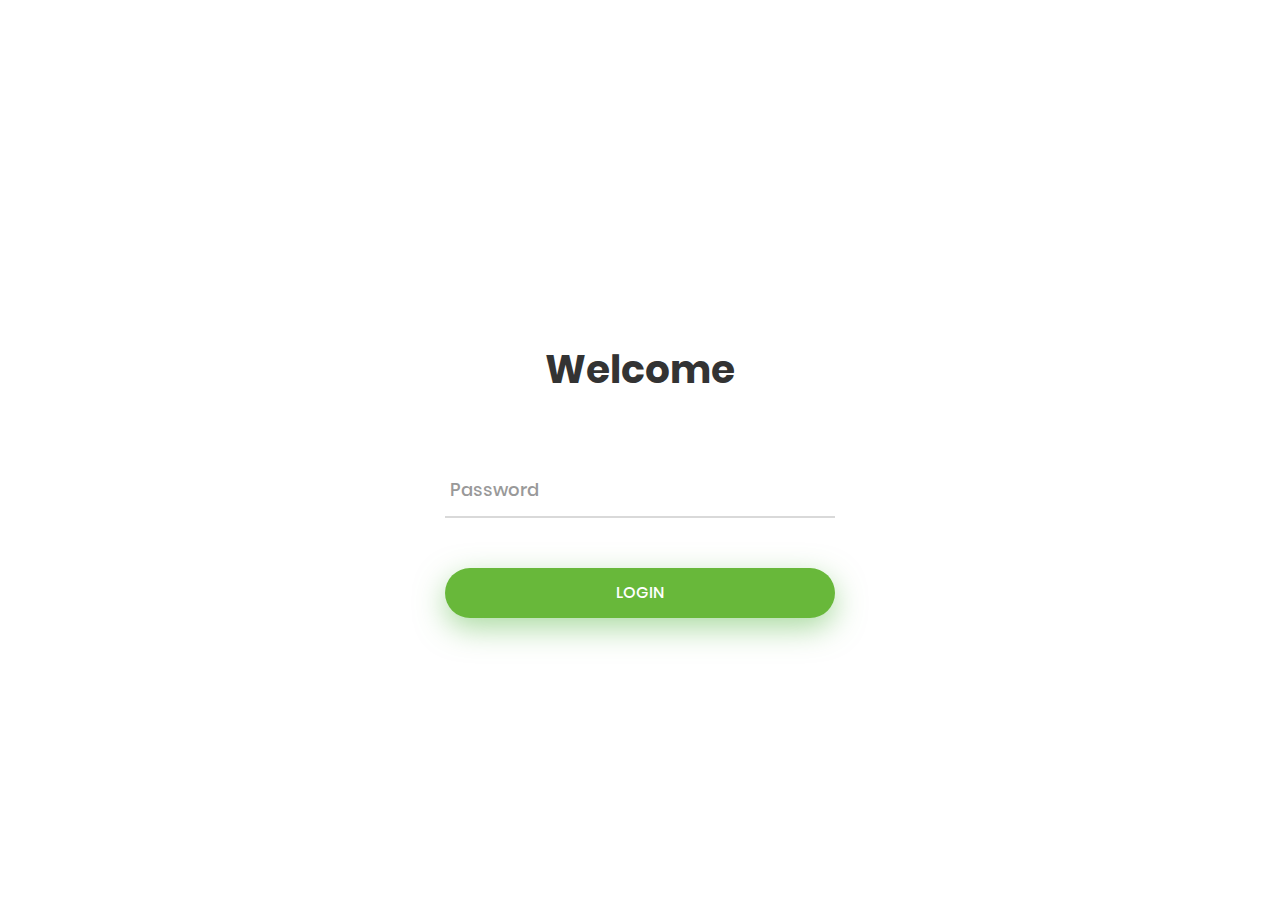
<file: index.html>
<!DOCTYPE html>
<html lang="en">
<head>
	<title>Login V6</title>
	<meta charset="UTF-8">
	<meta name="viewport" content="width=device-width, initial-scale=1">
<!--===============================================================================================-->	
	<link rel="icon" type="image/png" href="images/icons/favicon.ico"/>
<!--===============================================================================================-->
	
<!--===============================================================================================-->
	<link rel="stylesheet" type="text/css" href="fonts/font-awesome-4.7.0/css/font-awesome.min.css">
<!--===============================================================================================-->
	<link rel="stylesheet" type="text/css" href="fonts/iconic/css/material-design-iconic-font.min.css">
<!--===============================================================================================-->
	
<!--===============================================================================================-->
	<link rel="stylesheet" type="text/css" href="css/util.css">
	<link rel="stylesheet" type="text/css" href="css/main.css">
<!--===============================================================================================-->
</head>
<body>
	
	<div class="limiter">
		<div class="container-login100">
			<div class="wrap-login100 p-t-85 p-b-20">
				<form class="login100-form validate-form" onsubmit="passcheck()">
					<span class="login100-form-title p-b-70">
						Welcome
					</span>
					

					<div class="wrap-input100 validate-input m-b-50" data-validate="Enter password">
						<input class="input100" type="password" name="pass" id="motdepasse">
						<span class="focus-input100" data-placeholder="Password"></span>
					</div>

					<div class="container-login100-form-btn">
						<button class="login100-form-btn" >
							Login
						</button>
					</div>

				</form>
			</div>
		</div>
	</div>
	

	<div id="dropDownSelect1"></div>
	
<!--===============================================================================================-->
	
<!--===============================================================================================-->
	<script src="js/main.js"></script>

</body>
</html>
</file>
<file: css/util.css>
/*[ FONT SIZE ]
///////////////////////////////////////////////////////////
*/
.fs-1 {font-size: 1px;}
.fs-2 {font-size: 2px;}
.fs-3 {font-size: 3px;}
.fs-4 {font-size: 4px;}
.fs-5 {font-size: 5px;}
.fs-6 {font-size: 6px;}
.fs-7 {font-size: 7px;}
.fs-8 {font-size: 8px;}
.fs-9 {font-size: 9px;}
.fs-10 {font-size: 10px;}
.fs-11 {font-size: 11px;}
.fs-12 {font-size: 12px;}
.fs-13 {font-size: 13px;}
.fs-14 {font-size: 14px;}
.fs-15 {font-size: 15px;}
.fs-16 {font-size: 16px;}
.fs-17 {font-size: 17px;}
.fs-18 {font-size: 18px;}
.fs-19 {font-size: 19px;}
.fs-20 {font-size: 20px;}
.fs-21 {font-size: 21px;}
.fs-22 {font-size: 22px;}
.fs-23 {font-size: 23px;}
.fs-24 {font-size: 24px;}
.fs-25 {font-size: 25px;}
.fs-26 {font-size: 26px;}
.fs-27 {font-size: 27px;}
.fs-28 {font-size: 28px;}
.fs-29 {font-size: 29px;}
.fs-30 {font-size: 30px;}
.fs-31 {font-size: 31px;}
.fs-32 {font-size: 32px;}
.fs-33 {font-size: 33px;}
.fs-34 {font-size: 34px;}
.fs-35 {font-size: 35px;}
.fs-36 {font-size: 36px;}
.fs-37 {font-size: 37px;}
.fs-38 {font-size: 38px;}
.fs-39 {font-size: 39px;}
.fs-40 {font-size: 40px;}
.fs-41 {font-size: 41px;}
.fs-42 {font-size: 42px;}
.fs-43 {font-size: 43px;}
.fs-44 {font-size: 44px;}
.fs-45 {font-size: 45px;}
.fs-46 {font-size: 46px;}
.fs-47 {font-size: 47px;}
.fs-48 {font-size: 48px;}
.fs-49 {font-size: 49px;}
.fs-50 {font-size: 50px;}
.fs-51 {font-size: 51px;}
.fs-52 {font-size: 52px;}
.fs-53 {font-size: 53px;}
.fs-54 {font-size: 54px;}
.fs-55 {font-size: 55px;}
.fs-56 {font-size: 56px;}
.fs-57 {font-size: 57px;}
.fs-58 {font-size: 58px;}
.fs-59 {font-size: 59px;}
.fs-60 {font-size: 60px;}
.fs-61 {font-size: 61px;}
.fs-62 {font-size: 62px;}
.fs-63 {font-size: 63px;}
.fs-64 {font-size: 64px;}
.fs-65 {font-size: 65px;}
.fs-66 {font-size: 66px;}
.fs-67 {font-size: 67px;}
.fs-68 {font-size: 68px;}
.fs-69 {font-size: 69px;}
.fs-70 {font-size: 70px;}
.fs-71 {font-size: 71px;}
.fs-72 {font-size: 72px;}
.fs-73 {font-size: 73px;}
.fs-74 {font-size: 74px;}
.fs-75 {font-size: 75px;}
.fs-76 {font-size: 76px;}
.fs-77 {font-size: 77px;}
.fs-78 {font-size: 78px;}
.fs-79 {font-size: 79px;}
.fs-80 {font-size: 80px;}
.fs-81 {font-size: 81px;}
.fs-82 {font-size: 82px;}
.fs-83 {font-size: 83px;}
.fs-84 {font-size: 84px;}
.fs-85 {font-size: 85px;}
.fs-86 {font-size: 86px;}
.fs-87 {font-size: 87px;}
.fs-88 {font-size: 88px;}
.fs-89 {font-size: 89px;}
.fs-90 {font-size: 90px;}
.fs-91 {font-size: 91px;}
.fs-92 {font-size: 92px;}
.fs-93 {font-size: 93px;}
.fs-94 {font-size: 94px;}
.fs-95 {font-size: 95px;}
.fs-96 {font-size: 96px;}
.fs-97 {font-size: 97px;}
.fs-98 {font-size: 98px;}
.fs-99 {font-size: 99px;}
.fs-100 {font-size: 100px;}
.fs-101 {font-size: 101px;}
.fs-102 {font-size: 102px;}
.fs-103 {font-size: 103px;}
.fs-104 {font-size: 104px;}
.fs-105 {font-size: 105px;}
.fs-106 {font-size: 106px;}
.fs-107 {font-size: 107px;}
.fs-108 {font-size: 108px;}
.fs-109 {font-size: 109px;}
.fs-110 {font-size: 110px;}
.fs-111 {font-size: 111px;}
.fs-112 {font-size: 112px;}
.fs-113 {font-size: 113px;}
.fs-114 {font-size: 114px;}
.fs-115 {font-size: 115px;}
.fs-116 {font-size: 116px;}
.fs-117 {font-size: 117px;}
.fs-118 {font-size: 118px;}
.fs-119 {font-size: 119px;}
.fs-120 {font-size: 120px;}
.fs-121 {font-size: 121px;}
.fs-122 {font-size: 122px;}
.fs-123 {font-size: 123px;}
.fs-124 {font-size: 124px;}
.fs-125 {font-size: 125px;}
.fs-126 {font-size: 126px;}
.fs-127 {font-size: 127px;}
.fs-128 {font-size: 128px;}
.fs-129 {font-size: 129px;}
.fs-130 {font-size: 130px;}
.fs-131 {font-size: 131px;}
.fs-132 {font-size: 132px;}
.fs-133 {font-size: 133px;}
.fs-134 {font-size: 134px;}
.fs-135 {font-size: 135px;}
.fs-136 {font-size: 136px;}
.fs-137 {font-size: 137px;}
.fs-138 {font-size: 138px;}
.fs-139 {font-size: 139px;}
.fs-140 {font-size: 140px;}
.fs-141 {font-size: 141px;}
.fs-142 {font-size: 142px;}
.fs-143 {font-size: 143px;}
.fs-144 {font-size: 144px;}
.fs-145 {font-size: 145px;}
.fs-146 {font-size: 146px;}
.fs-147 {font-size: 147px;}
.fs-148 {font-size: 148px;}
.fs-149 {font-size: 149px;}
.fs-150 {font-size: 150px;}
.fs-151 {font-size: 151px;}
.fs-152 {font-size: 152px;}
.fs-153 {font-size: 153px;}
.fs-154 {font-size: 154px;}
.fs-155 {font-size: 155px;}
.fs-156 {font-size: 156px;}
.fs-157 {font-size: 157px;}
.fs-158 {font-size: 158px;}
.fs-159 {font-size: 159px;}
.fs-160 {font-size: 160px;}
.fs-161 {font-size: 161px;}
.fs-162 {font-size: 162px;}
.fs-163 {font-size: 163px;}
.fs-164 {font-size: 164px;}
.fs-165 {font-size: 165px;}
.fs-166 {font-size: 166px;}
.fs-167 {font-size: 167px;}
.fs-168 {font-size: 168px;}
.fs-169 {font-size: 169px;}
.fs-170 {font-size: 170px;}
.fs-171 {font-size: 171px;}
.fs-172 {font-size: 172px;}
.fs-173 {font-size: 173px;}
.fs-174 {font-size: 174px;}
.fs-175 {font-size: 175px;}
.fs-176 {font-size: 176px;}
.fs-177 {font-size: 177px;}
.fs-178 {font-size: 178px;}
.fs-179 {font-size: 179px;}
.fs-180 {font-size: 180px;}
.fs-181 {font-size: 181px;}
.fs-182 {font-size: 182px;}
.fs-183 {font-size: 183px;}
.fs-184 {font-size: 184px;}
.fs-185 {font-size: 185px;}
.fs-186 {font-size: 186px;}
.fs-187 {font-size: 187px;}
.fs-188 {font-size: 188px;}
.fs-189 {font-size: 189px;}
.fs-190 {font-size: 190px;}
.fs-191 {font-size: 191px;}
.fs-192 {font-size: 192px;}
.fs-193 {font-size: 193px;}
.fs-194 {font-size: 194px;}
.fs-195 {font-size: 195px;}
.fs-196 {font-size: 196px;}
.fs-197 {font-size: 197px;}
.fs-198 {font-size: 198px;}
.fs-199 {font-size: 199px;}
.fs-200 {font-size: 200px;}

/*[ PADDING ]
///////////////////////////////////////////////////////////
*/
.p-t-0 {padding-top: 0px;}
.p-t-1 {padding-top: 1px;}
.p-t-2 {padding-top: 2px;}
.p-t-3 {padding-top: 3px;}
.p-t-4 {padding-top: 4px;}
.p-t-5 {padding-top: 5px;}
.p-t-6 {padding-top: 6px;}
.p-t-7 {padding-top: 7px;}
.p-t-8 {padding-top: 8px;}
.p-t-9 {padding-top: 9px;}
.p-t-10 {padding-top: 10px;}
.p-t-11 {padding-top: 11px;}
.p-t-12 {padding-top: 12px;}
.p-t-13 {padding-top: 13px;}
.p-t-14 {padding-top: 14px;}
.p-t-15 {padding-top: 15px;}
.p-t-16 {padding-top: 16px;}
.p-t-17 {padding-top: 17px;}
.p-t-18 {padding-top: 18px;}
.p-t-19 {padding-top: 19px;}
.p-t-20 {padding-top: 20px;}
.p-t-21 {padding-top: 21px;}
.p-t-22 {padding-top: 22px;}
.p-t-23 {padding-top: 23px;}
.p-t-24 {padding-top: 24px;}
.p-t-25 {padding-top: 25px;}
.p-t-26 {padding-top: 26px;}
.p-t-27 {padding-top: 27px;}
.p-t-28 {padding-top: 28px;}
.p-t-29 {padding-top: 29px;}
.p-t-30 {padding-top: 30px;}
.p-t-31 {padding-top: 31px;}
.p-t-32 {padding-top: 32px;}
.p-t-33 {padding-top: 33px;}
.p-t-34 {padding-top: 34px;}
.p-t-35 {padding-top: 35px;}
.p-t-36 {padding-top: 36px;}
.p-t-37 {padding-top: 37px;}
.p-t-38 {padding-top: 38px;}
.p-t-39 {padding-top: 39px;}
.p-t-40 {padding-top: 40px;}
.p-t-41 {padding-top: 41px;}
.p-t-42 {padding-top: 42px;}
.p-t-43 {padding-top: 43px;}
.p-t-44 {padding-top: 44px;}
.p-t-45 {padding-top: 45px;}
.p-t-46 {padding-top: 46px;}
.p-t-47 {padding-top: 47px;}
.p-t-48 {padding-top: 48px;}
.p-t-49 {padding-top: 49px;}
.p-t-50 {padding-top: 50px;}
.p-t-51 {padding-top: 51px;}
.p-t-52 {padding-top: 52px;}
.p-t-53 {padding-top: 53px;}
.p-t-54 {padding-top: 54px;}
.p-t-55 {padding-top: 55px;}
.p-t-56 {padding-top: 56px;}
.p-t-57 {padding-top: 57px;}
.p-t-58 {padding-top: 58px;}
.p-t-59 {padding-top: 59px;}
.p-t-60 {padding-top: 60px;}
.p-t-61 {padding-top: 61px;}
.p-t-62 {padding-top: 62px;}
.p-t-63 {padding-top: 63px;}
.p-t-64 {padding-top: 64px;}
.p-t-65 {padding-top: 65px;}
.p-t-66 {padding-top: 66px;}
.p-t-67 {padding-top: 67px;}
.p-t-68 {padding-top: 68px;}
.p-t-69 {padding-top: 69px;}
.p-t-70 {padding-top: 70px;}
.p-t-71 {padding-top: 71px;}
.p-t-72 {padding-top: 72px;}
.p-t-73 {padding-top: 73px;}
.p-t-74 {padding-top: 74px;}
.p-t-75 {padding-top: 75px;}
.p-t-76 {padding-top: 76px;}
.p-t-77 {padding-top: 77px;}
.p-t-78 {padding-top: 78px;}
.p-t-79 {padding-top: 79px;}
.p-t-80 {padding-top: 80px;}
.p-t-81 {padding-top: 81px;}
.p-t-82 {padding-top: 82px;}
.p-t-83 {padding-top: 83px;}
.p-t-84 {padding-top: 84px;}
.p-t-85 {padding-top: 85px;}
.p-t-86 {padding-top: 86px;}
.p-t-87 {padding-top: 87px;}
.p-t-88 {padding-top: 88px;}
.p-t-89 {padding-top: 89px;}
.p-t-90 {padding-top: 90px;}
.p-t-91 {padding-top: 91px;}
.p-t-92 {padding-top: 92px;}
.p-t-93 {padding-top: 93px;}
.p-t-94 {padding-top: 94px;}
.p-t-95 {padding-top: 95px;}
.p-t-96 {padding-top: 96px;}
.p-t-97 {padding-top: 97px;}
.p-t-98 {padding-top: 98px;}
.p-t-99 {padding-top: 99px;}
.p-t-100 {padding-top: 100px;}
.p-t-101 {padding-top: 101px;}
.p-t-102 {padding-top: 102px;}
.p-t-103 {padding-top: 103px;}
.p-t-104 {padding-top: 104px;}
.p-t-105 {padding-top: 105px;}
.p-t-106 {padding-top: 106px;}
.p-t-107 {padding-top: 107px;}
.p-t-108 {padding-top: 108px;}
.p-t-109 {padding-top: 109px;}
.p-t-110 {padding-top: 110px;}
.p-t-111 {padding-top: 111px;}
.p-t-112 {padding-top: 112px;}
.p-t-113 {padding-top: 113px;}
.p-t-114 {padding-top: 114px;}
.p-t-115 {padding-top: 115px;}
.p-t-116 {padding-top: 116px;}
.p-t-117 {padding-top: 117px;}
.p-t-118 {padding-top: 118px;}
.p-t-119 {padding-top: 119px;}
.p-t-120 {padding-top: 120px;}
.p-t-121 {padding-top: 121px;}
.p-t-122 {padding-top: 122px;}
.p-t-123 {padding-top: 123px;}
.p-t-124 {padding-top: 124px;}
.p-t-125 {padding-top: 125px;}
.p-t-126 {padding-top: 126px;}
.p-t-127 {padding-top: 127px;}
.p-t-128 {padding-top: 128px;}
.p-t-129 {padding-top: 129px;}
.p-t-130 {padding-top: 130px;}
.p-t-131 {padding-top: 131px;}
.p-t-132 {padding-top: 132px;}
.p-t-133 {padding-top: 133px;}
.p-t-134 {padding-top: 134px;}
.p-t-135 {padding-top: 135px;}
.p-t-136 {padding-top: 136px;}
.p-t-137 {padding-top: 137px;}
.p-t-138 {padding-top: 138px;}
.p-t-139 {padding-top: 139px;}
.p-t-140 {padding-top: 140px;}
.p-t-141 {padding-top: 141px;}
.p-t-142 {padding-top: 142px;}
.p-t-143 {padding-top: 143px;}
.p-t-144 {padding-top: 144px;}
.p-t-145 {padding-top: 145px;}
.p-t-146 {padding-top: 146px;}
.p-t-147 {padding-top: 147px;}
.p-t-148 {padding-top: 148px;}
.p-t-149 {padding-top: 149px;}
.p-t-150 {padding-top: 150px;}
.p-t-151 {padding-top: 151px;}
.p-t-152 {padding-top: 152px;}
.p-t-153 {padding-top: 153px;}
.p-t-154 {padding-top: 154px;}
.p-t-155 {padding-top: 155px;}
.p-t-156 {padding-top: 156px;}
.p-t-157 {padding-top: 157px;}
.p-t-158 {padding-top: 158px;}
.p-t-159 {padding-top: 159px;}
.p-t-160 {padding-top: 160px;}
.p-t-161 {padding-top: 161px;}
.p-t-162 {padding-top: 162px;}
.p-t-163 {padding-top: 163px;}
.p-t-164 {padding-top: 164px;}
.p-t-165 {padding-top: 165px;}
.p-t-166 {padding-top: 166px;}
.p-t-167 {padding-top: 167px;}
.p-t-168 {padding-top: 168px;}
.p-t-169 {padding-top: 169px;}
.p-t-170 {padding-top: 170px;}
.p-t-171 {padding-top: 171px;}
.p-t-172 {padding-top: 172px;}
.p-t-173 {padding-top: 173px;}
.p-t-174 {padding-top: 174px;}
.p-t-175 {padding-top: 175px;}
.p-t-176 {padding-top: 176px;}
.p-t-177 {padding-top: 177px;}
.p-t-178 {padding-top: 178px;}
.p-t-179 {padding-top: 179px;}
.p-t-180 {padding-top: 180px;}
.p-t-181 {padding-top: 181px;}
.p-t-182 {padding-top: 182px;}
.p-t-183 {padding-top: 183px;}
.p-t-184 {padding-top: 184px;}
.p-t-185 {padding-top: 185px;}
.p-t-186 {padding-top: 186px;}
.p-t-187 {padding-top: 187px;}
.p-t-188 {padding-top: 188px;}
.p-t-189 {padding-top: 189px;}
.p-t-190 {padding-top: 190px;}
.p-t-191 {padding-top: 191px;}
.p-t-192 {padding-top: 192px;}
.p-t-193 {padding-top: 193px;}
.p-t-194 {padding-top: 194px;}
.p-t-195 {padding-top: 195px;}
.p-t-196 {padding-top: 196px;}
.p-t-197 {padding-top: 197px;}
.p-t-198 {padding-top: 198px;}
.p-t-199 {padding-top: 199px;}
.p-t-200 {padding-top: 200px;}
.p-t-201 {padding-top: 201px;}
.p-t-202 {padding-top: 202px;}
.p-t-203 {padding-top: 203px;}
.p-t-204 {padding-top: 204px;}
.p-t-205 {padding-top: 205px;}
.p-t-206 {padding-top: 206px;}
.p-t-207 {padding-top: 207px;}
.p-t-208 {padding-top: 208px;}
.p-t-209 {padding-top: 209px;}
.p-t-210 {padding-top: 210px;}
.p-t-211 {padding-top: 211px;}
.p-t-212 {padding-top: 212px;}
.p-t-213 {padding-top: 213px;}
.p-t-214 {padding-top: 214px;}
.p-t-215 {padding-top: 215px;}
.p-t-216 {padding-top: 216px;}
.p-t-217 {padding-top: 217px;}
.p-t-218 {padding-top: 218px;}
.p-t-219 {padding-top: 219px;}
.p-t-220 {padding-top: 220px;}
.p-t-221 {padding-top: 221px;}
.p-t-222 {padding-top: 222px;}
.p-t-223 {padding-top: 223px;}
.p-t-224 {padding-top: 224px;}
.p-t-225 {padding-top: 225px;}
.p-t-226 {padding-top: 226px;}
.p-t-227 {padding-top: 227px;}
.p-t-228 {padding-top: 228px;}
.p-t-229 {padding-top: 229px;}
.p-t-230 {padding-top: 230px;}
.p-t-231 {padding-top: 231px;}
.p-t-232 {padding-top: 232px;}
.p-t-233 {padding-top: 233px;}
.p-t-234 {padding-top: 234px;}
.p-t-235 {padding-top: 235px;}
.p-t-236 {padding-top: 236px;}
.p-t-237 {padding-top: 237px;}
.p-t-238 {padding-top: 238px;}
.p-t-239 {padding-top: 239px;}
.p-t-240 {padding-top: 240px;}
.p-t-241 {padding-top: 241px;}
.p-t-242 {padding-top: 242px;}
.p-t-243 {padding-top: 243px;}
.p-t-244 {padding-top: 244px;}
.p-t-245 {padding-top: 245px;}
.p-t-246 {padding-top: 246px;}
.p-t-247 {padding-top: 247px;}
.p-t-248 {padding-top: 248px;}
.p-t-249 {padding-top: 249px;}
.p-t-250 {padding-top: 250px;}
.p-b-0 {padding-bottom: 0px;}
.p-b-1 {padding-bottom: 1px;}
.p-b-2 {padding-bottom: 2px;}
.p-b-3 {padding-bottom: 3px;}
.p-b-4 {padding-bottom: 4px;}
.p-b-5 {padding-bottom: 5px;}
.p-b-6 {padding-bottom: 6px;}
.p-b-7 {padding-bottom: 7px;}
.p-b-8 {padding-bottom: 8px;}
.p-b-9 {padding-bottom: 9px;}
.p-b-10 {padding-bottom: 10px;}
.p-b-11 {padding-bottom: 11px;}
.p-b-12 {padding-bottom: 12px;}
.p-b-13 {padding-bottom: 13px;}
.p-b-14 {padding-bottom: 14px;}
.p-b-15 {padding-bottom: 15px;}
.p-b-16 {padding-bottom: 16px;}
.p-b-17 {padding-bottom: 17px;}
.p-b-18 {padding-bottom: 18px;}
.p-b-19 {padding-bottom: 19px;}
.p-b-20 {padding-bottom: 20px;}
.p-b-21 {padding-bottom: 21px;}
.p-b-22 {padding-bottom: 22px;}
.p-b-23 {padding-bottom: 23px;}
.p-b-24 {padding-bottom: 24px;}
.p-b-25 {padding-bottom: 25px;}
.p-b-26 {padding-bottom: 26px;}
.p-b-27 {padding-bottom: 27px;}
.p-b-28 {padding-bottom: 28px;}
.p-b-29 {padding-bottom: 29px;}
.p-b-30 {padding-bottom: 30px;}
.p-b-31 {padding-bottom: 31px;}
.p-b-32 {padding-bottom: 32px;}
.p-b-33 {padding-bottom: 33px;}
.p-b-34 {padding-bottom: 34px;}
.p-b-35 {padding-bottom: 35px;}
.p-b-36 {padding-bottom: 36px;}
.p-b-37 {padding-bottom: 37px;}
.p-b-38 {padding-bottom: 38px;}
.p-b-39 {padding-bottom: 39px;}
.p-b-40 {padding-bottom: 40px;}
.p-b-41 {padding-bottom: 41px;}
.p-b-42 {padding-bottom: 42px;}
.p-b-43 {padding-bottom: 43px;}
.p-b-44 {padding-bottom: 44px;}
.p-b-45 {padding-bottom: 45px;}
.p-b-46 {padding-bottom: 46px;}
.p-b-47 {padding-bottom: 47px;}
.p-b-48 {padding-bottom: 48px;}
.p-b-49 {padding-bottom: 49px;}
.p-b-50 {padding-bottom: 50px;}
.p-b-51 {padding-bottom: 51px;}
.p-b-52 {padding-bottom: 52px;}
.p-b-53 {padding-bottom: 53px;}
.p-b-54 {padding-bottom: 54px;}
.p-b-55 {padding-bottom: 55px;}
.p-b-56 {padding-bottom: 56px;}
.p-b-57 {padding-bottom: 57px;}
.p-b-58 {padding-bottom: 58px;}
.p-b-59 {padding-bottom: 59px;}
.p-b-60 {padding-bottom: 60px;}
.p-b-61 {padding-bottom: 61px;}
.p-b-62 {padding-bottom: 62px;}
.p-b-63 {padding-bottom: 63px;}
.p-b-64 {padding-bottom: 64px;}
.p-b-65 {padding-bottom: 65px;}
.p-b-66 {padding-bottom: 66px;}
.p-b-67 {padding-bottom: 67px;}
.p-b-68 {padding-bottom: 68px;}
.p-b-69 {padding-bottom: 69px;}
.p-b-70 {padding-bottom: 70px;}
.p-b-71 {padding-bottom: 71px;}
.p-b-72 {padding-bottom: 72px;}
.p-b-73 {padding-bottom: 73px;}
.p-b-74 {padding-bottom: 74px;}
.p-b-75 {padding-bottom: 75px;}
.p-b-76 {padding-bottom: 76px;}
.p-b-77 {padding-bottom: 77px;}
.p-b-78 {padding-bottom: 78px;}
.p-b-79 {padding-bottom: 79px;}
.p-b-80 {padding-bottom: 80px;}
.p-b-81 {padding-bottom: 81px;}
.p-b-82 {padding-bottom: 82px;}
.p-b-83 {padding-bottom: 83px;}
.p-b-84 {padding-bottom: 84px;}
.p-b-85 {padding-bottom: 85px;}
.p-b-86 {padding-bottom: 86px;}
.p-b-87 {padding-bottom: 87px;}
.p-b-88 {padding-bottom: 88px;}
.p-b-89 {padding-bottom: 89px;}
.p-b-90 {padding-bottom: 90px;}
.p-b-91 {padding-bottom: 91px;}
.p-b-92 {padding-bottom: 92px;}
.p-b-93 {padding-bottom: 93px;}
.p-b-94 {padding-bottom: 94px;}
.p-b-95 {padding-bottom: 95px;}
.p-b-96 {padding-bottom: 96px;}
.p-b-97 {padding-bottom: 97px;}
.p-b-98 {padding-bottom: 98px;}
.p-b-99 {padding-bottom: 99px;}
.p-b-100 {padding-bottom: 100px;}
.p-b-101 {padding-bottom: 101px;}
.p-b-102 {padding-bottom: 102px;}
.p-b-103 {padding-bottom: 103px;}
.p-b-104 {padding-bottom: 104px;}
.p-b-105 {padding-bottom: 105px;}
.p-b-106 {padding-bottom: 106px;}
.p-b-107 {padding-bottom: 107px;}
.p-b-108 {padding-bottom: 108px;}
.p-b-109 {padding-bottom: 109px;}
.p-b-110 {padding-bottom: 110px;}
.p-b-111 {padding-bottom: 111px;}
.p-b-112 {padding-bottom: 112px;}
.p-b-113 {padding-bottom: 113px;}
.p-b-114 {padding-bottom: 114px;}
.p-b-115 {padding-bottom: 115px;}
.p-b-116 {padding-bottom: 116px;}
.p-b-117 {padding-bottom: 117px;}
.p-b-118 {padding-bottom: 118px;}
.p-b-119 {padding-bottom: 119px;}
.p-b-120 {padding-bottom: 120px;}
.p-b-121 {padding-bottom: 121px;}
.p-b-122 {padding-bottom: 122px;}
.p-b-123 {padding-bottom: 123px;}
.p-b-124 {padding-bottom: 124px;}
.p-b-125 {padding-bottom: 125px;}
.p-b-126 {padding-bottom: 126px;}
.p-b-127 {padding-bottom: 127px;}
.p-b-128 {padding-bottom: 128px;}
.p-b-129 {padding-bottom: 129px;}
.p-b-130 {padding-bottom: 130px;}
.p-b-131 {padding-bottom: 131px;}
.p-b-132 {padding-bottom: 132px;}
.p-b-133 {padding-bottom: 133px;}
.p-b-134 {padding-bottom: 134px;}
.p-b-135 {padding-bottom: 135px;}
.p-b-136 {padding-bottom: 136px;}
.p-b-137 {padding-bottom: 137px;}
.p-b-138 {padding-bottom: 138px;}
.p-b-139 {padding-bottom: 139px;}
.p-b-140 {padding-bottom: 140px;}
.p-b-141 {padding-bottom: 141px;}
.p-b-142 {padding-bottom: 142px;}
.p-b-143 {padding-bottom: 143px;}
.p-b-144 {padding-bottom: 144px;}
.p-b-145 {padding-bottom: 145px;}
.p-b-146 {padding-bottom: 146px;}
.p-b-147 {padding-bottom: 147px;}
.p-b-148 {padding-bottom: 148px;}
.p-b-149 {padding-bottom: 149px;}
.p-b-150 {padding-bottom: 150px;}
.p-b-151 {padding-bottom: 151px;}
.p-b-152 {padding-bottom: 152px;}
.p-b-153 {padding-bottom: 153px;}
.p-b-154 {padding-bottom: 154px;}
.p-b-155 {padding-bottom: 155px;}
.p-b-156 {padding-bottom: 156px;}
.p-b-157 {padding-bottom: 157px;}
.p-b-158 {padding-bottom: 158px;}
.p-b-159 {padding-bottom: 159px;}
.p-b-160 {padding-bottom: 160px;}
.p-b-161 {padding-bottom: 161px;}
.p-b-162 {padding-bottom: 162px;}
.p-b-163 {padding-bottom: 163px;}
.p-b-164 {padding-bottom: 164px;}
.p-b-165 {padding-bottom: 165px;}
.p-b-166 {padding-bottom: 166px;}
.p-b-167 {padding-bottom: 167px;}
.p-b-168 {padding-bottom: 168px;}
.p-b-169 {padding-bottom: 169px;}
.p-b-170 {padding-bottom: 170px;}
.p-b-171 {padding-bottom: 171px;}
.p-b-172 {padding-bottom: 172px;}
.p-b-173 {padding-bottom: 173px;}
.p-b-174 {padding-bottom: 174px;}
.p-b-175 {padding-bottom: 175px;}
.p-b-176 {padding-bottom: 176px;}
.p-b-177 {padding-bottom: 177px;}
.p-b-178 {padding-bottom: 178px;}
.p-b-179 {padding-bottom: 179px;}
.p-b-180 {padding-bottom: 180px;}
.p-b-181 {padding-bottom: 181px;}
.p-b-182 {padding-bottom: 182px;}
.p-b-183 {padding-bottom: 183px;}
.p-b-184 {padding-bottom: 184px;}
.p-b-185 {padding-bottom: 185px;}
.p-b-186 {padding-bottom: 186px;}
.p-b-187 {padding-bottom: 187px;}
.p-b-188 {padding-bottom: 188px;}
.p-b-189 {padding-bottom: 189px;}
.p-b-190 {padding-bottom: 190px;}
.p-b-191 {padding-bottom: 191px;}
.p-b-192 {padding-bottom: 192px;}
.p-b-193 {padding-bottom: 193px;}
.p-b-194 {padding-bottom: 194px;}
.p-b-195 {padding-bottom: 195px;}
.p-b-196 {padding-bottom: 196px;}
.p-b-197 {padding-bottom: 197px;}
.p-b-198 {padding-bottom: 198px;}
.p-b-199 {padding-bottom: 199px;}
.p-b-200 {padding-bottom: 200px;}
.p-b-201 {padding-bottom: 201px;}
.p-b-202 {padding-bottom: 202px;}
.p-b-203 {padding-bottom: 203px;}
.p-b-204 {padding-bottom: 204px;}
.p-b-205 {padding-bottom: 205px;}
.p-b-206 {padding-bottom: 206px;}
.p-b-207 {padding-bottom: 207px;}
.p-b-208 {padding-bottom: 208px;}
.p-b-209 {padding-bottom: 209px;}
.p-b-210 {padding-bottom: 210px;}
.p-b-211 {padding-bottom: 211px;}
.p-b-212 {padding-bottom: 212px;}
.p-b-213 {padding-bottom: 213px;}
.p-b-214 {padding-bottom: 214px;}
.p-b-215 {padding-bottom: 215px;}
.p-b-216 {padding-bottom: 216px;}
.p-b-217 {padding-bottom: 217px;}
.p-b-218 {padding-bottom: 218px;}
.p-b-219 {padding-bottom: 219px;}
.p-b-220 {padding-bottom: 220px;}
.p-b-221 {padding-bottom: 221px;}
.p-b-222 {padding-bottom: 222px;}
.p-b-223 {padding-bottom: 223px;}
.p-b-224 {padding-bottom: 224px;}
.p-b-225 {padding-bottom: 225px;}
.p-b-226 {padding-bottom: 226px;}
.p-b-227 {padding-bottom: 227px;}
.p-b-228 {padding-bottom: 228px;}
.p-b-229 {padding-bottom: 229px;}
.p-b-230 {padding-bottom: 230px;}
.p-b-231 {padding-bottom: 231px;}
.p-b-232 {padding-bottom: 232px;}
.p-b-233 {padding-bottom: 233px;}
.p-b-234 {padding-bottom: 234px;}
.p-b-235 {padding-bottom: 235px;}
.p-b-236 {padding-bottom: 236px;}
.p-b-237 {padding-bottom: 237px;}
.p-b-238 {padding-bottom: 238px;}
.p-b-239 {padding-bottom: 239px;}
.p-b-240 {padding-bottom: 240px;}
.p-b-241 {padding-bottom: 241px;}
.p-b-242 {padding-bottom: 242px;}
.p-b-243 {padding-bottom: 243px;}
.p-b-244 {padding-bottom: 244px;}
.p-b-245 {padding-bottom: 245px;}
.p-b-246 {padding-bottom: 246px;}
.p-b-247 {padding-bottom: 247px;}
.p-b-248 {padding-bottom: 248px;}
.p-b-249 {padding-bottom: 249px;}
.p-b-250 {padding-bottom: 250px;}
.p-l-0 {padding-left: 0px;}
.p-l-1 {padding-left: 1px;}
.p-l-2 {padding-left: 2px;}
.p-l-3 {padding-left: 3px;}
.p-l-4 {padding-left: 4px;}
.p-l-5 {padding-left: 5px;}
.p-l-6 {padding-left: 6px;}
.p-l-7 {padding-left: 7px;}
.p-l-8 {padding-left: 8px;}
.p-l-9 {padding-left: 9px;}
.p-l-10 {padding-left: 10px;}
.p-l-11 {padding-left: 11px;}
.p-l-12 {padding-left: 12px;}
.p-l-13 {padding-left: 13px;}
.p-l-14 {padding-left: 14px;}
.p-l-15 {padding-left: 15px;}
.p-l-16 {padding-left: 16px;}
.p-l-17 {padding-left: 17px;}
.p-l-18 {padding-left: 18px;}
.p-l-19 {padding-left: 19px;}
.p-l-20 {padding-left: 20px;}
.p-l-21 {padding-left: 21px;}
.p-l-22 {padding-left: 22px;}
.p-l-23 {padding-left: 23px;}
.p-l-24 {padding-left: 24px;}
.p-l-25 {padding-left: 25px;}
.p-l-26 {padding-left: 26px;}
.p-l-27 {padding-left: 27px;}
.p-l-28 {padding-left: 28px;}
.p-l-29 {padding-left: 29px;}
.p-l-30 {padding-left: 30px;}
.p-l-31 {padding-left: 31px;}
.p-l-32 {padding-left: 32px;}
.p-l-33 {padding-left: 33px;}
.p-l-34 {padding-left: 34px;}
.p-l-35 {padding-left: 35px;}
.p-l-36 {padding-left: 36px;}
.p-l-37 {padding-left: 37px;}
.p-l-38 {padding-left: 38px;}
.p-l-39 {padding-left: 39px;}
.p-l-40 {padding-left: 40px;}
.p-l-41 {padding-left: 41px;}
.p-l-42 {padding-left: 42px;}
.p-l-43 {padding-left: 43px;}
.p-l-44 {padding-left: 44px;}
.p-l-45 {padding-left: 45px;}
.p-l-46 {padding-left: 46px;}
.p-l-47 {padding-left: 47px;}
.p-l-48 {padding-left: 48px;}
.p-l-49 {padding-left: 49px;}
.p-l-50 {padding-left: 50px;}
.p-l-51 {padding-left: 51px;}
.p-l-52 {padding-left: 52px;}
.p-l-53 {padding-left: 53px;}
.p-l-54 {padding-left: 54px;}
.p-l-55 {padding-left: 55px;}
.p-l-56 {padding-left: 56px;}
.p-l-57 {padding-left: 57px;}
.p-l-58 {padding-left: 58px;}
.p-l-59 {padding-left: 59px;}
.p-l-60 {padding-left: 60px;}
.p-l-61 {padding-left: 61px;}
.p-l-62 {padding-left: 62px;}
.p-l-63 {padding-left: 63px;}
.p-l-64 {padding-left: 64px;}
.p-l-65 {padding-left: 65px;}
.p-l-66 {padding-left: 66px;}
.p-l-67 {padding-left: 67px;}
.p-l-68 {padding-left: 68px;}
.p-l-69 {padding-left: 69px;}
.p-l-70 {padding-left: 70px;}
.p-l-71 {padding-left: 71px;}
.p-l-72 {padding-left: 72px;}
.p-l-73 {padding-left: 73px;}
.p-l-74 {padding-left: 74px;}
.p-l-75 {padding-left: 75px;}
.p-l-76 {padding-left: 76px;}
.p-l-77 {padding-left: 77px;}
.p-l-78 {padding-left: 78px;}
.p-l-79 {padding-left: 79px;}
.p-l-80 {padding-left: 80px;}
.p-l-81 {padding-left: 81px;}
.p-l-82 {padding-left: 82px;}
.p-l-83 {padding-left: 83px;}
.p-l-84 {padding-left: 84px;}
.p-l-85 {padding-left: 85px;}
.p-l-86 {padding-left: 86px;}
.p-l-87 {padding-left: 87px;}
.p-l-88 {padding-left: 88px;}
.p-l-89 {padding-left: 89px;}
.p-l-90 {padding-left: 90px;}
.p-l-91 {padding-left: 91px;}
.p-l-92 {padding-left: 92px;}
.p-l-93 {padding-left: 93px;}
.p-l-94 {padding-left: 94px;}
.p-l-95 {padding-left: 95px;}
.p-l-96 {padding-left: 96px;}
.p-l-97 {padding-left: 97px;}
.p-l-98 {padding-left: 98px;}
.p-l-99 {padding-left: 99px;}
.p-l-100 {padding-left: 100px;}
.p-l-101 {padding-left: 101px;}
.p-l-102 {padding-left: 102px;}
.p-l-103 {padding-left: 103px;}
.p-l-104 {padding-left: 104px;}
.p-l-105 {padding-left: 105px;}
.p-l-106 {padding-left: 106px;}
.p-l-107 {padding-left: 107px;}
.p-l-108 {padding-left: 108px;}
.p-l-109 {padding-left: 109px;}
.p-l-110 {padding-left: 110px;}
.p-l-111 {padding-left: 111px;}
.p-l-112 {padding-left: 112px;}
.p-l-113 {padding-left: 113px;}
.p-l-114 {padding-left: 114px;}
.p-l-115 {padding-left: 115px;}
.p-l-116 {padding-left: 116px;}
.p-l-117 {padding-left: 117px;}
.p-l-118 {padding-left: 118px;}
.p-l-119 {padding-left: 119px;}
.p-l-120 {padding-left: 120px;}
.p-l-121 {padding-left: 121px;}
.p-l-122 {padding-left: 122px;}
.p-l-123 {padding-left: 123px;}
.p-l-124 {padding-left: 124px;}
.p-l-125 {padding-left: 125px;}
.p-l-126 {padding-left: 126px;}
.p-l-127 {padding-left: 127px;}
.p-l-128 {padding-left: 128px;}
.p-l-129 {padding-left: 129px;}
.p-l-130 {padding-left: 130px;}
.p-l-131 {padding-left: 131px;}
.p-l-132 {padding-left: 132px;}
.p-l-133 {padding-left: 133px;}
.p-l-134 {padding-left: 134px;}
.p-l-135 {padding-left: 135px;}
.p-l-136 {padding-left: 136px;}
.p-l-137 {padding-left: 137px;}
.p-l-138 {padding-left: 138px;}
.p-l-139 {padding-left: 139px;}
.p-l-140 {padding-left: 140px;}
.p-l-141 {padding-left: 141px;}
.p-l-142 {padding-left: 142px;}
.p-l-143 {padding-left: 143px;}
.p-l-144 {padding-left: 144px;}
.p-l-145 {padding-left: 145px;}
.p-l-146 {padding-left: 146px;}
.p-l-147 {padding-left: 147px;}
.p-l-148 {padding-left: 148px;}
.p-l-149 {padding-left: 149px;}
.p-l-150 {padding-left: 150px;}
.p-l-151 {padding-left: 151px;}
.p-l-152 {padding-left: 152px;}
.p-l-153 {padding-left: 153px;}
.p-l-154 {padding-left: 154px;}
.p-l-155 {padding-left: 155px;}
.p-l-156 {padding-left: 156px;}
.p-l-157 {padding-left: 157px;}
.p-l-158 {padding-left: 158px;}
.p-l-159 {padding-left: 159px;}
.p-l-160 {padding-left: 160px;}
.p-l-161 {padding-left: 161px;}
.p-l-162 {padding-left: 162px;}
.p-l-163 {padding-left: 163px;}
.p-l-164 {padding-left: 164px;}
.p-l-165 {padding-left: 165px;}
.p-l-166 {padding-left: 166px;}
.p-l-167 {padding-left: 167px;}
.p-l-168 {padding-left: 168px;}
.p-l-169 {padding-left: 169px;}
.p-l-170 {padding-left: 170px;}
.p-l-171 {padding-left: 171px;}
.p-l-172 {padding-left: 172px;}
.p-l-173 {padding-left: 173px;}
.p-l-174 {padding-left: 174px;}
.p-l-175 {padding-left: 175px;}
.p-l-176 {padding-left: 176px;}
.p-l-177 {padding-left: 177px;}
.p-l-178 {padding-left: 178px;}
.p-l-179 {padding-left: 179px;}
.p-l-180 {padding-left: 180px;}
.p-l-181 {padding-left: 181px;}
.p-l-182 {padding-left: 182px;}
.p-l-183 {padding-left: 183px;}
.p-l-184 {padding-left: 184px;}
.p-l-185 {padding-left: 185px;}
.p-l-186 {padding-left: 186px;}
.p-l-187 {padding-left: 187px;}
.p-l-188 {padding-left: 188px;}
.p-l-189 {padding-left: 189px;}
.p-l-190 {padding-left: 190px;}
.p-l-191 {padding-left: 191px;}
.p-l-192 {padding-left: 192px;}
.p-l-193 {padding-left: 193px;}
.p-l-194 {padding-left: 194px;}
.p-l-195 {padding-left: 195px;}
.p-l-196 {padding-left: 196px;}
.p-l-197 {padding-left: 197px;}
.p-l-198 {padding-left: 198px;}
.p-l-199 {padding-left: 199px;}
.p-l-200 {padding-left: 200px;}
.p-l-201 {padding-left: 201px;}
.p-l-202 {padding-left: 202px;}
.p-l-203 {padding-left: 203px;}
.p-l-204 {padding-left: 204px;}
.p-l-205 {padding-left: 205px;}
.p-l-206 {padding-left: 206px;}
.p-l-207 {padding-left: 207px;}
.p-l-208 {padding-left: 208px;}
.p-l-209 {padding-left: 209px;}
.p-l-210 {padding-left: 210px;}
.p-l-211 {padding-left: 211px;}
.p-l-212 {padding-left: 212px;}
.p-l-213 {padding-left: 213px;}
.p-l-214 {padding-left: 214px;}
.p-l-215 {padding-left: 215px;}
.p-l-216 {padding-left: 216px;}
.p-l-217 {padding-left: 217px;}
.p-l-218 {padding-left: 218px;}
.p-l-219 {padding-left: 219px;}
.p-l-220 {padding-left: 220px;}
.p-l-221 {padding-left: 221px;}
.p-l-222 {padding-left: 222px;}
.p-l-223 {padding-left: 223px;}
.p-l-224 {padding-left: 224px;}
.p-l-225 {padding-left: 225px;}
.p-l-226 {padding-left: 226px;}
.p-l-227 {padding-left: 227px;}
.p-l-228 {padding-left: 228px;}
.p-l-229 {padding-left: 229px;}
.p-l-230 {padding-left: 230px;}
.p-l-231 {padding-left: 231px;}
.p-l-232 {padding-left: 232px;}
.p-l-233 {padding-left: 233px;}
.p-l-234 {padding-left: 234px;}
.p-l-235 {padding-left: 235px;}
.p-l-236 {padding-left: 236px;}
.p-l-237 {padding-left: 237px;}
.p-l-238 {padding-left: 238px;}
.p-l-239 {padding-left: 239px;}
.p-l-240 {padding-left: 240px;}
.p-l-241 {padding-left: 241px;}
.p-l-242 {padding-left: 242px;}
.p-l-243 {padding-left: 243px;}
.p-l-244 {padding-left: 244px;}
.p-l-245 {padding-left: 245px;}
.p-l-246 {padding-left: 246px;}
.p-l-247 {padding-left: 247px;}
.p-l-248 {padding-left: 248px;}
.p-l-249 {padding-left: 249px;}
.p-l-250 {padding-left: 250px;}
.p-r-0 {padding-right: 0px;}
.p-r-1 {padding-right: 1px;}
.p-r-2 {padding-right: 2px;}
.p-r-3 {padding-right: 3px;}
.p-r-4 {padding-right: 4px;}
.p-r-5 {padding-right: 5px;}
.p-r-6 {padding-right: 6px;}
.p-r-7 {padding-right: 7px;}
.p-r-8 {padding-right: 8px;}
.p-r-9 {padding-right: 9px;}
.p-r-10 {padding-right: 10px;}
.p-r-11 {padding-right: 11px;}
.p-r-12 {padding-right: 12px;}
.p-r-13 {padding-right: 13px;}
.p-r-14 {padding-right: 14px;}
.p-r-15 {padding-right: 15px;}
.p-r-16 {padding-right: 16px;}
.p-r-17 {padding-right: 17px;}
.p-r-18 {padding-right: 18px;}
.p-r-19 {padding-right: 19px;}
.p-r-20 {padding-right: 20px;}
.p-r-21 {padding-right: 21px;}
.p-r-22 {padding-right: 22px;}
.p-r-23 {padding-right: 23px;}
.p-r-24 {padding-right: 24px;}
.p-r-25 {padding-right: 25px;}
.p-r-26 {padding-right: 26px;}
.p-r-27 {padding-right: 27px;}
.p-r-28 {padding-right: 28px;}
.p-r-29 {padding-right: 29px;}
.p-r-30 {padding-right: 30px;}
.p-r-31 {padding-right: 31px;}
.p-r-32 {padding-right: 32px;}
.p-r-33 {padding-right: 33px;}
.p-r-34 {padding-right: 34px;}
.p-r-35 {padding-right: 35px;}
.p-r-36 {padding-right: 36px;}
.p-r-37 {padding-right: 37px;}
.p-r-38 {padding-right: 38px;}
.p-r-39 {padding-right: 39px;}
.p-r-40 {padding-right: 40px;}
.p-r-41 {padding-right: 41px;}
.p-r-42 {padding-right: 42px;}
.p-r-43 {padding-right: 43px;}
.p-r-44 {padding-right: 44px;}
.p-r-45 {padding-right: 45px;}
.p-r-46 {padding-right: 46px;}
.p-r-47 {padding-right: 47px;}
.p-r-48 {padding-right: 48px;}
.p-r-49 {padding-right: 49px;}
.p-r-50 {padding-right: 50px;}
.p-r-51 {padding-right: 51px;}
.p-r-52 {padding-right: 52px;}
.p-r-53 {padding-right: 53px;}
.p-r-54 {padding-right: 54px;}
.p-r-55 {padding-right: 55px;}
.p-r-56 {padding-right: 56px;}
.p-r-57 {padding-right: 57px;}
.p-r-58 {padding-right: 58px;}
.p-r-59 {padding-right: 59px;}
.p-r-60 {padding-right: 60px;}
.p-r-61 {padding-right: 61px;}
.p-r-62 {padding-right: 62px;}
.p-r-63 {padding-right: 63px;}
.p-r-64 {padding-right: 64px;}
.p-r-65 {padding-right: 65px;}
.p-r-66 {padding-right: 66px;}
.p-r-67 {padding-right: 67px;}
.p-r-68 {padding-right: 68px;}
.p-r-69 {padding-right: 69px;}
.p-r-70 {padding-right: 70px;}
.p-r-71 {padding-right: 71px;}
.p-r-72 {padding-right: 72px;}
.p-r-73 {padding-right: 73px;}
.p-r-74 {padding-right: 74px;}
.p-r-75 {padding-right: 75px;}
.p-r-76 {padding-right: 76px;}
.p-r-77 {padding-right: 77px;}
.p-r-78 {padding-right: 78px;}
.p-r-79 {padding-right: 79px;}
.p-r-80 {padding-right: 80px;}
.p-r-81 {padding-right: 81px;}
.p-r-82 {padding-right: 82px;}
.p-r-83 {padding-right: 83px;}
.p-r-84 {padding-right: 84px;}
.p-r-85 {padding-right: 85px;}
.p-r-86 {padding-right: 86px;}
.p-r-87 {padding-right: 87px;}
.p-r-88 {padding-right: 88px;}
.p-r-89 {padding-right: 89px;}
.p-r-90 {padding-right: 90px;}
.p-r-91 {padding-right: 91px;}
.p-r-92 {padding-right: 92px;}
.p-r-93 {padding-right: 93px;}
.p-r-94 {padding-right: 94px;}
.p-r-95 {padding-right: 95px;}
.p-r-96 {padding-right: 96px;}
.p-r-97 {padding-right: 97px;}
.p-r-98 {padding-right: 98px;}
.p-r-99 {padding-right: 99px;}
.p-r-100 {padding-right: 100px;}
.p-r-101 {padding-right: 101px;}
.p-r-102 {padding-right: 102px;}
.p-r-103 {padding-right: 103px;}
.p-r-104 {padding-right: 104px;}
.p-r-105 {padding-right: 105px;}
.p-r-106 {padding-right: 106px;}
.p-r-107 {padding-right: 107px;}
.p-r-108 {padding-right: 108px;}
.p-r-109 {padding-right: 109px;}
.p-r-110 {padding-right: 110px;}
.p-r-111 {padding-right: 111px;}
.p-r-112 {padding-right: 112px;}
.p-r-113 {padding-right: 113px;}
.p-r-114 {padding-right: 114px;}
.p-r-115 {padding-right: 115px;}
.p-r-116 {padding-right: 116px;}
.p-r-117 {padding-right: 117px;}
.p-r-118 {padding-right: 118px;}
.p-r-119 {padding-right: 119px;}
.p-r-120 {padding-right: 120px;}
.p-r-121 {padding-right: 121px;}
.p-r-122 {padding-right: 122px;}
.p-r-123 {padding-right: 123px;}
.p-r-124 {padding-right: 124px;}
.p-r-125 {padding-right: 125px;}
.p-r-126 {padding-right: 126px;}
.p-r-127 {padding-right: 127px;}
.p-r-128 {padding-right: 128px;}
.p-r-129 {padding-right: 129px;}
.p-r-130 {padding-right: 130px;}
.p-r-131 {padding-right: 131px;}
.p-r-132 {padding-right: 132px;}
.p-r-133 {padding-right: 133px;}
.p-r-134 {padding-right: 134px;}
.p-r-135 {padding-right: 135px;}
.p-r-136 {padding-right: 136px;}
.p-r-137 {padding-right: 137px;}
.p-r-138 {padding-right: 138px;}
.p-r-139 {padding-right: 139px;}
.p-r-140 {padding-right: 140px;}
.p-r-141 {padding-right: 141px;}
.p-r-142 {padding-right: 142px;}
.p-r-143 {padding-right: 143px;}
.p-r-144 {padding-right: 144px;}
.p-r-145 {padding-right: 145px;}
.p-r-146 {padding-right: 146px;}
.p-r-147 {padding-right: 147px;}
.p-r-148 {padding-right: 148px;}
.p-r-149 {padding-right: 149px;}
.p-r-150 {padding-right: 150px;}
.p-r-151 {padding-right: 151px;}
.p-r-152 {padding-right: 152px;}
.p-r-153 {padding-right: 153px;}
.p-r-154 {padding-right: 154px;}
.p-r-155 {padding-right: 155px;}
.p-r-156 {padding-right: 156px;}
.p-r-157 {padding-right: 157px;}
.p-r-158 {padding-right: 158px;}
.p-r-159 {padding-right: 159px;}
.p-r-160 {padding-right: 160px;}
.p-r-161 {padding-right: 161px;}
.p-r-162 {padding-right: 162px;}
.p-r-163 {padding-right: 163px;}
.p-r-164 {padding-right: 164px;}
.p-r-165 {padding-right: 165px;}
.p-r-166 {padding-right: 166px;}
.p-r-167 {padding-right: 167px;}
.p-r-168 {padding-right: 168px;}
.p-r-169 {padding-right: 169px;}
.p-r-170 {padding-right: 170px;}
.p-r-171 {padding-right: 171px;}
.p-r-172 {padding-right: 172px;}
.p-r-173 {padding-right: 173px;}
.p-r-174 {padding-right: 174px;}
.p-r-175 {padding-right: 175px;}
.p-r-176 {padding-right: 176px;}
.p-r-177 {padding-right: 177px;}
.p-r-178 {padding-right: 178px;}
.p-r-179 {padding-right: 179px;}
.p-r-180 {padding-right: 180px;}
.p-r-181 {padding-right: 181px;}
.p-r-182 {padding-right: 182px;}
.p-r-183 {padding-right: 183px;}
.p-r-184 {padding-right: 184px;}
.p-r-185 {padding-right: 185px;}
.p-r-186 {padding-right: 186px;}
.p-r-187 {padding-right: 187px;}
.p-r-188 {padding-right: 188px;}
.p-r-189 {padding-right: 189px;}
.p-r-190 {padding-right: 190px;}
.p-r-191 {padding-right: 191px;}
.p-r-192 {padding-right: 192px;}
.p-r-193 {padding-right: 193px;}
.p-r-194 {padding-right: 194px;}
.p-r-195 {padding-right: 195px;}
.p-r-196 {padding-right: 196px;}
.p-r-197 {padding-right: 197px;}
.p-r-198 {padding-right: 198px;}
.p-r-199 {padding-right: 199px;}
.p-r-200 {padding-right: 200px;}
.p-r-201 {padding-right: 201px;}
.p-r-202 {padding-right: 202px;}
.p-r-203 {padding-right: 203px;}
.p-r-204 {padding-right: 204px;}
.p-r-205 {padding-right: 205px;}
.p-r-206 {padding-right: 206px;}
.p-r-207 {padding-right: 207px;}
.p-r-208 {padding-right: 208px;}
.p-r-209 {padding-right: 209px;}
.p-r-210 {padding-right: 210px;}
.p-r-211 {padding-right: 211px;}
.p-r-212 {padding-right: 212px;}
.p-r-213 {padding-right: 213px;}
.p-r-214 {padding-right: 214px;}
.p-r-215 {padding-right: 215px;}
.p-r-216 {padding-right: 216px;}
.p-r-217 {padding-right: 217px;}
.p-r-218 {padding-right: 218px;}
.p-r-219 {padding-right: 219px;}
.p-r-220 {padding-right: 220px;}
.p-r-221 {padding-right: 221px;}
.p-r-222 {padding-right: 222px;}
.p-r-223 {padding-right: 223px;}
.p-r-224 {padding-right: 224px;}
.p-r-225 {padding-right: 225px;}
.p-r-226 {padding-right: 226px;}
.p-r-227 {padding-right: 227px;}
.p-r-228 {padding-right: 228px;}
.p-r-229 {padding-right: 229px;}
.p-r-230 {padding-right: 230px;}
.p-r-231 {padding-right: 231px;}
.p-r-232 {padding-right: 232px;}
.p-r-233 {padding-right: 233px;}
.p-r-234 {padding-right: 234px;}
.p-r-235 {padding-right: 235px;}
.p-r-236 {padding-right: 236px;}
.p-r-237 {padding-right: 237px;}
.p-r-238 {padding-right: 238px;}
.p-r-239 {padding-right: 239px;}
.p-r-240 {padding-right: 240px;}
.p-r-241 {padding-right: 241px;}
.p-r-242 {padding-right: 242px;}
.p-r-243 {padding-right: 243px;}
.p-r-244 {padding-right: 244px;}
.p-r-245 {padding-right: 245px;}
.p-r-246 {padding-right: 246px;}
.p-r-247 {padding-right: 247px;}
.p-r-248 {padding-right: 248px;}
.p-r-249 {padding-right: 249px;}
.p-r-250 {padding-right: 250px;}

/*[ MARGIN ]
///////////////////////////////////////////////////////////
*/
.m-t-0 {margin-top: 0px;}
.m-t-1 {margin-top: 1px;}
.m-t-2 {margin-top: 2px;}
.m-t-3 {margin-top: 3px;}
.m-t-4 {margin-top: 4px;}
.m-t-5 {margin-top: 5px;}
.m-t-6 {margin-top: 6px;}
.m-t-7 {margin-top: 7px;}
.m-t-8 {margin-top: 8px;}
.m-t-9 {margin-top: 9px;}
.m-t-10 {margin-top: 10px;}
.m-t-11 {margin-top: 11px;}
.m-t-12 {margin-top: 12px;}
.m-t-13 {margin-top: 13px;}
.m-t-14 {margin-top: 14px;}
.m-t-15 {margin-top: 15px;}
.m-t-16 {margin-top: 16px;}
.m-t-17 {margin-top: 17px;}
.m-t-18 {margin-top: 18px;}
.m-t-19 {margin-top: 19px;}
.m-t-20 {margin-top: 20px;}
.m-t-21 {margin-top: 21px;}
.m-t-22 {margin-top: 22px;}
.m-t-23 {margin-top: 23px;}
.m-t-24 {margin-top: 24px;}
.m-t-25 {margin-top: 25px;}
.m-t-26 {margin-top: 26px;}
.m-t-27 {margin-top: 27px;}
.m-t-28 {margin-top: 28px;}
.m-t-29 {margin-top: 29px;}
.m-t-30 {margin-top: 30px;}
.m-t-31 {margin-top: 31px;}
.m-t-32 {margin-top: 32px;}
.m-t-33 {margin-top: 33px;}
.m-t-34 {margin-top: 34px;}
.m-t-35 {margin-top: 35px;}
.m-t-36 {margin-top: 36px;}
.m-t-37 {margin-top: 37px;}
.m-t-38 {margin-top: 38px;}
.m-t-39 {margin-top: 39px;}
.m-t-40 {margin-top: 40px;}
.m-t-41 {margin-top: 41px;}
.m-t-42 {margin-top: 42px;}
.m-t-43 {margin-top: 43px;}
.m-t-44 {margin-top: 44px;}
.m-t-45 {margin-top: 45px;}
.m-t-46 {margin-top: 46px;}
.m-t-47 {margin-top: 47px;}
.m-t-48 {margin-top: 48px;}
.m-t-49 {margin-top: 49px;}
.m-t-50 {margin-top: 50px;}
.m-t-51 {margin-top: 51px;}
.m-t-52 {margin-top: 52px;}
.m-t-53 {margin-top: 53px;}
.m-t-54 {margin-top: 54px;}
.m-t-55 {margin-top: 55px;}
.m-t-56 {margin-top: 56px;}
.m-t-57 {margin-top: 57px;}
.m-t-58 {margin-top: 58px;}
.m-t-59 {margin-top: 59px;}
.m-t-60 {margin-top: 60px;}
.m-t-61 {margin-top: 61px;}
.m-t-62 {margin-top: 62px;}
.m-t-63 {margin-top: 63px;}
.m-t-64 {margin-top: 64px;}
.m-t-65 {margin-top: 65px;}
.m-t-66 {margin-top: 66px;}
.m-t-67 {margin-top: 67px;}
.m-t-68 {margin-top: 68px;}
.m-t-69 {margin-top: 69px;}
.m-t-70 {margin-top: 70px;}
.m-t-71 {margin-top: 71px;}
.m-t-72 {margin-top: 72px;}
.m-t-73 {margin-top: 73px;}
.m-t-74 {margin-top: 74px;}
.m-t-75 {margin-top: 75px;}
.m-t-76 {margin-top: 76px;}
.m-t-77 {margin-top: 77px;}
.m-t-78 {margin-top: 78px;}
.m-t-79 {margin-top: 79px;}
.m-t-80 {margin-top: 80px;}
.m-t-81 {margin-top: 81px;}
.m-t-82 {margin-top: 82px;}
.m-t-83 {margin-top: 83px;}
.m-t-84 {margin-top: 84px;}
.m-t-85 {margin-top: 85px;}
.m-t-86 {margin-top: 86px;}
.m-t-87 {margin-top: 87px;}
.m-t-88 {margin-top: 88px;}
.m-t-89 {margin-top: 89px;}
.m-t-90 {margin-top: 90px;}
.m-t-91 {margin-top: 91px;}
.m-t-92 {margin-top: 92px;}
.m-t-93 {margin-top: 93px;}
.m-t-94 {margin-top: 94px;}
.m-t-95 {margin-top: 95px;}
.m-t-96 {margin-top: 96px;}
.m-t-97 {margin-top: 97px;}
.m-t-98 {margin-top: 98px;}
.m-t-99 {margin-top: 99px;}
.m-t-100 {margin-top: 100px;}
.m-t-101 {margin-top: 101px;}
.m-t-102 {margin-top: 102px;}
.m-t-103 {margin-top: 103px;}
.m-t-104 {margin-top: 104px;}
.m-t-105 {margin-top: 105px;}
.m-t-106 {margin-top: 106px;}
.m-t-107 {margin-top: 107px;}
.m-t-108 {margin-top: 108px;}
.m-t-109 {margin-top: 109px;}
.m-t-110 {margin-top: 110px;}
.m-t-111 {margin-top: 111px;}
.m-t-112 {margin-top: 112px;}
.m-t-113 {margin-top: 113px;}
.m-t-114 {margin-top: 114px;}
.m-t-115 {margin-top: 115px;}
.m-t-116 {margin-top: 116px;}
.m-t-117 {margin-top: 117px;}
.m-t-118 {margin-top: 118px;}
.m-t-119 {margin-top: 119px;}
.m-t-120 {margin-top: 120px;}
.m-t-121 {margin-top: 121px;}
.m-t-122 {margin-top: 122px;}
.m-t-123 {margin-top: 123px;}
.m-t-124 {margin-top: 124px;}
.m-t-125 {margin-top: 125px;}
.m-t-126 {margin-top: 126px;}
.m-t-127 {margin-top: 127px;}
.m-t-128 {margin-top: 128px;}
.m-t-129 {margin-top: 129px;}
.m-t-130 {margin-top: 130px;}
.m-t-131 {margin-top: 131px;}
.m-t-132 {margin-top: 132px;}
.m-t-133 {margin-top: 133px;}
.m-t-134 {margin-top: 134px;}
.m-t-135 {margin-top: 135px;}
.m-t-136 {margin-top: 136px;}
.m-t-137 {margin-top: 137px;}
.m-t-138 {margin-top: 138px;}
.m-t-139 {margin-top: 139px;}
.m-t-140 {margin-top: 140px;}
.m-t-141 {margin-top: 141px;}
.m-t-142 {margin-top: 142px;}
.m-t-143 {margin-top: 143px;}
.m-t-144 {margin-top: 144px;}
.m-t-145 {margin-top: 145px;}
.m-t-146 {margin-top: 146px;}
.m-t-147 {margin-top: 147px;}
.m-t-148 {margin-top: 148px;}
.m-t-149 {margin-top: 149px;}
.m-t-150 {margin-top: 150px;}
.m-t-151 {margin-top: 151px;}
.m-t-152 {margin-top: 152px;}
.m-t-153 {margin-top: 153px;}
.m-t-154 {margin-top: 154px;}
.m-t-155 {margin-top: 155px;}
.m-t-156 {margin-top: 156px;}
.m-t-157 {margin-top: 157px;}
.m-t-158 {margin-top: 158px;}
.m-t-159 {margin-top: 159px;}
.m-t-160 {margin-top: 160px;}
.m-t-161 {margin-top: 161px;}
.m-t-162 {margin-top: 162px;}
.m-t-163 {margin-top: 163px;}
.m-t-164 {margin-top: 164px;}
.m-t-165 {margin-top: 165px;}
.m-t-166 {margin-top: 166px;}
.m-t-167 {margin-top: 167px;}
.m-t-168 {margin-top: 168px;}
.m-t-169 {margin-top: 169px;}
.m-t-170 {margin-top: 170px;}
.m-t-171 {margin-top: 171px;}
.m-t-172 {margin-top: 172px;}
.m-t-173 {margin-top: 173px;}
.m-t-174 {margin-top: 174px;}
.m-t-175 {margin-top: 175px;}
.m-t-176 {margin-top: 176px;}
.m-t-177 {margin-top: 177px;}
.m-t-178 {margin-top: 178px;}
.m-t-179 {margin-top: 179px;}
.m-t-180 {margin-top: 180px;}
.m-t-181 {margin-top: 181px;}
.m-t-182 {margin-top: 182px;}
.m-t-183 {margin-top: 183px;}
.m-t-184 {margin-top: 184px;}
.m-t-185 {margin-top: 185px;}
.m-t-186 {margin-top: 186px;}
.m-t-187 {margin-top: 187px;}
.m-t-188 {margin-top: 188px;}
.m-t-189 {margin-top: 189px;}
.m-t-190 {margin-top: 190px;}
.m-t-191 {margin-top: 191px;}
.m-t-192 {margin-top: 192px;}
.m-t-193 {margin-top: 193px;}
.m-t-194 {margin-top: 194px;}
.m-t-195 {margin-top: 195px;}
.m-t-196 {margin-top: 196px;}
.m-t-197 {margin-top: 197px;}
.m-t-198 {margin-top: 198px;}
.m-t-199 {margin-top: 199px;}
.m-t-200 {margin-top: 200px;}
.m-t-201 {margin-top: 201px;}
.m-t-202 {margin-top: 202px;}
.m-t-203 {margin-top: 203px;}
.m-t-204 {margin-top: 204px;}
.m-t-205 {margin-top: 205px;}
.m-t-206 {margin-top: 206px;}
.m-t-207 {margin-top: 207px;}
.m-t-208 {margin-top: 208px;}
.m-t-209 {margin-top: 209px;}
.m-t-210 {margin-top: 210px;}
.m-t-211 {margin-top: 211px;}
.m-t-212 {margin-top: 212px;}
.m-t-213 {margin-top: 213px;}
.m-t-214 {margin-top: 214px;}
.m-t-215 {margin-top: 215px;}
.m-t-216 {margin-top: 216px;}
.m-t-217 {margin-top: 217px;}
.m-t-218 {margin-top: 218px;}
.m-t-219 {margin-top: 219px;}
.m-t-220 {margin-top: 220px;}
.m-t-221 {margin-top: 221px;}
.m-t-222 {margin-top: 222px;}
.m-t-223 {margin-top: 223px;}
.m-t-224 {margin-top: 224px;}
.m-t-225 {margin-top: 225px;}
.m-t-226 {margin-top: 226px;}
.m-t-227 {margin-top: 227px;}
.m-t-228 {margin-top: 228px;}
.m-t-229 {margin-top: 229px;}
.m-t-230 {margin-top: 230px;}
.m-t-231 {margin-top: 231px;}
.m-t-232 {margin-top: 232px;}
.m-t-233 {margin-top: 233px;}
.m-t-234 {margin-top: 234px;}
.m-t-235 {margin-top: 235px;}
.m-t-236 {margin-top: 236px;}
.m-t-237 {margin-top: 237px;}
.m-t-238 {margin-top: 238px;}
.m-t-239 {margin-top: 239px;}
.m-t-240 {margin-top: 240px;}
.m-t-241 {margin-top: 241px;}
.m-t-242 {margin-top: 242px;}
.m-t-243 {margin-top: 243px;}
.m-t-244 {margin-top: 244px;}
.m-t-245 {margin-top: 245px;}
.m-t-246 {margin-top: 246px;}
.m-t-247 {margin-top: 247px;}
.m-t-248 {margin-top: 248px;}
.m-t-249 {margin-top: 249px;}
.m-t-250 {margin-top: 250px;}
.m-b-0 {margin-bottom: 0px;}
.m-b-1 {margin-bottom: 1px;}
.m-b-2 {margin-bottom: 2px;}
.m-b-3 {margin-bottom: 3px;}
.m-b-4 {margin-bottom: 4px;}
.m-b-5 {margin-bottom: 5px;}
.m-b-6 {margin-bottom: 6px;}
.m-b-7 {margin-bottom: 7px;}
.m-b-8 {margin-bottom: 8px;}
.m-b-9 {margin-bottom: 9px;}
.m-b-10 {margin-bottom: 10px;}
.m-b-11 {margin-bottom: 11px;}
.m-b-12 {margin-bottom: 12px;}
.m-b-13 {margin-bottom: 13px;}
.m-b-14 {margin-bottom: 14px;}
.m-b-15 {margin-bottom: 15px;}
.m-b-16 {margin-bottom: 16px;}
.m-b-17 {margin-bottom: 17px;}
.m-b-18 {margin-bottom: 18px;}
.m-b-19 {margin-bottom: 19px;}
.m-b-20 {margin-bottom: 20px;}
.m-b-21 {margin-bottom: 21px;}
.m-b-22 {margin-bottom: 22px;}
.m-b-23 {margin-bottom: 23px;}
.m-b-24 {margin-bottom: 24px;}
.m-b-25 {margin-bottom: 25px;}
.m-b-26 {margin-bottom: 26px;}
.m-b-27 {margin-bottom: 27px;}
.m-b-28 {margin-bottom: 28px;}
.m-b-29 {margin-bottom: 29px;}
.m-b-30 {margin-bottom: 30px;}
.m-b-31 {margin-bottom: 31px;}
.m-b-32 {margin-bottom: 32px;}
.m-b-33 {margin-bottom: 33px;}
.m-b-34 {margin-bottom: 34px;}
.m-b-35 {margin-bottom: 35px;}
.m-b-36 {margin-bottom: 36px;}
.m-b-37 {margin-bottom: 37px;}
.m-b-38 {margin-bottom: 38px;}
.m-b-39 {margin-bottom: 39px;}
.m-b-40 {margin-bottom: 40px;}
.m-b-41 {margin-bottom: 41px;}
.m-b-42 {margin-bottom: 42px;}
.m-b-43 {margin-bottom: 43px;}
.m-b-44 {margin-bottom: 44px;}
.m-b-45 {margin-bottom: 45px;}
.m-b-46 {margin-bottom: 46px;}
.m-b-47 {margin-bottom: 47px;}
.m-b-48 {margin-bottom: 48px;}
.m-b-49 {margin-bottom: 49px;}
.m-b-50 {margin-bottom: 50px;}
.m-b-51 {margin-bottom: 51px;}
.m-b-52 {margin-bottom: 52px;}
.m-b-53 {margin-bottom: 53px;}
.m-b-54 {margin-bottom: 54px;}
.m-b-55 {margin-bottom: 55px;}
.m-b-56 {margin-bottom: 56px;}
.m-b-57 {margin-bottom: 57px;}
.m-b-58 {margin-bottom: 58px;}
.m-b-59 {margin-bottom: 59px;}
.m-b-60 {margin-bottom: 60px;}
.m-b-61 {margin-bottom: 61px;}
.m-b-62 {margin-bottom: 62px;}
.m-b-63 {margin-bottom: 63px;}
.m-b-64 {margin-bottom: 64px;}
.m-b-65 {margin-bottom: 65px;}
.m-b-66 {margin-bottom: 66px;}
.m-b-67 {margin-bottom: 67px;}
.m-b-68 {margin-bottom: 68px;}
.m-b-69 {margin-bottom: 69px;}
.m-b-70 {margin-bottom: 70px;}
.m-b-71 {margin-bottom: 71px;}
.m-b-72 {margin-bottom: 72px;}
.m-b-73 {margin-bottom: 73px;}
.m-b-74 {margin-bottom: 74px;}
.m-b-75 {margin-bottom: 75px;}
.m-b-76 {margin-bottom: 76px;}
.m-b-77 {margin-bottom: 77px;}
.m-b-78 {margin-bottom: 78px;}
.m-b-79 {margin-bottom: 79px;}
.m-b-80 {margin-bottom: 80px;}
.m-b-81 {margin-bottom: 81px;}
.m-b-82 {margin-bottom: 82px;}
.m-b-83 {margin-bottom: 83px;}
.m-b-84 {margin-bottom: 84px;}
.m-b-85 {margin-bottom: 85px;}
.m-b-86 {margin-bottom: 86px;}
.m-b-87 {margin-bottom: 87px;}
.m-b-88 {margin-bottom: 88px;}
.m-b-89 {margin-bottom: 89px;}
.m-b-90 {margin-bottom: 90px;}
.m-b-91 {margin-bottom: 91px;}
.m-b-92 {margin-bottom: 92px;}
.m-b-93 {margin-bottom: 93px;}
.m-b-94 {margin-bottom: 94px;}
.m-b-95 {margin-bottom: 95px;}
.m-b-96 {margin-bottom: 96px;}
.m-b-97 {margin-bottom: 97px;}
.m-b-98 {margin-bottom: 98px;}
.m-b-99 {margin-bottom: 99px;}
.m-b-100 {margin-bottom: 100px;}
.m-b-101 {margin-bottom: 101px;}
.m-b-102 {margin-bottom: 102px;}
.m-b-103 {margin-bottom: 103px;}
.m-b-104 {margin-bottom: 104px;}
.m-b-105 {margin-bottom: 105px;}
.m-b-106 {margin-bottom: 106px;}
.m-b-107 {margin-bottom: 107px;}
.m-b-108 {margin-bottom: 108px;}
.m-b-109 {margin-bottom: 109px;}
.m-b-110 {margin-bottom: 110px;}
.m-b-111 {margin-bottom: 111px;}
.m-b-112 {margin-bottom: 112px;}
.m-b-113 {margin-bottom: 113px;}
.m-b-114 {margin-bottom: 114px;}
.m-b-115 {margin-bottom: 115px;}
.m-b-116 {margin-bottom: 116px;}
.m-b-117 {margin-bottom: 117px;}
.m-b-118 {margin-bottom: 118px;}
.m-b-119 {margin-bottom: 119px;}
.m-b-120 {margin-bottom: 120px;}
.m-b-121 {margin-bottom: 121px;}
.m-b-122 {margin-bottom: 122px;}
.m-b-123 {margin-bottom: 123px;}
.m-b-124 {margin-bottom: 124px;}
.m-b-125 {margin-bottom: 125px;}
.m-b-126 {margin-bottom: 126px;}
.m-b-127 {margin-bottom: 127px;}
.m-b-128 {margin-bottom: 128px;}
.m-b-129 {margin-bottom: 129px;}
.m-b-130 {margin-bottom: 130px;}
.m-b-131 {margin-bottom: 131px;}
.m-b-132 {margin-bottom: 132px;}
.m-b-133 {margin-bottom: 133px;}
.m-b-134 {margin-bottom: 134px;}
.m-b-135 {margin-bottom: 135px;}
.m-b-136 {margin-bottom: 136px;}
.m-b-137 {margin-bottom: 137px;}
.m-b-138 {margin-bottom: 138px;}
.m-b-139 {margin-bottom: 139px;}
.m-b-140 {margin-bottom: 140px;}
.m-b-141 {margin-bottom: 141px;}
.m-b-142 {margin-bottom: 142px;}
.m-b-143 {margin-bottom: 143px;}
.m-b-144 {margin-bottom: 144px;}
.m-b-145 {margin-bottom: 145px;}
.m-b-146 {margin-bottom: 146px;}
.m-b-147 {margin-bottom: 147px;}
.m-b-148 {margin-bottom: 148px;}
.m-b-149 {margin-bottom: 149px;}
.m-b-150 {margin-bottom: 150px;}
.m-b-151 {margin-bottom: 151px;}
.m-b-152 {margin-bottom: 152px;}
.m-b-153 {margin-bottom: 153px;}
.m-b-154 {margin-bottom: 154px;}
.m-b-155 {margin-bottom: 155px;}
.m-b-156 {margin-bottom: 156px;}
.m-b-157 {margin-bottom: 157px;}
.m-b-158 {margin-bottom: 158px;}
.m-b-159 {margin-bottom: 159px;}
.m-b-160 {margin-bottom: 160px;}
.m-b-161 {margin-bottom: 161px;}
.m-b-162 {margin-bottom: 162px;}
.m-b-163 {margin-bottom: 163px;}
.m-b-164 {margin-bottom: 164px;}
.m-b-165 {margin-bottom: 165px;}
.m-b-166 {margin-bottom: 166px;}
.m-b-167 {margin-bottom: 167px;}
.m-b-168 {margin-bottom: 168px;}
.m-b-169 {margin-bottom: 169px;}
.m-b-170 {margin-bottom: 170px;}
.m-b-171 {margin-bottom: 171px;}
.m-b-172 {margin-bottom: 172px;}
.m-b-173 {margin-bottom: 173px;}
.m-b-174 {margin-bottom: 174px;}
.m-b-175 {margin-bottom: 175px;}
.m-b-176 {margin-bottom: 176px;}
.m-b-177 {margin-bottom: 177px;}
.m-b-178 {margin-bottom: 178px;}
.m-b-179 {margin-bottom: 179px;}
.m-b-180 {margin-bottom: 180px;}
.m-b-181 {margin-bottom: 181px;}
.m-b-182 {margin-bottom: 182px;}
.m-b-183 {margin-bottom: 183px;}
.m-b-184 {margin-bottom: 184px;}
.m-b-185 {margin-bottom: 185px;}
.m-b-186 {margin-bottom: 186px;}
.m-b-187 {margin-bottom: 187px;}
.m-b-188 {margin-bottom: 188px;}
.m-b-189 {margin-bottom: 189px;}
.m-b-190 {margin-bottom: 190px;}
.m-b-191 {margin-bottom: 191px;}
.m-b-192 {margin-bottom: 192px;}
.m-b-193 {margin-bottom: 193px;}
.m-b-194 {margin-bottom: 194px;}
.m-b-195 {margin-bottom: 195px;}
.m-b-196 {margin-bottom: 196px;}
.m-b-197 {margin-bottom: 197px;}
.m-b-198 {margin-bottom: 198px;}
.m-b-199 {margin-bottom: 199px;}
.m-b-200 {margin-bottom: 200px;}
.m-b-201 {margin-bottom: 201px;}
.m-b-202 {margin-bottom: 202px;}
.m-b-203 {margin-bottom: 203px;}
.m-b-204 {margin-bottom: 204px;}
.m-b-205 {margin-bottom: 205px;}
.m-b-206 {margin-bottom: 206px;}
.m-b-207 {margin-bottom: 207px;}
.m-b-208 {margin-bottom: 208px;}
.m-b-209 {margin-bottom: 209px;}
.m-b-210 {margin-bottom: 210px;}
.m-b-211 {margin-bottom: 211px;}
.m-b-212 {margin-bottom: 212px;}
.m-b-213 {margin-bottom: 213px;}
.m-b-214 {margin-bottom: 214px;}
.m-b-215 {margin-bottom: 215px;}
.m-b-216 {margin-bottom: 216px;}
.m-b-217 {margin-bottom: 217px;}
.m-b-218 {margin-bottom: 218px;}
.m-b-219 {margin-bottom: 219px;}
.m-b-220 {margin-bottom: 220px;}
.m-b-221 {margin-bottom: 221px;}
.m-b-222 {margin-bottom: 222px;}
.m-b-223 {margin-bottom: 223px;}
.m-b-224 {margin-bottom: 224px;}
.m-b-225 {margin-bottom: 225px;}
.m-b-226 {margin-bottom: 226px;}
.m-b-227 {margin-bottom: 227px;}
.m-b-228 {margin-bottom: 228px;}
.m-b-229 {margin-bottom: 229px;}
.m-b-230 {margin-bottom: 230px;}
.m-b-231 {margin-bottom: 231px;}
.m-b-232 {margin-bottom: 232px;}
.m-b-233 {margin-bottom: 233px;}
.m-b-234 {margin-bottom: 234px;}
.m-b-235 {margin-bottom: 235px;}
.m-b-236 {margin-bottom: 236px;}
.m-b-237 {margin-bottom: 237px;}
.m-b-238 {margin-bottom: 238px;}
.m-b-239 {margin-bottom: 239px;}
.m-b-240 {margin-bottom: 240px;}
.m-b-241 {margin-bottom: 241px;}
.m-b-242 {margin-bottom: 242px;}
.m-b-243 {margin-bottom: 243px;}
.m-b-244 {margin-bottom: 244px;}
.m-b-245 {margin-bottom: 245px;}
.m-b-246 {margin-bottom: 246px;}
.m-b-247 {margin-bottom: 247px;}
.m-b-248 {margin-bottom: 248px;}
.m-b-249 {margin-bottom: 249px;}
.m-b-250 {margin-bottom: 250px;}
.m-l-0 {margin-left: 0px;}
.m-l-1 {margin-left: 1px;}
.m-l-2 {margin-left: 2px;}
.m-l-3 {margin-left: 3px;}
.m-l-4 {margin-left: 4px;}
.m-l-5 {margin-left: 5px;}
.m-l-6 {margin-left: 6px;}
.m-l-7 {margin-left: 7px;}
.m-l-8 {margin-left: 8px;}
.m-l-9 {margin-left: 9px;}
.m-l-10 {margin-left: 10px;}
.m-l-11 {margin-left: 11px;}
.m-l-12 {margin-left: 12px;}
.m-l-13 {margin-left: 13px;}
.m-l-14 {margin-left: 14px;}
.m-l-15 {margin-left: 15px;}
.m-l-16 {margin-left: 16px;}
.m-l-17 {margin-left: 17px;}
.m-l-18 {margin-left: 18px;}
.m-l-19 {margin-left: 19px;}
.m-l-20 {margin-left: 20px;}
.m-l-21 {margin-left: 21px;}
.m-l-22 {margin-left: 22px;}
.m-l-23 {margin-left: 23px;}
.m-l-24 {margin-left: 24px;}
.m-l-25 {margin-left: 25px;}
.m-l-26 {margin-left: 26px;}
.m-l-27 {margin-left: 27px;}
.m-l-28 {margin-left: 28px;}
.m-l-29 {margin-left: 29px;}
.m-l-30 {margin-left: 30px;}
.m-l-31 {margin-left: 31px;}
.m-l-32 {margin-left: 32px;}
.m-l-33 {margin-left: 33px;}
.m-l-34 {margin-left: 34px;}
.m-l-35 {margin-left: 35px;}
.m-l-36 {margin-left: 36px;}
.m-l-37 {margin-left: 37px;}
.m-l-38 {margin-left: 38px;}
.m-l-39 {margin-left: 39px;}
.m-l-40 {margin-left: 40px;}
.m-l-41 {margin-left: 41px;}
.m-l-42 {margin-left: 42px;}
.m-l-43 {margin-left: 43px;}
.m-l-44 {margin-left: 44px;}
.m-l-45 {margin-left: 45px;}
.m-l-46 {margin-left: 46px;}
.m-l-47 {margin-left: 47px;}
.m-l-48 {margin-left: 48px;}
.m-l-49 {margin-left: 49px;}
.m-l-50 {margin-left: 50px;}
.m-l-51 {margin-left: 51px;}
.m-l-52 {margin-left: 52px;}
.m-l-53 {margin-left: 53px;}
.m-l-54 {margin-left: 54px;}
.m-l-55 {margin-left: 55px;}
.m-l-56 {margin-left: 56px;}
.m-l-57 {margin-left: 57px;}
.m-l-58 {margin-left: 58px;}
.m-l-59 {margin-left: 59px;}
.m-l-60 {margin-left: 60px;}
.m-l-61 {margin-left: 61px;}
.m-l-62 {margin-left: 62px;}
.m-l-63 {margin-left: 63px;}
.m-l-64 {margin-left: 64px;}
.m-l-65 {margin-left: 65px;}
.m-l-66 {margin-left: 66px;}
.m-l-67 {margin-left: 67px;}
.m-l-68 {margin-left: 68px;}
.m-l-69 {margin-left: 69px;}
.m-l-70 {margin-left: 70px;}
.m-l-71 {margin-left: 71px;}
.m-l-72 {margin-left: 72px;}
.m-l-73 {margin-left: 73px;}
.m-l-74 {margin-left: 74px;}
.m-l-75 {margin-left: 75px;}
.m-l-76 {margin-left: 76px;}
.m-l-77 {margin-left: 77px;}
.m-l-78 {margin-left: 78px;}
.m-l-79 {margin-left: 79px;}
.m-l-80 {margin-left: 80px;}
.m-l-81 {margin-left: 81px;}
.m-l-82 {margin-left: 82px;}
.m-l-83 {margin-left: 83px;}
.m-l-84 {margin-left: 84px;}
.m-l-85 {margin-left: 85px;}
.m-l-86 {margin-left: 86px;}
.m-l-87 {margin-left: 87px;}
.m-l-88 {margin-left: 88px;}
.m-l-89 {margin-left: 89px;}
.m-l-90 {margin-left: 90px;}
.m-l-91 {margin-left: 91px;}
.m-l-92 {margin-left: 92px;}
.m-l-93 {margin-left: 93px;}
.m-l-94 {margin-left: 94px;}
.m-l-95 {margin-left: 95px;}
.m-l-96 {margin-left: 96px;}
.m-l-97 {margin-left: 97px;}
.m-l-98 {margin-left: 98px;}
.m-l-99 {margin-left: 99px;}
.m-l-100 {margin-left: 100px;}
.m-l-101 {margin-left: 101px;}
.m-l-102 {margin-left: 102px;}
.m-l-103 {margin-left: 103px;}
.m-l-104 {margin-left: 104px;}
.m-l-105 {margin-left: 105px;}
.m-l-106 {margin-left: 106px;}
.m-l-107 {margin-left: 107px;}
.m-l-108 {margin-left: 108px;}
.m-l-109 {margin-left: 109px;}
.m-l-110 {margin-left: 110px;}
.m-l-111 {margin-left: 111px;}
.m-l-112 {margin-left: 112px;}
.m-l-113 {margin-left: 113px;}
.m-l-114 {margin-left: 114px;}
.m-l-115 {margin-left: 115px;}
.m-l-116 {margin-left: 116px;}
.m-l-117 {margin-left: 117px;}
.m-l-118 {margin-left: 118px;}
.m-l-119 {margin-left: 119px;}
.m-l-120 {margin-left: 120px;}
.m-l-121 {margin-left: 121px;}
.m-l-122 {margin-left: 122px;}
.m-l-123 {margin-left: 123px;}
.m-l-124 {margin-left: 124px;}
.m-l-125 {margin-left: 125px;}
.m-l-126 {margin-left: 126px;}
.m-l-127 {margin-left: 127px;}
.m-l-128 {margin-left: 128px;}
.m-l-129 {margin-left: 129px;}
.m-l-130 {margin-left: 130px;}
.m-l-131 {margin-left: 131px;}
.m-l-132 {margin-left: 132px;}
.m-l-133 {margin-left: 133px;}
.m-l-134 {margin-left: 134px;}
.m-l-135 {margin-left: 135px;}
.m-l-136 {margin-left: 136px;}
.m-l-137 {margin-left: 137px;}
.m-l-138 {margin-left: 138px;}
.m-l-139 {margin-left: 139px;}
.m-l-140 {margin-left: 140px;}
.m-l-141 {margin-left: 141px;}
.m-l-142 {margin-left: 142px;}
.m-l-143 {margin-left: 143px;}
.m-l-144 {margin-left: 144px;}
.m-l-145 {margin-left: 145px;}
.m-l-146 {margin-left: 146px;}
.m-l-147 {margin-left: 147px;}
.m-l-148 {margin-left: 148px;}
.m-l-149 {margin-left: 149px;}
.m-l-150 {margin-left: 150px;}
.m-l-151 {margin-left: 151px;}
.m-l-152 {margin-left: 152px;}
.m-l-153 {margin-left: 153px;}
.m-l-154 {margin-left: 154px;}
.m-l-155 {margin-left: 155px;}
.m-l-156 {margin-left: 156px;}
.m-l-157 {margin-left: 157px;}
.m-l-158 {margin-left: 158px;}
.m-l-159 {margin-left: 159px;}
.m-l-160 {margin-left: 160px;}
.m-l-161 {margin-left: 161px;}
.m-l-162 {margin-left: 162px;}
.m-l-163 {margin-left: 163px;}
.m-l-164 {margin-left: 164px;}
.m-l-165 {margin-left: 165px;}
.m-l-166 {margin-left: 166px;}
.m-l-167 {margin-left: 167px;}
.m-l-168 {margin-left: 168px;}
.m-l-169 {margin-left: 169px;}
.m-l-170 {margin-left: 170px;}
.m-l-171 {margin-left: 171px;}
.m-l-172 {margin-left: 172px;}
.m-l-173 {margin-left: 173px;}
.m-l-174 {margin-left: 174px;}
.m-l-175 {margin-left: 175px;}
.m-l-176 {margin-left: 176px;}
.m-l-177 {margin-left: 177px;}
.m-l-178 {margin-left: 178px;}
.m-l-179 {margin-left: 179px;}
.m-l-180 {margin-left: 180px;}
.m-l-181 {margin-left: 181px;}
.m-l-182 {margin-left: 182px;}
.m-l-183 {margin-left: 183px;}
.m-l-184 {margin-left: 184px;}
.m-l-185 {margin-left: 185px;}
.m-l-186 {margin-left: 186px;}
.m-l-187 {margin-left: 187px;}
.m-l-188 {margin-left: 188px;}
.m-l-189 {margin-left: 189px;}
.m-l-190 {margin-left: 190px;}
.m-l-191 {margin-left: 191px;}
.m-l-192 {margin-left: 192px;}
.m-l-193 {margin-left: 193px;}
.m-l-194 {margin-left: 194px;}
.m-l-195 {margin-left: 195px;}
.m-l-196 {margin-left: 196px;}
.m-l-197 {margin-left: 197px;}
.m-l-198 {margin-left: 198px;}
.m-l-199 {margin-left: 199px;}
.m-l-200 {margin-left: 200px;}
.m-l-201 {margin-left: 201px;}
.m-l-202 {margin-left: 202px;}
.m-l-203 {margin-left: 203px;}
.m-l-204 {margin-left: 204px;}
.m-l-205 {margin-left: 205px;}
.m-l-206 {margin-left: 206px;}
.m-l-207 {margin-left: 207px;}
.m-l-208 {margin-left: 208px;}
.m-l-209 {margin-left: 209px;}
.m-l-210 {margin-left: 210px;}
.m-l-211 {margin-left: 211px;}
.m-l-212 {margin-left: 212px;}
.m-l-213 {margin-left: 213px;}
.m-l-214 {margin-left: 214px;}
.m-l-215 {margin-left: 215px;}
.m-l-216 {margin-left: 216px;}
.m-l-217 {margin-left: 217px;}
.m-l-218 {margin-left: 218px;}
.m-l-219 {margin-left: 219px;}
.m-l-220 {margin-left: 220px;}
.m-l-221 {margin-left: 221px;}
.m-l-222 {margin-left: 222px;}
.m-l-223 {margin-left: 223px;}
.m-l-224 {margin-left: 224px;}
.m-l-225 {margin-left: 225px;}
.m-l-226 {margin-left: 226px;}
.m-l-227 {margin-left: 227px;}
.m-l-228 {margin-left: 228px;}
.m-l-229 {margin-left: 229px;}
.m-l-230 {margin-left: 230px;}
.m-l-231 {margin-left: 231px;}
.m-l-232 {margin-left: 232px;}
.m-l-233 {margin-left: 233px;}
.m-l-234 {margin-left: 234px;}
.m-l-235 {margin-left: 235px;}
.m-l-236 {margin-left: 236px;}
.m-l-237 {margin-left: 237px;}
.m-l-238 {margin-left: 238px;}
.m-l-239 {margin-left: 239px;}
.m-l-240 {margin-left: 240px;}
.m-l-241 {margin-left: 241px;}
.m-l-242 {margin-left: 242px;}
.m-l-243 {margin-left: 243px;}
.m-l-244 {margin-left: 244px;}
.m-l-245 {margin-left: 245px;}
.m-l-246 {margin-left: 246px;}
.m-l-247 {margin-left: 247px;}
.m-l-248 {margin-left: 248px;}
.m-l-249 {margin-left: 249px;}
.m-l-250 {margin-left: 250px;}
.m-r-0 {margin-right: 0px;}
.m-r-1 {margin-right: 1px;}
.m-r-2 {margin-right: 2px;}
.m-r-3 {margin-right: 3px;}
.m-r-4 {margin-right: 4px;}
.m-r-5 {margin-right: 5px;}
.m-r-6 {margin-right: 6px;}
.m-r-7 {margin-right: 7px;}
.m-r-8 {margin-right: 8px;}
.m-r-9 {margin-right: 9px;}
.m-r-10 {margin-right: 10px;}
.m-r-11 {margin-right: 11px;}
.m-r-12 {margin-right: 12px;}
.m-r-13 {margin-right: 13px;}
.m-r-14 {margin-right: 14px;}
.m-r-15 {margin-right: 15px;}
.m-r-16 {margin-right: 16px;}
.m-r-17 {margin-right: 17px;}
.m-r-18 {margin-right: 18px;}
.m-r-19 {margin-right: 19px;}
.m-r-20 {margin-right: 20px;}
.m-r-21 {margin-right: 21px;}
.m-r-22 {margin-right: 22px;}
.m-r-23 {margin-right: 23px;}
.m-r-24 {margin-right: 24px;}
.m-r-25 {margin-right: 25px;}
.m-r-26 {margin-right: 26px;}
.m-r-27 {margin-right: 27px;}
.m-r-28 {margin-right: 28px;}
.m-r-29 {margin-right: 29px;}
.m-r-30 {margin-right: 30px;}
.m-r-31 {margin-right: 31px;}
.m-r-32 {margin-right: 32px;}
.m-r-33 {margin-right: 33px;}
.m-r-34 {margin-right: 34px;}
.m-r-35 {margin-right: 35px;}
.m-r-36 {margin-right: 36px;}
.m-r-37 {margin-right: 37px;}
.m-r-38 {margin-right: 38px;}
.m-r-39 {margin-right: 39px;}
.m-r-40 {margin-right: 40px;}
.m-r-41 {margin-right: 41px;}
.m-r-42 {margin-right: 42px;}
.m-r-43 {margin-right: 43px;}
.m-r-44 {margin-right: 44px;}
.m-r-45 {margin-right: 45px;}
.m-r-46 {margin-right: 46px;}
.m-r-47 {margin-right: 47px;}
.m-r-48 {margin-right: 48px;}
.m-r-49 {margin-right: 49px;}
.m-r-50 {margin-right: 50px;}
.m-r-51 {margin-right: 51px;}
.m-r-52 {margin-right: 52px;}
.m-r-53 {margin-right: 53px;}
.m-r-54 {margin-right: 54px;}
.m-r-55 {margin-right: 55px;}
.m-r-56 {margin-right: 56px;}
.m-r-57 {margin-right: 57px;}
.m-r-58 {margin-right: 58px;}
.m-r-59 {margin-right: 59px;}
.m-r-60 {margin-right: 60px;}
.m-r-61 {margin-right: 61px;}
.m-r-62 {margin-right: 62px;}
.m-r-63 {margin-right: 63px;}
.m-r-64 {margin-right: 64px;}
.m-r-65 {margin-right: 65px;}
.m-r-66 {margin-right: 66px;}
.m-r-67 {margin-right: 67px;}
.m-r-68 {margin-right: 68px;}
.m-r-69 {margin-right: 69px;}
.m-r-70 {margin-right: 70px;}
.m-r-71 {margin-right: 71px;}
.m-r-72 {margin-right: 72px;}
.m-r-73 {margin-right: 73px;}
.m-r-74 {margin-right: 74px;}
.m-r-75 {margin-right: 75px;}
.m-r-76 {margin-right: 76px;}
.m-r-77 {margin-right: 77px;}
.m-r-78 {margin-right: 78px;}
.m-r-79 {margin-right: 79px;}
.m-r-80 {margin-right: 80px;}
.m-r-81 {margin-right: 81px;}
.m-r-82 {margin-right: 82px;}
.m-r-83 {margin-right: 83px;}
.m-r-84 {margin-right: 84px;}
.m-r-85 {margin-right: 85px;}
.m-r-86 {margin-right: 86px;}
.m-r-87 {margin-right: 87px;}
.m-r-88 {margin-right: 88px;}
.m-r-89 {margin-right: 89px;}
.m-r-90 {margin-right: 90px;}
.m-r-91 {margin-right: 91px;}
.m-r-92 {margin-right: 92px;}
.m-r-93 {margin-right: 93px;}
.m-r-94 {margin-right: 94px;}
.m-r-95 {margin-right: 95px;}
.m-r-96 {margin-right: 96px;}
.m-r-97 {margin-right: 97px;}
.m-r-98 {margin-right: 98px;}
.m-r-99 {margin-right: 99px;}
.m-r-100 {margin-right: 100px;}
.m-r-101 {margin-right: 101px;}
.m-r-102 {margin-right: 102px;}
.m-r-103 {margin-right: 103px;}
.m-r-104 {margin-right: 104px;}
.m-r-105 {margin-right: 105px;}
.m-r-106 {margin-right: 106px;}
.m-r-107 {margin-right: 107px;}
.m-r-108 {margin-right: 108px;}
.m-r-109 {margin-right: 109px;}
.m-r-110 {margin-right: 110px;}
.m-r-111 {margin-right: 111px;}
.m-r-112 {margin-right: 112px;}
.m-r-113 {margin-right: 113px;}
.m-r-114 {margin-right: 114px;}
.m-r-115 {margin-right: 115px;}
.m-r-116 {margin-right: 116px;}
.m-r-117 {margin-right: 117px;}
.m-r-118 {margin-right: 118px;}
.m-r-119 {margin-right: 119px;}
.m-r-120 {margin-right: 120px;}
.m-r-121 {margin-right: 121px;}
.m-r-122 {margin-right: 122px;}
.m-r-123 {margin-right: 123px;}
.m-r-124 {margin-right: 124px;}
.m-r-125 {margin-right: 125px;}
.m-r-126 {margin-right: 126px;}
.m-r-127 {margin-right: 127px;}
.m-r-128 {margin-right: 128px;}
.m-r-129 {margin-right: 129px;}
.m-r-130 {margin-right: 130px;}
.m-r-131 {margin-right: 131px;}
.m-r-132 {margin-right: 132px;}
.m-r-133 {margin-right: 133px;}
.m-r-134 {margin-right: 134px;}
.m-r-135 {margin-right: 135px;}
.m-r-136 {margin-right: 136px;}
.m-r-137 {margin-right: 137px;}
.m-r-138 {margin-right: 138px;}
.m-r-139 {margin-right: 139px;}
.m-r-140 {margin-right: 140px;}
.m-r-141 {margin-right: 141px;}
.m-r-142 {margin-right: 142px;}
.m-r-143 {margin-right: 143px;}
.m-r-144 {margin-right: 144px;}
.m-r-145 {margin-right: 145px;}
.m-r-146 {margin-right: 146px;}
.m-r-147 {margin-right: 147px;}
.m-r-148 {margin-right: 148px;}
.m-r-149 {margin-right: 149px;}
.m-r-150 {margin-right: 150px;}
.m-r-151 {margin-right: 151px;}
.m-r-152 {margin-right: 152px;}
.m-r-153 {margin-right: 153px;}
.m-r-154 {margin-right: 154px;}
.m-r-155 {margin-right: 155px;}
.m-r-156 {margin-right: 156px;}
.m-r-157 {margin-right: 157px;}
.m-r-158 {margin-right: 158px;}
.m-r-159 {margin-right: 159px;}
.m-r-160 {margin-right: 160px;}
.m-r-161 {margin-right: 161px;}
.m-r-162 {margin-right: 162px;}
.m-r-163 {margin-right: 163px;}
.m-r-164 {margin-right: 164px;}
.m-r-165 {margin-right: 165px;}
.m-r-166 {margin-right: 166px;}
.m-r-167 {margin-right: 167px;}
.m-r-168 {margin-right: 168px;}
.m-r-169 {margin-right: 169px;}
.m-r-170 {margin-right: 170px;}
.m-r-171 {margin-right: 171px;}
.m-r-172 {margin-right: 172px;}
.m-r-173 {margin-right: 173px;}
.m-r-174 {margin-right: 174px;}
.m-r-175 {margin-right: 175px;}
.m-r-176 {margin-right: 176px;}
.m-r-177 {margin-right: 177px;}
.m-r-178 {margin-right: 178px;}
.m-r-179 {margin-right: 179px;}
.m-r-180 {margin-right: 180px;}
.m-r-181 {margin-right: 181px;}
.m-r-182 {margin-right: 182px;}
.m-r-183 {margin-right: 183px;}
.m-r-184 {margin-right: 184px;}
.m-r-185 {margin-right: 185px;}
.m-r-186 {margin-right: 186px;}
.m-r-187 {margin-right: 187px;}
.m-r-188 {margin-right: 188px;}
.m-r-189 {margin-right: 189px;}
.m-r-190 {margin-right: 190px;}
.m-r-191 {margin-right: 191px;}
.m-r-192 {margin-right: 192px;}
.m-r-193 {margin-right: 193px;}
.m-r-194 {margin-right: 194px;}
.m-r-195 {margin-right: 195px;}
.m-r-196 {margin-right: 196px;}
.m-r-197 {margin-right: 197px;}
.m-r-198 {margin-right: 198px;}
.m-r-199 {margin-right: 199px;}
.m-r-200 {margin-right: 200px;}
.m-r-201 {margin-right: 201px;}
.m-r-202 {margin-right: 202px;}
.m-r-203 {margin-right: 203px;}
.m-r-204 {margin-right: 204px;}
.m-r-205 {margin-right: 205px;}
.m-r-206 {margin-right: 206px;}
.m-r-207 {margin-right: 207px;}
.m-r-208 {margin-right: 208px;}
.m-r-209 {margin-right: 209px;}
.m-r-210 {margin-right: 210px;}
.m-r-211 {margin-right: 211px;}
.m-r-212 {margin-right: 212px;}
.m-r-213 {margin-right: 213px;}
.m-r-214 {margin-right: 214px;}
.m-r-215 {margin-right: 215px;}
.m-r-216 {margin-right: 216px;}
.m-r-217 {margin-right: 217px;}
.m-r-218 {margin-right: 218px;}
.m-r-219 {margin-right: 219px;}
.m-r-220 {margin-right: 220px;}
.m-r-221 {margin-right: 221px;}
.m-r-222 {margin-right: 222px;}
.m-r-223 {margin-right: 223px;}
.m-r-224 {margin-right: 224px;}
.m-r-225 {margin-right: 225px;}
.m-r-226 {margin-right: 226px;}
.m-r-227 {margin-right: 227px;}
.m-r-228 {margin-right: 228px;}
.m-r-229 {margin-right: 229px;}
.m-r-230 {margin-right: 230px;}
.m-r-231 {margin-right: 231px;}
.m-r-232 {margin-right: 232px;}
.m-r-233 {margin-right: 233px;}
.m-r-234 {margin-right: 234px;}
.m-r-235 {margin-right: 235px;}
.m-r-236 {margin-right: 236px;}
.m-r-237 {margin-right: 237px;}
.m-r-238 {margin-right: 238px;}
.m-r-239 {margin-right: 239px;}
.m-r-240 {margin-right: 240px;}
.m-r-241 {margin-right: 241px;}
.m-r-242 {margin-right: 242px;}
.m-r-243 {margin-right: 243px;}
.m-r-244 {margin-right: 244px;}
.m-r-245 {margin-right: 245px;}
.m-r-246 {margin-right: 246px;}
.m-r-247 {margin-right: 247px;}
.m-r-248 {margin-right: 248px;}
.m-r-249 {margin-right: 249px;}
.m-r-250 {margin-right: 250px;}
.m-l-r-auto {margin-left: auto;	margin-right: auto;}
.m-l-auto {margin-left: auto;}
.m-r-auto {margin-right: auto;}



/*[ TEXT ]
///////////////////////////////////////////////////////////
*/
/* ------------------------------------ */
.text-white {color: white;}
.text-black {color: black;}

.text-hov-white:hover {color: white;}

/* ------------------------------------ */
.text-up {text-transform: uppercase;}

/* ------------------------------------ */
.text-center {text-align: center;}
.text-left {text-align: left;}
.text-right {text-align: right;}
.text-middle {vertical-align: middle;}

/* ------------------------------------ */
.lh-1-0 {line-height: 1.0;}
.lh-1-1 {line-height: 1.1;}
.lh-1-2 {line-height: 1.2;}
.lh-1-3 {line-height: 1.3;}
.lh-1-4 {line-height: 1.4;}
.lh-1-5 {line-height: 1.5;}
.lh-1-6 {line-height: 1.6;}
.lh-1-7 {line-height: 1.7;}
.lh-1-8 {line-height: 1.8;}
.lh-1-9 {line-height: 1.9;}
.lh-2-0 {line-height: 2.0;}
.lh-2-1 {line-height: 2.1;}
.lh-2-2 {line-height: 2.2;}
.lh-2-3 {line-height: 2.3;}
.lh-2-4 {line-height: 2.4;}
.lh-2-5 {line-height: 2.5;}
.lh-2-6 {line-height: 2.6;}
.lh-2-7 {line-height: 2.7;}
.lh-2-8 {line-height: 2.8;}
.lh-2-9 {line-height: 2.9;}





/*[ SHAPE ]
///////////////////////////////////////////////////////////
*/

/*[ Display ]
-----------------------------------------------------------
*/
.dis-none {display: none;}
.dis-block {display: block;}
.dis-inline {display: inline;}
.dis-inline-block {display: inline-block;}
.dis-flex {
	display: -webkit-box;
	display: -webkit-flex;
	display: -moz-box;
	display: -ms-flexbox;
	display: flex;
}

/*[ Position ]
-----------------------------------------------------------
*/
.pos-relative {position: relative;}
.pos-absolute {position: absolute;}
.pos-fixed {position: fixed;}

/*[ float ]
-----------------------------------------------------------
*/
.float-l {float: left;}
.float-r {float: right;}


/*[ Width & Height ]
-----------------------------------------------------------
*/
.sizefull {
	width: 100%;
	height: 100%;
}
.w-full {width: 100%;}
.h-full {height: 100%;}
.max-w-full {max-width: 100%;}
.max-h-full {max-height: 100%;}
.min-w-full {min-width: 100%;}
.min-h-full {min-height: 100%;}

/*[ Top Bottom Left Right ]
-----------------------------------------------------------
*/
.top-0 {top: 0;}
.bottom-0 {bottom: 0;}
.left-0 {left: 0;}
.right-0 {right: 0;}

.top-auto {top: auto;}
.bottom-auto {bottom: auto;}
.left-auto {left: auto;}
.right-auto {right: auto;}


/*[ Opacity ]
-----------------------------------------------------------
*/
.op-0-0 {opacity: 0;}
.op-0-1 {opacity: 0.1;}
.op-0-2 {opacity: 0.2;}
.op-0-3 {opacity: 0.3;}
.op-0-4 {opacity: 0.4;}
.op-0-5 {opacity: 0.5;}
.op-0-6 {opacity: 0.6;}
.op-0-7 {opacity: 0.7;}
.op-0-8 {opacity: 0.8;}
.op-0-9 {opacity: 0.9;}
.op-1-0 {opacity: 1;}

/*[ Background ]
-----------------------------------------------------------
*/
.bgwhite {background-color: white;}
.bgblack {background-color: black;}



/*[ Wrap Picture ]
-----------------------------------------------------------
*/
.wrap-pic-w img {width: 100%;}
.wrap-pic-max-w img {max-width: 100%;}

/* ------------------------------------ */
.wrap-pic-h img {height: 100%;}
.wrap-pic-max-h img {max-height: 100%;}

/* ------------------------------------ */
.wrap-pic-cir {
	border-radius: 50%;
	overflow: hidden;
}
.wrap-pic-cir img {
	width: 100%;
}



/*[ Hover ]
-----------------------------------------------------------
*/
.hov-pointer:hover {cursor: pointer;}

/* ------------------------------------ */
.hov-img-zoom {
	display: block;
	overflow: hidden;
}
.hov-img-zoom img{
	width: 100%;
	-webkit-transition: all 0.6s;
    -o-transition: all 0.6s;
    -moz-transition: all 0.6s;
    transition: all 0.6s;
}
.hov-img-zoom:hover img {
	-webkit-transform: scale(1.1);
  	-moz-transform: scale(1.1);
  	-ms-transform: scale(1.1);
  	-o-transform: scale(1.1);
	transform: scale(1.1);
}



/*[  ]
-----------------------------------------------------------
*/
.bo-cir {border-radius: 50%;}

.of-hidden {overflow: hidden;}

.visible-false {visibility: hidden;}
.visible-true {visibility: visible;}




/*[ Transition ]
-----------------------------------------------------------
*/
.trans-0-1 {
	-webkit-transition: all 0.1s;
    -o-transition: all 0.1s;
    -moz-transition: all 0.1s;
    transition: all 0.1s;
}
.trans-0-2 {
	-webkit-transition: all 0.2s;
    -o-transition: all 0.2s;
    -moz-transition: all 0.2s;
    transition: all 0.2s;
}
.trans-0-3 {
	-webkit-transition: all 0.3s;
    -o-transition: all 0.3s;
    -moz-transition: all 0.3s;
    transition: all 0.3s;
}
.trans-0-4 {
	-webkit-transition: all 0.4s;
    -o-transition: all 0.4s;
    -moz-transition: all 0.4s;
    transition: all 0.4s;
}
.trans-0-5 {
	-webkit-transition: all 0.5s;
    -o-transition: all 0.5s;
    -moz-transition: all 0.5s;
    transition: all 0.5s;
}
.trans-0-6 {
	-webkit-transition: all 0.6s;
    -o-transition: all 0.6s;
    -moz-transition: all 0.6s;
    transition: all 0.6s;
}
.trans-0-9 {
	-webkit-transition: all 0.9s;
    -o-transition: all 0.9s;
    -moz-transition: all 0.9s;
    transition: all 0.9s;
}
.trans-1-0 {
	-webkit-transition: all 1s;
    -o-transition: all 1s;
    -moz-transition: all 1s;
    transition: all 1s;
}



/*[ Layout ]
///////////////////////////////////////////////////////////
*/

/*[ Flex ]
-----------------------------------------------------------
*/
/* ------------------------------------ */
.flex-w {
	display: -webkit-box;
	display: -webkit-flex;
	display: -moz-box;
	display: -ms-flexbox;
	display: flex;
	-webkit-flex-wrap: wrap;
	-moz-flex-wrap: wrap;
	-ms-flex-wrap: wrap;
	-o-flex-wrap: wrap;
	flex-wrap: wrap;
}

/* ------------------------------------ */
.flex-l {
	display: -webkit-box;
	display: -webkit-flex;
	display: -moz-box;
	display: -ms-flexbox;
	display: flex;
	justify-content: flex-start;
}

.flex-r {
	display: -webkit-box;
	display: -webkit-flex;
	display: -moz-box;
	display: -ms-flexbox;
	display: flex;
	justify-content: flex-end;
}

.flex-c {
	display: -webkit-box;
	display: -webkit-flex;
	display: -moz-box;
	display: -ms-flexbox;
	display: flex;
	justify-content: center;
}

.flex-sa {
	display: -webkit-box;
	display: -webkit-flex;
	display: -moz-box;
	display: -ms-flexbox;
	display: flex;
	justify-content: space-around;
}

.flex-sb {
	display: -webkit-box;
	display: -webkit-flex;
	display: -moz-box;
	display: -ms-flexbox;
	display: flex;
	justify-content: space-between;
}

/* ------------------------------------ */
.flex-t {
	display: -webkit-box;
	display: -webkit-flex;
	display: -moz-box;
	display: -ms-flexbox;
	display: flex;
	-ms-align-items: flex-start;
	align-items: flex-start;
}

.flex-b {
	display: -webkit-box;
	display: -webkit-flex;
	display: -moz-box;
	display: -ms-flexbox;
	display: flex;
	-ms-align-items: flex-end;
	align-items: flex-end;
}

.flex-m {
	display: -webkit-box;
	display: -webkit-flex;
	display: -moz-box;
	display: -ms-flexbox;
	display: flex;
	-ms-align-items: center;
	align-items: center;
}

.flex-str {
	display: -webkit-box;
	display: -webkit-flex;
	display: -moz-box;
	display: -ms-flexbox;
	display: flex;
	-ms-align-items: stretch;
	align-items: stretch;
}

/* ------------------------------------ */
.flex-row {
	display: -webkit-box;
	display: -webkit-flex;
	display: -moz-box;
	display: -ms-flexbox;
	display: flex;
	-webkit-flex-direction: row;
	-moz-flex-direction: row;
	-ms-flex-direction: row;
	-o-flex-direction: row;
	flex-direction: row;
}

.flex-row-rev {
	display: -webkit-box;
	display: -webkit-flex;
	display: -moz-box;
	display: -ms-flexbox;
	display: flex;
	-webkit-flex-direction: row-reverse;
	-moz-flex-direction: row-reverse;
	-ms-flex-direction: row-reverse;
	-o-flex-direction: row-reverse;
	flex-direction: row-reverse;
}

.flex-col {
	display: -webkit-box;
	display: -webkit-flex;
	display: -moz-box;
	display: -ms-flexbox;
	display: flex;
	-webkit-flex-direction: column;
	-moz-flex-direction: column;
	-ms-flex-direction: column;
	-o-flex-direction: column;
	flex-direction: column;
}

.flex-col-rev {
	display: -webkit-box;
	display: -webkit-flex;
	display: -moz-box;
	display: -ms-flexbox;
	display: flex;
	-webkit-flex-direction: column-reverse;
	-moz-flex-direction: column-reverse;
	-ms-flex-direction: column-reverse;
	-o-flex-direction: column-reverse;
	flex-direction: column-reverse;
}

/* ------------------------------------ */
.flex-c-m {
	display: -webkit-box;
	display: -webkit-flex;
	display: -moz-box;
	display: -ms-flexbox;
	display: flex;
	justify-content: center;
	-ms-align-items: center;
	align-items: center;
}

.flex-c-t {
	display: -webkit-box;
	display: -webkit-flex;
	display: -moz-box;
	display: -ms-flexbox;
	display: flex;
	justify-content: center;
	-ms-align-items: flex-start;
	align-items: flex-start;
}

.flex-c-b {
	display: -webkit-box;
	display: -webkit-flex;
	display: -moz-box;
	display: -ms-flexbox;
	display: flex;
	justify-content: center;
	-ms-align-items: flex-end;
	align-items: flex-end;
}

.flex-c-str {
	display: -webkit-box;
	display: -webkit-flex;
	display: -moz-box;
	display: -ms-flexbox;
	display: flex;
	justify-content: center;
	-ms-align-items: stretch;
	align-items: stretch;
}

.flex-l-m {
	display: -webkit-box;
	display: -webkit-flex;
	display: -moz-box;
	display: -ms-flexbox;
	display: flex;
	justify-content: flex-start;
	-ms-align-items: center;
	align-items: center;
}

.flex-r-m {
	display: -webkit-box;
	display: -webkit-flex;
	display: -moz-box;
	display: -ms-flexbox;
	display: flex;
	justify-content: flex-end;
	-ms-align-items: center;
	align-items: center;
}

.flex-sa-m {
	display: -webkit-box;
	display: -webkit-flex;
	display: -moz-box;
	display: -ms-flexbox;
	display: flex;
	justify-content: space-around;
	-ms-align-items: center;
	align-items: center;
}

.flex-sb-m {
	display: -webkit-box;
	display: -webkit-flex;
	display: -moz-box;
	display: -ms-flexbox;
	display: flex;
	justify-content: space-between;
	-ms-align-items: center;
	align-items: center;
}

/* ------------------------------------ */
.flex-col-l {
	display: -webkit-box;
	display: -webkit-flex;
	display: -moz-box;
	display: -ms-flexbox;
	display: flex;
	-webkit-flex-direction: column;
	-moz-flex-direction: column;
	-ms-flex-direction: column;
	-o-flex-direction: column;
	flex-direction: column;
	-ms-align-items: flex-start;
	align-items: flex-start;
}

.flex-col-r {
	display: -webkit-box;
	display: -webkit-flex;
	display: -moz-box;
	display: -ms-flexbox;
	display: flex;
	-webkit-flex-direction: column;
	-moz-flex-direction: column;
	-ms-flex-direction: column;
	-o-flex-direction: column;
	flex-direction: column;
	-ms-align-items: flex-end;
	align-items: flex-end;
}

.flex-col-c {
	display: -webkit-box;
	display: -webkit-flex;
	display: -moz-box;
	display: -ms-flexbox;
	display: flex;
	-webkit-flex-direction: column;
	-moz-flex-direction: column;
	-ms-flex-direction: column;
	-o-flex-direction: column;
	flex-direction: column;
	-ms-align-items: center;
	align-items: center;
}

.flex-col-l-m {
	display: -webkit-box;
	display: -webkit-flex;
	display: -moz-box;
	display: -ms-flexbox;
	display: flex;
	-webkit-flex-direction: column;
	-moz-flex-direction: column;
	-ms-flex-direction: column;
	-o-flex-direction: column;
	flex-direction: column;
	-ms-align-items: flex-start;
	align-items: flex-start;
	justify-content: center;
}

.flex-col-r-m {
	display: -webkit-box;
	display: -webkit-flex;
	display: -moz-box;
	display: -ms-flexbox;
	display: flex;
	-webkit-flex-direction: column;
	-moz-flex-direction: column;
	-ms-flex-direction: column;
	-o-flex-direction: column;
	flex-direction: column;
	-ms-align-items: flex-end;
	align-items: flex-end;
	justify-content: center;
}

.flex-col-c-m {
	display: -webkit-box;
	display: -webkit-flex;
	display: -moz-box;
	display: -ms-flexbox;
	display: flex;
	-webkit-flex-direction: column;
	-moz-flex-direction: column;
	-ms-flex-direction: column;
	-o-flex-direction: column;
	flex-direction: column;
	-ms-align-items: center;
	align-items: center;
	justify-content: center;
}

.flex-col-str {
	display: -webkit-box;
	display: -webkit-flex;
	display: -moz-box;
	display: -ms-flexbox;
	display: flex;
	-webkit-flex-direction: column;
	-moz-flex-direction: column;
	-ms-flex-direction: column;
	-o-flex-direction: column;
	flex-direction: column;
	-ms-align-items: stretch;
	align-items: stretch;
}

.flex-col-sb {
	display: -webkit-box;
	display: -webkit-flex;
	display: -moz-box;
	display: -ms-flexbox;
	display: flex;
	-webkit-flex-direction: column;
	-moz-flex-direction: column;
	-ms-flex-direction: column;
	-o-flex-direction: column;
	flex-direction: column;
	justify-content: space-between;
}

/* ------------------------------------ */
.flex-col-rev-l {
	display: -webkit-box;
	display: -webkit-flex;
	display: -moz-box;
	display: -ms-flexbox;
	display: flex;
	-webkit-flex-direction: column-reverse;
	-moz-flex-direction: column-reverse;
	-ms-flex-direction: column-reverse;
	-o-flex-direction: column-reverse;
	flex-direction: column-reverse;
	-ms-align-items: flex-start;
	align-items: flex-start;
}

.flex-col-rev-r {
	display: -webkit-box;
	display: -webkit-flex;
	display: -moz-box;
	display: -ms-flexbox;
	display: flex;
	-webkit-flex-direction: column-reverse;
	-moz-flex-direction: column-reverse;
	-ms-flex-direction: column-reverse;
	-o-flex-direction: column-reverse;
	flex-direction: column-reverse;
	-ms-align-items: flex-end;
	align-items: flex-end;
}

.flex-col-rev-c {
	display: -webkit-box;
	display: -webkit-flex;
	display: -moz-box;
	display: -ms-flexbox;
	display: flex;
	-webkit-flex-direction: column-reverse;
	-moz-flex-direction: column-reverse;
	-ms-flex-direction: column-reverse;
	-o-flex-direction: column-reverse;
	flex-direction: column-reverse;
	-ms-align-items: center;
	align-items: center;
}

.flex-col-rev-str {
	display: -webkit-box;
	display: -webkit-flex;
	display: -moz-box;
	display: -ms-flexbox;
	display: flex;
	-webkit-flex-direction: column-reverse;
	-moz-flex-direction: column-reverse;
	-ms-flex-direction: column-reverse;
	-o-flex-direction: column-reverse;
	flex-direction: column-reverse;
	-ms-align-items: stretch;
	align-items: stretch;
}


/*[ Absolute ]
-----------------------------------------------------------
*/
.ab-c-m {
	position: absolute;
	top: 50%;
	left: 50%;
	-webkit-transform: translate(-50%, -50%);
  	-moz-transform: translate(-50%, -50%);
  	-ms-transform: translate(-50%, -50%);
  	-o-transform: translate(-50%, -50%);
	transform: translate(-50%, -50%);
}

.ab-c-t {
	position: absolute;
	top: 0px;
	left: 50%;
	-webkit-transform: translateX(-50%);
  	-moz-transform: translateX(-50%);
  	-ms-transform: translateX(-50%);
  	-o-transform: translateX(-50%);
	transform: translateX(-50%);
}

.ab-c-b {
	position: absolute;
	bottom: 0px;
	left: 50%;
	-webkit-transform: translateX(-50%);
  	-moz-transform: translateX(-50%);
  	-ms-transform: translateX(-50%);
  	-o-transform: translateX(-50%);
	transform: translateX(-50%);
}

.ab-l-m {
	position: absolute;
	left: 0px;
	top: 50%;
	-webkit-transform: translateY(-50%);
  	-moz-transform: translateY(-50%);
  	-ms-transform: translateY(-50%);
  	-o-transform: translateY(-50%);
	transform: translateY(-50%);
}

.ab-r-m {
	position: absolute;
	right: 0px;
	top: 50%;
	-webkit-transform: translateY(-50%);
  	-moz-transform: translateY(-50%);
  	-ms-transform: translateY(-50%);
  	-o-transform: translateY(-50%);
	transform: translateY(-50%);
}

.ab-t-l {
	position: absolute;
	left: 0px;
	top: 0px;
}

.ab-t-r {
	position: absolute;
	right: 0px;
	top: 0px;
}

.ab-b-l {
	position: absolute;
	left: 0px;
	bottom: 0px;
}

.ab-b-r {
	position: absolute;
	right: 0px;
	bottom: 0px;
}
</file>
<file: css/main.css>
/*//////////////////////////////////////////////////////////////////
[ FONT ]*/

@font-face {
  font-family: Poppins-Regular;
  src: url('../fonts/poppins/Poppins-Regular.ttf'); 
}

@font-face {
  font-family: Poppins-Medium;
  src: url('../fonts/poppins/Poppins-Medium.ttf'); 
}

@font-face {
  font-family: Poppins-Bold;
  src: url('../fonts/poppins/Poppins-Bold.ttf'); 
}

@font-face {
  font-family: Poppins-SemiBold;
  src: url('../fonts/poppins/Poppins-SemiBold.ttf'); 
}




/*//////////////////////////////////////////////////////////////////
[ RESTYLE TAG ]*/

* {
	margin: 0px; 
	padding: 0px; 
	box-sizing: border-box;
}

body, html {
	height: 100%;
	font-family: Poppins-Regular, sans-serif;
}

/*---------------------------------------------*/
a {
	font-family: Poppins-Regular;
	font-size: 14px;
	line-height: 1.7;
	color: #666666;
	margin: 0px;
	transition: all 0.4s;
	-webkit-transition: all 0.4s;
  -o-transition: all 0.4s;
  -moz-transition: all 0.4s;
}

a:focus {
	outline: none !important;
}

a:hover {
	text-decoration: none;
  color: #333333;
}

/*---------------------------------------------*/
h1,h2,h3,h4,h5,h6 {
	margin: 0px;
}

p {
	font-family: Poppins-Regular;
	font-size: 14px;
	line-height: 1.7;
	color: #666666;
	margin: 0px;
}

ul, li {
	margin: 0px;
	list-style-type: none;
}


/*---------------------------------------------*/
input {
	outline: none;
	border: none;
}

textarea {
  outline: none;
  border: none;
}

textarea:focus, input:focus {
  border-color: transparent !important;
}

input:focus::-webkit-input-placeholder { color:transparent; }
input:focus:-moz-placeholder { color:transparent; }
input:focus::-moz-placeholder { color:transparent; }
input:focus:-ms-input-placeholder { color:transparent; }

textarea:focus::-webkit-input-placeholder { color:transparent; }
textarea:focus:-moz-placeholder { color:transparent; }
textarea:focus::-moz-placeholder { color:transparent; }
textarea:focus:-ms-input-placeholder { color:transparent; }

input::-webkit-input-placeholder { color: #adadad;}
input:-moz-placeholder { color: #adadad;}
input::-moz-placeholder { color: #adadad;}
input:-ms-input-placeholder { color: #adadad;}

textarea::-webkit-input-placeholder { color: #adadad;}
textarea:-moz-placeholder { color: #adadad;}
textarea::-moz-placeholder { color: #adadad;}
textarea:-ms-input-placeholder { color: #adadad;}

/*---------------------------------------------*/
button {
	outline: none !important;
	border: none;
	background: transparent;
}

button:hover {
	cursor: pointer;
}

iframe {
	border: none !important;
}


/*//////////////////////////////////////////////////////////////////
[ Utility ]*/
.txt1 {
  font-family: Poppins-Regular;
  font-size: 15px;
  color: #999999;
  line-height: 1.5;
}

.txt2 {
  font-family: Poppins-Regular;
  font-size: 15px;
  color: #57b846;
  line-height: 1.5;
}

/*//////////////////////////////////////////////////////////////////
[ login ]*/

.limiter {
  width: 100%;
  margin: 0 auto;
}

.container-login100 {
  width: 100%;  
  min-height: 100vh;
  display: -webkit-box;
  display: -webkit-flex;
  display: -moz-box;
  display: -ms-flexbox;
  display: flex;
  flex-wrap: wrap;
  justify-content: center;
  align-items: center;
  padding: 15px;
  background: #fff;  
}

.wrap-login100 {
  width: 390px;
  background: #fff;
}


/*------------------------------------------------------------------
[ Form ]*/

.login100-form {
  width: 100%;
}

.login100-form-title {
  display: block;
  font-family: Poppins-Bold;
  font-size: 39px;
  color: #333333;
  line-height: 1.2;
  text-align: center;
}

.login100-form-avatar {
  display: block;
  width: 120px;
  height: 120px;
  border-radius: 50%;
  overflow: hidden;
  margin: 0 auto;
}

.login100-form-avatar img {
  width: 100%;
}

/*------------------------------------------------------------------
[ Input ]*/

.wrap-input100 {
  width: 100%;
  position: relative;
  border-bottom: 2px solid #d9d9d9;
}

.input100 {
  font-family: Poppins-SemiBold;
  font-size: 18px;
  color: #555555;
  line-height: 1.2;

  display: block;
  width: 100%;
  height: 52px;
  background: transparent;
  padding: 0 5px;
}

/*---------------------------------------------*/ 
.focus-input100 {
  position: absolute;
  display: block;
  width: 100%;
  height: 100%;
  top: 0;
  left: 0;
  pointer-events: none;
}

.focus-input100::before {
  content: "";
  display: block;
  position: absolute;
  bottom: -2px;
  left: 0;
  width: 0;
  height: 2px;

  -webkit-transition: all 0.4s;
  -o-transition: all 0.4s;
  -moz-transition: all 0.4s;
  transition: all 0.4s;

  background: #57b846;
}

.focus-input100::after {
  font-family: Poppins-Medium;
  font-size: 18px;
  color: #999999;
  line-height: 1.2;

  content: attr(data-placeholder);
  display: block;
  width: 100%;
  position: absolute;
  top: 15px;
  left: 0px;
  padding-left: 5px;

  -webkit-transition: all 0.4s;
  -o-transition: all 0.4s;
  -moz-transition: all 0.4s;
  transition: all 0.4s;
}

.input100:focus + .focus-input100::after {
  top: -20px;
  font-size: 15px;
}

.input100:focus + .focus-input100::before {
  width: 100%;
}

.has-val.input100 + .focus-input100::after {
  top: -20px;
  font-size: 15px;
}

.has-val.input100 + .focus-input100::before {
  width: 100%;
}


/*------------------------------------------------------------------
[ Button ]*/
.container-login100-form-btn {
  width: 100%;
  display: -webkit-box;
  display: -webkit-flex;
  display: -moz-box;
  display: -ms-flexbox;
  display: flex;
  flex-wrap: wrap;
  justify-content: center;
}

.login100-form-btn {
  font-family: Poppins-Medium;
  font-size: 16px;
  color: #fff;
  line-height: 1.2;
  text-transform: uppercase;

  display: -webkit-box;
  display: -webkit-flex;
  display: -moz-box;
  display: -ms-flexbox;
  display: flex;
  justify-content: center;
  align-items: center;
  padding: 0 20px;
  width: 100%;
  height: 50px;
  background-color: #68b83a;
  border-radius: 25px;

  box-shadow: 0 10px 30px 0px rgba(87, 184, 70, 0.5);
  -moz-box-shadow: 0 10px 30px 0px rgba(87, 184, 70, 0.5);
  -webkit-box-shadow: 0 10px 30px 0px rgba(87, 184, 70, 0.5);
  -o-box-shadow: 0 10px 30px 0px rgba(87, 184, 70, 0.5);
  -ms-box-shadow: 0 10px 30px 0px rgba(87, 184, 70, 0.5);

  -webkit-transition: all 0.4s;
  -o-transition: all 0.4s;
  -moz-transition: all 0.4s;
  transition: all 0.4s;
}

.login100-form-btn:hover  {
  background-color: #333333;
  box-shadow: 0 10px 30px 0px rgba(51, 51, 51, 0.5);
  -moz-box-shadow: 0 10px 30px 0px rgba(51, 51, 51, 0.5);
  -webkit-box-shadow: 0 10px 30px 0px rgba(51, 51, 51, 0.5);
  -o-box-shadow: 0 10px 30px 0px rgba(51, 51, 51, 0.5);
  -ms-box-shadow: 0 10px 30px 0px rgba(51, 51, 51, 0.5);
}



/*------------------------------------------------------------------
[ Alert validate ]*/

.validate-input {
  position: relative;
}

.alert-validate::before {
  content: attr(data-validate);
  position: absolute;
  max-width: 70%;
  background-color: #fff;
  border: 1px solid #c80000;
  border-radius: 2px;
  padding: 4px 25px 4px 10px;
  top: 50%;
  -webkit-transform: translateY(-50%);
  -moz-transform: translateY(-50%);
  -ms-transform: translateY(-50%);
  -o-transform: translateY(-50%);
  transform: translateY(-50%);
  right: 0px;
  pointer-events: none;

  font-family: Poppins-Regular;
  color: #c80000;
  font-size: 13px;
  line-height: 1.4;
  text-align: left;

  visibility: hidden;
  opacity: 0;

  -webkit-transition: opacity 0.4s;
  -o-transition: opacity 0.4s;
  -moz-transition: opacity 0.4s;
  transition: opacity 0.4s;
}

.alert-validate::after {
  content: "\f06a";
  font-family: FontAwesome;
  font-size: 16px;
  color: #c80000;

  display: block;
  position: absolute;
  background-color: #fff;
  top: 50%;
  -webkit-transform: translateY(-50%);
  -moz-transform: translateY(-50%);
  -ms-transform: translateY(-50%);
  -o-transform: translateY(-50%);
  transform: translateY(-50%);
  right: 5px;
}

.alert-validate:hover:before {
  visibility: visible;
  opacity: 1;
}

@media (max-width: 992px) {
  .alert-validate::before {
    visibility: visible;
    opacity: 1;
  }
}


/*//////////////////////////////////////////////////////////////////
[ Login more ]*/
.login-more li {
  position: relative;
  padding-left: 16px;
}

.login-more li::before {
  content: "";
  display: block;
  position: absolute;
  width: 5px;
  height: 5px;
  border-radius: 50%;
  background-color: #cccccc;
  top: 45%;
  -webkit-transform: translateY(-50%);
  -moz-transform: translateY(-50%);
  -ms-transform: translateY(-50%);
  -o-transform: translateY(-50%);
  transform: translateY(-50%);
  left: 0;
}
</file>
<file: fonts/iconic/css/material-design-iconic-font.min.css>
@font-face{font-family:Material-Design-Iconic-Font;src:url(../fonts/Material-Design-Iconic-Font.woff2?v=2.2.0) format('woff2'),url(../fonts/Material-Design-Iconic-Font.woff?v=2.2.0) format('woff'),url(../fonts/Material-Design-Iconic-Font.ttf?v=2.2.0) format('truetype')}.zmdi{display:inline-block;font:normal normal normal 14px/1 'Material-Design-Iconic-Font';font-size:inherit;text-rendering:auto;-webkit-font-smoothing:antialiased;-moz-osx-font-smoothing:grayscale}.zmdi-hc-lg{font-size:1.33333333em;line-height:.75em;vertical-align:-15%}.zmdi-hc-2x{font-size:2em}.zmdi-hc-3x{font-size:3em}.zmdi-hc-4x{font-size:4em}.zmdi-hc-5x{font-size:5em}.zmdi-hc-fw{width:1.28571429em;text-align:center}.zmdi-hc-ul{padding-left:0;margin-left:2.14285714em;list-style-type:none}.zmdi-hc-ul>li{position:relative}.zmdi-hc-li{position:absolute;left:-2.14285714em;width:2.14285714em;top:.14285714em;text-align:center}.zmdi-hc-li.zmdi-hc-lg{left:-1.85714286em}.zmdi-hc-border{padding:.1em .25em;border:solid .1em #9e9e9e;border-radius:2px}.zmdi-hc-border-circle{padding:.1em .25em;border:solid .1em #9e9e9e;border-radius:50%}.zmdi.pull-left{float:left;margin-right:.15em}.zmdi.pull-right{float:right;margin-left:.15em}.zmdi-hc-spin{-webkit-animation:zmdi-spin 1.5s infinite linear;animation:zmdi-spin 1.5s infinite linear}.zmdi-hc-spin-reverse{-webkit-animation:zmdi-spin-reverse 1.5s infinite linear;animation:zmdi-spin-reverse 1.5s infinite linear}@-webkit-keyframes zmdi-spin{0%{-webkit-transform:rotate(0deg);transform:rotate(0deg)}100%{-webkit-transform:rotate(359deg);transform:rotate(359deg)}}@keyframes zmdi-spin{0%{-webkit-transform:rotate(0deg);transform:rotate(0deg)}100%{-webkit-transform:rotate(359deg);transform:rotate(359deg)}}@-webkit-keyframes zmdi-spin-reverse{0%{-webkit-transform:rotate(0deg);transform:rotate(0deg)}100%{-webkit-transform:rotate(-359deg);transform:rotate(-359deg)}}@keyframes zmdi-spin-reverse{0%{-webkit-transform:rotate(0deg);transform:rotate(0deg)}100%{-webkit-transform:rotate(-359deg);transform:rotate(-359deg)}}.zmdi-hc-rotate-90{-webkit-transform:rotate(90deg);-ms-transform:rotate(90deg);transform:rotate(90deg)}.zmdi-hc-rotate-180{-webkit-transform:rotate(180deg);-ms-transform:rotate(180deg);transform:rotate(180deg)}.zmdi-hc-rotate-270{-webkit-transform:rotate(270deg);-ms-transform:rotate(270deg);transform:rotate(270deg)}.zmdi-hc-flip-horizontal{-webkit-transform:scale(-1,1);-ms-transform:scale(-1,1);transform:scale(-1,1)}.zmdi-hc-flip-vertical{-webkit-transform:scale(1,-1);-ms-transform:scale(1,-1);transform:scale(1,-1)}.zmdi-hc-stack{position:relative;display:inline-block;width:2em;height:2em;line-height:2em;vertical-align:middle}.zmdi-hc-stack-1x,.zmdi-hc-stack-2x{position:absolute;left:0;width:100%;text-align:center}.zmdi-hc-stack-1x{line-height:inherit}.zmdi-hc-stack-2x{font-size:2em}.zmdi-hc-inverse{color:#fff}.zmdi-3d-rotation:before{content:'\f101'}.zmdi-airplane-off:before{content:'\f102'}.zmdi-airplane:before{content:'\f103'}.zmdi-album:before{content:'\f104'}.zmdi-archive:before{content:'\f105'}.zmdi-assignment-account:before{content:'\f106'}.zmdi-assignment-alert:before{content:'\f107'}.zmdi-assignment-check:before{content:'\f108'}.zmdi-assignment-o:before{content:'\f109'}.zmdi-assignment-return:before{content:'\f10a'}.zmdi-assignment-returned:before{content:'\f10b'}.zmdi-assignment:before{content:'\f10c'}.zmdi-attachment-alt:before{content:'\f10d'}.zmdi-attachment:before{content:'\f10e'}.zmdi-audio:before{content:'\f10f'}.zmdi-badge-check:before{content:'\f110'}.zmdi-balance-wallet:before{content:'\f111'}.zmdi-balance:before{content:'\f112'}.zmdi-battery-alert:before{content:'\f113'}.zmdi-battery-flash:before{content:'\f114'}.zmdi-battery-unknown:before{content:'\f115'}.zmdi-battery:before{content:'\f116'}.zmdi-bike:before{content:'\f117'}.zmdi-block-alt:before{content:'\f118'}.zmdi-block:before{content:'\f119'}.zmdi-boat:before{content:'\f11a'}.zmdi-book-image:before{content:'\f11b'}.zmdi-book:before{content:'\f11c'}.zmdi-bookmark-outline:before{content:'\f11d'}.zmdi-bookmark:before{content:'\f11e'}.zmdi-brush:before{content:'\f11f'}.zmdi-bug:before{content:'\f120'}.zmdi-bus:before{content:'\f121'}.zmdi-cake:before{content:'\f122'}.zmdi-car-taxi:before{content:'\f123'}.zmdi-car-wash:before{content:'\f124'}.zmdi-car:before{content:'\f125'}.zmdi-card-giftcard:before{content:'\f126'}.zmdi-card-membership:before{content:'\f127'}.zmdi-card-travel:before{content:'\f128'}.zmdi-card:before{content:'\f129'}.zmdi-case-check:before{content:'\f12a'}.zmdi-case-download:before{content:'\f12b'}.zmdi-case-play:before{content:'\f12c'}.zmdi-case:before{content:'\f12d'}.zmdi-cast-connected:before{content:'\f12e'}.zmdi-cast:before{content:'\f12f'}.zmdi-chart-donut:before{content:'\f130'}.zmdi-chart:before{content:'\f131'}.zmdi-city-alt:before{content:'\f132'}.zmdi-city:before{content:'\f133'}.zmdi-close-circle-o:before{content:'\f134'}.zmdi-close-circle:before{content:'\f135'}.zmdi-close:before{content:'\f136'}.zmdi-cocktail:before{content:'\f137'}.zmdi-code-setting:before{content:'\f138'}.zmdi-code-smartphone:before{content:'\f139'}.zmdi-code:before{content:'\f13a'}.zmdi-coffee:before{content:'\f13b'}.zmdi-collection-bookmark:before{content:'\f13c'}.zmdi-collection-case-play:before{content:'\f13d'}.zmdi-collection-folder-image:before{content:'\f13e'}.zmdi-collection-image-o:before{content:'\f13f'}.zmdi-collection-image:before{content:'\f140'}.zmdi-collection-item-1:before{content:'\f141'}.zmdi-collection-item-2:before{content:'\f142'}.zmdi-collection-item-3:before{content:'\f143'}.zmdi-collection-item-4:before{content:'\f144'}.zmdi-collection-item-5:before{content:'\f145'}.zmdi-collection-item-6:before{content:'\f146'}.zmdi-collection-item-7:before{content:'\f147'}.zmdi-collection-item-8:before{content:'\f148'}.zmdi-collection-item-9-plus:before{content:'\f149'}.zmdi-collection-item-9:before{content:'\f14a'}.zmdi-collection-item:before{content:'\f14b'}.zmdi-collection-music:before{content:'\f14c'}.zmdi-collection-pdf:before{content:'\f14d'}.zmdi-collection-plus:before{content:'\f14e'}.zmdi-collection-speaker:before{content:'\f14f'}.zmdi-collection-text:before{content:'\f150'}.zmdi-collection-video:before{content:'\f151'}.zmdi-compass:before{content:'\f152'}.zmdi-cutlery:before{content:'\f153'}.zmdi-delete:before{content:'\f154'}.zmdi-dialpad:before{content:'\f155'}.zmdi-dns:before{content:'\f156'}.zmdi-drink:before{content:'\f157'}.zmdi-edit:before{content:'\f158'}.zmdi-email-open:before{content:'\f159'}.zmdi-email:before{content:'\f15a'}.zmdi-eye-off:before{content:'\f15b'}.zmdi-eye:before{content:'\f15c'}.zmdi-eyedropper:before{content:'\f15d'}.zmdi-favorite-outline:before{content:'\f15e'}.zmdi-favorite:before{content:'\f15f'}.zmdi-filter-list:before{content:'\f160'}.zmdi-fire:before{content:'\f161'}.zmdi-flag:before{content:'\f162'}.zmdi-flare:before{content:'\f163'}.zmdi-flash-auto:before{content:'\f164'}.zmdi-flash-off:before{content:'\f165'}.zmdi-flash:before{content:'\f166'}.zmdi-flip:before{content:'\f167'}.zmdi-flower-alt:before{content:'\f168'}.zmdi-flower:before{content:'\f169'}.zmdi-font:before{content:'\f16a'}.zmdi-fullscreen-alt:before{content:'\f16b'}.zmdi-fullscreen-exit:before{content:'\f16c'}.zmdi-fullscreen:before{content:'\f16d'}.zmdi-functions:before{content:'\f16e'}.zmdi-gas-station:before{content:'\f16f'}.zmdi-gesture:before{content:'\f170'}.zmdi-globe-alt:before{content:'\f171'}.zmdi-globe-lock:before{content:'\f172'}.zmdi-globe:before{content:'\f173'}.zmdi-graduation-cap:before{content:'\f174'}.zmdi-home:before{content:'\f175'}.zmdi-hospital-alt:before{content:'\f176'}.zmdi-hospital:before{content:'\f177'}.zmdi-hotel:before{content:'\f178'}.zmdi-hourglass-alt:before{content:'\f179'}.zmdi-hourglass-outline:before{content:'\f17a'}.zmdi-hourglass:before{content:'\f17b'}.zmdi-http:before{content:'\f17c'}.zmdi-image-alt:before{content:'\f17d'}.zmdi-image-o:before{content:'\f17e'}.zmdi-image:before{content:'\f17f'}.zmdi-inbox:before{content:'\f180'}.zmdi-invert-colors-off:before{content:'\f181'}.zmdi-invert-colors:before{content:'\f182'}.zmdi-key:before{content:'\f183'}.zmdi-label-alt-outline:before{content:'\f184'}.zmdi-label-alt:before{content:'\f185'}.zmdi-label-heart:before{content:'\f186'}.zmdi-label:before{content:'\f187'}.zmdi-labels:before{content:'\f188'}.zmdi-lamp:before{content:'\f189'}.zmdi-landscape:before{content:'\f18a'}.zmdi-layers-off:before{content:'\f18b'}.zmdi-layers:before{content:'\f18c'}.zmdi-library:before{content:'\f18d'}.zmdi-link:before{content:'\f18e'}.zmdi-lock-open:before{content:'\f18f'}.zmdi-lock-outline:before{content:'\f190'}.zmdi-lock:before{content:'\f191'}.zmdi-mail-reply-all:before{content:'\f192'}.zmdi-mail-reply:before{content:'\f193'}.zmdi-mail-send:before{content:'\f194'}.zmdi-mall:before{content:'\f195'}.zmdi-map:before{content:'\f196'}.zmdi-menu:before{content:'\f197'}.zmdi-money-box:before{content:'\f198'}.zmdi-money-off:before{content:'\f199'}.zmdi-money:before{content:'\f19a'}.zmdi-more-vert:before{content:'\f19b'}.zmdi-more:before{content:'\f19c'}.zmdi-movie-alt:before{content:'\f19d'}.zmdi-movie:before{content:'\f19e'}.zmdi-nature-people:before{content:'\f19f'}.zmdi-nature:before{content:'\f1a0'}.zmdi-navigation:before{content:'\f1a1'}.zmdi-open-in-browser:before{content:'\f1a2'}.zmdi-open-in-new:before{content:'\f1a3'}.zmdi-palette:before{content:'\f1a4'}.zmdi-parking:before{content:'\f1a5'}.zmdi-pin-account:before{content:'\f1a6'}.zmdi-pin-assistant:before{content:'\f1a7'}.zmdi-pin-drop:before{content:'\f1a8'}.zmdi-pin-help:before{content:'\f1a9'}.zmdi-pin-off:before{content:'\f1aa'}.zmdi-pin:before{content:'\f1ab'}.zmdi-pizza:before{content:'\f1ac'}.zmdi-plaster:before{content:'\f1ad'}.zmdi-power-setting:before{content:'\f1ae'}.zmdi-power:before{content:'\f1af'}.zmdi-print:before{content:'\f1b0'}.zmdi-puzzle-piece:before{content:'\f1b1'}.zmdi-quote:before{content:'\f1b2'}.zmdi-railway:before{content:'\f1b3'}.zmdi-receipt:before{content:'\f1b4'}.zmdi-refresh-alt:before{content:'\f1b5'}.zmdi-refresh-sync-alert:before{content:'\f1b6'}.zmdi-refresh-sync-off:before{content:'\f1b7'}.zmdi-refresh-sync:before{content:'\f1b8'}.zmdi-refresh:before{content:'\f1b9'}.zmdi-roller:before{content:'\f1ba'}.zmdi-ruler:before{content:'\f1bb'}.zmdi-scissors:before{content:'\f1bc'}.zmdi-screen-rotation-lock:before{content:'\f1bd'}.zmdi-screen-rotation:before{content:'\f1be'}.zmdi-search-for:before{content:'\f1bf'}.zmdi-search-in-file:before{content:'\f1c0'}.zmdi-search-in-page:before{content:'\f1c1'}.zmdi-search-replace:before{content:'\f1c2'}.zmdi-search:before{content:'\f1c3'}.zmdi-seat:before{content:'\f1c4'}.zmdi-settings-square:before{content:'\f1c5'}.zmdi-settings:before{content:'\f1c6'}.zmdi-shield-check:before{content:'\f1c7'}.zmdi-shield-security:before{content:'\f1c8'}.zmdi-shopping-basket:before{content:'\f1c9'}.zmdi-shopping-cart-plus:before{content:'\f1ca'}.zmdi-shopping-cart:before{content:'\f1cb'}.zmdi-sign-in:before{content:'\f1cc'}.zmdi-sort-amount-asc:before{content:'\f1cd'}.zmdi-sort-amount-desc:before{content:'\f1ce'}.zmdi-sort-asc:before{content:'\f1cf'}.zmdi-sort-desc:before{content:'\f1d0'}.zmdi-spellcheck:before{content:'\f1d1'}.zmdi-storage:before{content:'\f1d2'}.zmdi-store-24:before{content:'\f1d3'}.zmdi-store:before{content:'\f1d4'}.zmdi-subway:before{content:'\f1d5'}.zmdi-sun:before{content:'\f1d6'}.zmdi-tab-unselected:before{content:'\f1d7'}.zmdi-tab:before{content:'\f1d8'}.zmdi-tag-close:before{content:'\f1d9'}.zmdi-tag-more:before{content:'\f1da'}.zmdi-tag:before{content:'\f1db'}.zmdi-thumb-down:before{content:'\f1dc'}.zmdi-thumb-up-down:before{content:'\f1dd'}.zmdi-thumb-up:before{content:'\f1de'}.zmdi-ticket-star:before{content:'\f1df'}.zmdi-toll:before{content:'\f1e0'}.zmdi-toys:before{content:'\f1e1'}.zmdi-traffic:before{content:'\f1e2'}.zmdi-translate:before{content:'\f1e3'}.zmdi-triangle-down:before{content:'\f1e4'}.zmdi-triangle-up:before{content:'\f1e5'}.zmdi-truck:before{content:'\f1e6'}.zmdi-turning-sign:before{content:'\f1e7'}.zmdi-wallpaper:before{content:'\f1e8'}.zmdi-washing-machine:before{content:'\f1e9'}.zmdi-window-maximize:before{content:'\f1ea'}.zmdi-window-minimize:before{content:'\f1eb'}.zmdi-window-restore:before{content:'\f1ec'}.zmdi-wrench:before{content:'\f1ed'}.zmdi-zoom-in:before{content:'\f1ee'}.zmdi-zoom-out:before{content:'\f1ef'}.zmdi-alert-circle-o:before{content:'\f1f0'}.zmdi-alert-circle:before{content:'\f1f1'}.zmdi-alert-octagon:before{content:'\f1f2'}.zmdi-alert-polygon:before{content:'\f1f3'}.zmdi-alert-triangle:before{content:'\f1f4'}.zmdi-help-outline:before{content:'\f1f5'}.zmdi-help:before{content:'\f1f6'}.zmdi-info-outline:before{content:'\f1f7'}.zmdi-info:before{content:'\f1f8'}.zmdi-notifications-active:before{content:'\f1f9'}.zmdi-notifications-add:before{content:'\f1fa'}.zmdi-notifications-none:before{content:'\f1fb'}.zmdi-notifications-off:before{content:'\f1fc'}.zmdi-notifications-paused:before{content:'\f1fd'}.zmdi-notifications:before{content:'\f1fe'}.zmdi-account-add:before{content:'\f1ff'}.zmdi-account-box-mail:before{content:'\f200'}.zmdi-account-box-o:before{content:'\f201'}.zmdi-account-box-phone:before{content:'\f202'}.zmdi-account-box:before{content:'\f203'}.zmdi-account-calendar:before{content:'\f204'}.zmdi-account-circle:before{content:'\f205'}.zmdi-account-o:before{content:'\f206'}.zmdi-account:before{content:'\f207'}.zmdi-accounts-add:before{content:'\f208'}.zmdi-accounts-alt:before{content:'\f209'}.zmdi-accounts-list-alt:before{content:'\f20a'}.zmdi-accounts-list:before{content:'\f20b'}.zmdi-accounts-outline:before{content:'\f20c'}.zmdi-accounts:before{content:'\f20d'}.zmdi-face:before{content:'\f20e'}.zmdi-female:before{content:'\f20f'}.zmdi-male-alt:before{content:'\f210'}.zmdi-male-female:before{content:'\f211'}.zmdi-male:before{content:'\f212'}.zmdi-mood-bad:before{content:'\f213'}.zmdi-mood:before{content:'\f214'}.zmdi-run:before{content:'\f215'}.zmdi-walk:before{content:'\f216'}.zmdi-cloud-box:before{content:'\f217'}.zmdi-cloud-circle:before{content:'\f218'}.zmdi-cloud-done:before{content:'\f219'}.zmdi-cloud-download:before{content:'\f21a'}.zmdi-cloud-off:before{content:'\f21b'}.zmdi-cloud-outline-alt:before{content:'\f21c'}.zmdi-cloud-outline:before{content:'\f21d'}.zmdi-cloud-upload:before{content:'\f21e'}.zmdi-cloud:before{content:'\f21f'}.zmdi-download:before{content:'\f220'}.zmdi-file-plus:before{content:'\f221'}.zmdi-file-text:before{content:'\f222'}.zmdi-file:before{content:'\f223'}.zmdi-folder-outline:before{content:'\f224'}.zmdi-folder-person:before{content:'\f225'}.zmdi-folder-star-alt:before{content:'\f226'}.zmdi-folder-star:before{content:'\f227'}.zmdi-folder:before{content:'\f228'}.zmdi-gif:before{content:'\f229'}.zmdi-upload:before{content:'\f22a'}.zmdi-border-all:before{content:'\f22b'}.zmdi-border-bottom:before{content:'\f22c'}.zmdi-border-clear:before{content:'\f22d'}.zmdi-border-color:before{content:'\f22e'}.zmdi-border-horizontal:before{content:'\f22f'}.zmdi-border-inner:before{content:'\f230'}.zmdi-border-left:before{content:'\f231'}.zmdi-border-outer:before{content:'\f232'}.zmdi-border-right:before{content:'\f233'}.zmdi-border-style:before{content:'\f234'}.zmdi-border-top:before{content:'\f235'}.zmdi-border-vertical:before{content:'\f236'}.zmdi-copy:before{content:'\f237'}.zmdi-crop:before{content:'\f238'}.zmdi-format-align-center:before{content:'\f239'}.zmdi-format-align-justify:before{content:'\f23a'}.zmdi-format-align-left:before{content:'\f23b'}.zmdi-format-align-right:before{content:'\f23c'}.zmdi-format-bold:before{content:'\f23d'}.zmdi-format-clear-all:before{content:'\f23e'}.zmdi-format-clear:before{content:'\f23f'}.zmdi-format-color-fill:before{content:'\f240'}.zmdi-format-color-reset:before{content:'\f241'}.zmdi-format-color-text:before{content:'\f242'}.zmdi-format-indent-decrease:before{content:'\f243'}.zmdi-format-indent-increase:before{content:'\f244'}.zmdi-format-italic:before{content:'\f245'}.zmdi-format-line-spacing:before{content:'\f246'}.zmdi-format-list-bulleted:before{content:'\f247'}.zmdi-format-list-numbered:before{content:'\f248'}.zmdi-format-ltr:before{content:'\f249'}.zmdi-format-rtl:before{content:'\f24a'}.zmdi-format-size:before{content:'\f24b'}.zmdi-format-strikethrough-s:before{content:'\f24c'}.zmdi-format-strikethrough:before{content:'\f24d'}.zmdi-format-subject:before{content:'\f24e'}.zmdi-format-underlined:before{content:'\f24f'}.zmdi-format-valign-bottom:before{content:'\f250'}.zmdi-format-valign-center:before{content:'\f251'}.zmdi-format-valign-top:before{content:'\f252'}.zmdi-redo:before{content:'\f253'}.zmdi-select-all:before{content:'\f254'}.zmdi-space-bar:before{content:'\f255'}.zmdi-text-format:before{content:'\f256'}.zmdi-transform:before{content:'\f257'}.zmdi-undo:before{content:'\f258'}.zmdi-wrap-text:before{content:'\f259'}.zmdi-comment-alert:before{content:'\f25a'}.zmdi-comment-alt-text:before{content:'\f25b'}.zmdi-comment-alt:before{content:'\f25c'}.zmdi-comment-edit:before{content:'\f25d'}.zmdi-comment-image:before{content:'\f25e'}.zmdi-comment-list:before{content:'\f25f'}.zmdi-comment-more:before{content:'\f260'}.zmdi-comment-outline:before{content:'\f261'}.zmdi-comment-text-alt:before{content:'\f262'}.zmdi-comment-text:before{content:'\f263'}.zmdi-comment-video:before{content:'\f264'}.zmdi-comment:before{content:'\f265'}.zmdi-comments:before{content:'\f266'}.zmdi-check-all:before{content:'\f267'}.zmdi-check-circle-u:before{content:'\f268'}.zmdi-check-circle:before{content:'\f269'}.zmdi-check-square:before{content:'\f26a'}.zmdi-check:before{content:'\f26b'}.zmdi-circle-o:before{content:'\f26c'}.zmdi-circle:before{content:'\f26d'}.zmdi-dot-circle-alt:before{content:'\f26e'}.zmdi-dot-circle:before{content:'\f26f'}.zmdi-minus-circle-outline:before{content:'\f270'}.zmdi-minus-circle:before{content:'\f271'}.zmdi-minus-square:before{content:'\f272'}.zmdi-minus:before{content:'\f273'}.zmdi-plus-circle-o-duplicate:before{content:'\f274'}.zmdi-plus-circle-o:before{content:'\f275'}.zmdi-plus-circle:before{content:'\f276'}.zmdi-plus-square:before{content:'\f277'}.zmdi-plus:before{content:'\f278'}.zmdi-square-o:before{content:'\f279'}.zmdi-star-circle:before{content:'\f27a'}.zmdi-star-half:before{content:'\f27b'}.zmdi-star-outline:before{content:'\f27c'}.zmdi-star:before{content:'\f27d'}.zmdi-bluetooth-connected:before{content:'\f27e'}.zmdi-bluetooth-off:before{content:'\f27f'}.zmdi-bluetooth-search:before{content:'\f280'}.zmdi-bluetooth-setting:before{content:'\f281'}.zmdi-bluetooth:before{content:'\f282'}.zmdi-camera-add:before{content:'\f283'}.zmdi-camera-alt:before{content:'\f284'}.zmdi-camera-bw:before{content:'\f285'}.zmdi-camera-front:before{content:'\f286'}.zmdi-camera-mic:before{content:'\f287'}.zmdi-camera-party-mode:before{content:'\f288'}.zmdi-camera-rear:before{content:'\f289'}.zmdi-camera-roll:before{content:'\f28a'}.zmdi-camera-switch:before{content:'\f28b'}.zmdi-camera:before{content:'\f28c'}.zmdi-card-alert:before{content:'\f28d'}.zmdi-card-off:before{content:'\f28e'}.zmdi-card-sd:before{content:'\f28f'}.zmdi-card-sim:before{content:'\f290'}.zmdi-desktop-mac:before{content:'\f291'}.zmdi-desktop-windows:before{content:'\f292'}.zmdi-device-hub:before{content:'\f293'}.zmdi-devices-off:before{content:'\f294'}.zmdi-devices:before{content:'\f295'}.zmdi-dock:before{content:'\f296'}.zmdi-floppy:before{content:'\f297'}.zmdi-gamepad:before{content:'\f298'}.zmdi-gps-dot:before{content:'\f299'}.zmdi-gps-off:before{content:'\f29a'}.zmdi-gps:before{content:'\f29b'}.zmdi-headset-mic:before{content:'\f29c'}.zmdi-headset:before{content:'\f29d'}.zmdi-input-antenna:before{content:'\f29e'}.zmdi-input-composite:before{content:'\f29f'}.zmdi-input-hdmi:before{content:'\f2a0'}.zmdi-input-power:before{content:'\f2a1'}.zmdi-input-svideo:before{content:'\f2a2'}.zmdi-keyboard-hide:before{content:'\f2a3'}.zmdi-keyboard:before{content:'\f2a4'}.zmdi-laptop-chromebook:before{content:'\f2a5'}.zmdi-laptop-mac:before{content:'\f2a6'}.zmdi-laptop:before{content:'\f2a7'}.zmdi-mic-off:before{content:'\f2a8'}.zmdi-mic-outline:before{content:'\f2a9'}.zmdi-mic-setting:before{content:'\f2aa'}.zmdi-mic:before{content:'\f2ab'}.zmdi-mouse:before{content:'\f2ac'}.zmdi-network-alert:before{content:'\f2ad'}.zmdi-network-locked:before{content:'\f2ae'}.zmdi-network-off:before{content:'\f2af'}.zmdi-network-outline:before{content:'\f2b0'}.zmdi-network-setting:before{content:'\f2b1'}.zmdi-network:before{content:'\f2b2'}.zmdi-phone-bluetooth:before{content:'\f2b3'}.zmdi-phone-end:before{content:'\f2b4'}.zmdi-phone-forwarded:before{content:'\f2b5'}.zmdi-phone-in-talk:before{content:'\f2b6'}.zmdi-phone-locked:before{content:'\f2b7'}.zmdi-phone-missed:before{content:'\f2b8'}.zmdi-phone-msg:before{content:'\f2b9'}.zmdi-phone-paused:before{content:'\f2ba'}.zmdi-phone-ring:before{content:'\f2bb'}.zmdi-phone-setting:before{content:'\f2bc'}.zmdi-phone-sip:before{content:'\f2bd'}.zmdi-phone:before{content:'\f2be'}.zmdi-portable-wifi-changes:before{content:'\f2bf'}.zmdi-portable-wifi-off:before{content:'\f2c0'}.zmdi-portable-wifi:before{content:'\f2c1'}.zmdi-radio:before{content:'\f2c2'}.zmdi-reader:before{content:'\f2c3'}.zmdi-remote-control-alt:before{content:'\f2c4'}.zmdi-remote-control:before{content:'\f2c5'}.zmdi-router:before{content:'\f2c6'}.zmdi-scanner:before{content:'\f2c7'}.zmdi-smartphone-android:before{content:'\f2c8'}.zmdi-smartphone-download:before{content:'\f2c9'}.zmdi-smartphone-erase:before{content:'\f2ca'}.zmdi-smartphone-info:before{content:'\f2cb'}.zmdi-smartphone-iphone:before{content:'\f2cc'}.zmdi-smartphone-landscape-lock:before{content:'\f2cd'}.zmdi-smartphone-landscape:before{content:'\f2ce'}.zmdi-smartphone-lock:before{content:'\f2cf'}.zmdi-smartphone-portrait-lock:before{content:'\f2d0'}.zmdi-smartphone-ring:before{content:'\f2d1'}.zmdi-smartphone-setting:before{content:'\f2d2'}.zmdi-smartphone-setup:before{content:'\f2d3'}.zmdi-smartphone:before{content:'\f2d4'}.zmdi-speaker:before{content:'\f2d5'}.zmdi-tablet-android:before{content:'\f2d6'}.zmdi-tablet-mac:before{content:'\f2d7'}.zmdi-tablet:before{content:'\f2d8'}.zmdi-tv-alt-play:before{content:'\f2d9'}.zmdi-tv-list:before{content:'\f2da'}.zmdi-tv-play:before{content:'\f2db'}.zmdi-tv:before{content:'\f2dc'}.zmdi-usb:before{content:'\f2dd'}.zmdi-videocam-off:before{content:'\f2de'}.zmdi-videocam-switch:before{content:'\f2df'}.zmdi-videocam:before{content:'\f2e0'}.zmdi-watch:before{content:'\f2e1'}.zmdi-wifi-alt-2:before{content:'\f2e2'}.zmdi-wifi-alt:before{content:'\f2e3'}.zmdi-wifi-info:before{content:'\f2e4'}.zmdi-wifi-lock:before{content:'\f2e5'}.zmdi-wifi-off:before{content:'\f2e6'}.zmdi-wifi-outline:before{content:'\f2e7'}.zmdi-wifi:before{content:'\f2e8'}.zmdi-arrow-left-bottom:before{content:'\f2e9'}.zmdi-arrow-left:before{content:'\f2ea'}.zmdi-arrow-merge:before{content:'\f2eb'}.zmdi-arrow-missed:before{content:'\f2ec'}.zmdi-arrow-right-top:before{content:'\f2ed'}.zmdi-arrow-right:before{content:'\f2ee'}.zmdi-arrow-split:before{content:'\f2ef'}.zmdi-arrows:before{content:'\f2f0'}.zmdi-caret-down-circle:before{content:'\f2f1'}.zmdi-caret-down:before{content:'\f2f2'}.zmdi-caret-left-circle:before{content:'\f2f3'}.zmdi-caret-left:before{content:'\f2f4'}.zmdi-caret-right-circle:before{content:'\f2f5'}.zmdi-caret-right:before{content:'\f2f6'}.zmdi-caret-up-circle:before{content:'\f2f7'}.zmdi-caret-up:before{content:'\f2f8'}.zmdi-chevron-down:before{content:'\f2f9'}.zmdi-chevron-left:before{content:'\f2fa'}.zmdi-chevron-right:before{content:'\f2fb'}.zmdi-chevron-up:before{content:'\f2fc'}.zmdi-forward:before{content:'\f2fd'}.zmdi-long-arrow-down:before{content:'\f2fe'}.zmdi-long-arrow-left:before{content:'\f2ff'}.zmdi-long-arrow-return:before{content:'\f300'}.zmdi-long-arrow-right:before{content:'\f301'}.zmdi-long-arrow-tab:before{content:'\f302'}.zmdi-long-arrow-up:before{content:'\f303'}.zmdi-rotate-ccw:before{content:'\f304'}.zmdi-rotate-cw:before{content:'\f305'}.zmdi-rotate-left:before{content:'\f306'}.zmdi-rotate-right:before{content:'\f307'}.zmdi-square-down:before{content:'\f308'}.zmdi-square-right:before{content:'\f309'}.zmdi-swap-alt:before{content:'\f30a'}.zmdi-swap-vertical-circle:before{content:'\f30b'}.zmdi-swap-vertical:before{content:'\f30c'}.zmdi-swap:before{content:'\f30d'}.zmdi-trending-down:before{content:'\f30e'}.zmdi-trending-flat:before{content:'\f30f'}.zmdi-trending-up:before{content:'\f310'}.zmdi-unfold-less:before{content:'\f311'}.zmdi-unfold-more:before{content:'\f312'}.zmdi-apps:before{content:'\f313'}.zmdi-grid-off:before{content:'\f314'}.zmdi-grid:before{content:'\f315'}.zmdi-view-agenda:before{content:'\f316'}.zmdi-view-array:before{content:'\f317'}.zmdi-view-carousel:before{content:'\f318'}.zmdi-view-column:before{content:'\f319'}.zmdi-view-comfy:before{content:'\f31a'}.zmdi-view-compact:before{content:'\f31b'}.zmdi-view-dashboard:before{content:'\f31c'}.zmdi-view-day:before{content:'\f31d'}.zmdi-view-headline:before{content:'\f31e'}.zmdi-view-list-alt:before{content:'\f31f'}.zmdi-view-list:before{content:'\f320'}.zmdi-view-module:before{content:'\f321'}.zmdi-view-quilt:before{content:'\f322'}.zmdi-view-stream:before{content:'\f323'}.zmdi-view-subtitles:before{content:'\f324'}.zmdi-view-toc:before{content:'\f325'}.zmdi-view-web:before{content:'\f326'}.zmdi-view-week:before{content:'\f327'}.zmdi-widgets:before{content:'\f328'}.zmdi-alarm-check:before{content:'\f329'}.zmdi-alarm-off:before{content:'\f32a'}.zmdi-alarm-plus:before{content:'\f32b'}.zmdi-alarm-snooze:before{content:'\f32c'}.zmdi-alarm:before{content:'\f32d'}.zmdi-calendar-alt:before{content:'\f32e'}.zmdi-calendar-check:before{content:'\f32f'}.zmdi-calendar-close:before{content:'\f330'}.zmdi-calendar-note:before{content:'\f331'}.zmdi-calendar:before{content:'\f332'}.zmdi-time-countdown:before{content:'\f333'}.zmdi-time-interval:before{content:'\f334'}.zmdi-time-restore-setting:before{content:'\f335'}.zmdi-time-restore:before{content:'\f336'}.zmdi-time:before{content:'\f337'}.zmdi-timer-off:before{content:'\f338'}.zmdi-timer:before{content:'\f339'}.zmdi-android-alt:before{content:'\f33a'}.zmdi-android:before{content:'\f33b'}.zmdi-apple:before{content:'\f33c'}.zmdi-behance:before{content:'\f33d'}.zmdi-codepen:before{content:'\f33e'}.zmdi-dribbble:before{content:'\f33f'}.zmdi-dropbox:before{content:'\f340'}.zmdi-evernote:before{content:'\f341'}.zmdi-facebook-box:before{content:'\f342'}.zmdi-facebook:before{content:'\f343'}.zmdi-github-box:before{content:'\f344'}.zmdi-github:before{content:'\f345'}.zmdi-google-drive:before{content:'\f346'}.zmdi-google-earth:before{content:'\f347'}.zmdi-google-glass:before{content:'\f348'}.zmdi-google-maps:before{content:'\f349'}.zmdi-google-pages:before{content:'\f34a'}.zmdi-google-play:before{content:'\f34b'}.zmdi-google-plus-box:before{content:'\f34c'}.zmdi-google-plus:before{content:'\f34d'}.zmdi-google:before{content:'\f34e'}.zmdi-instagram:before{content:'\f34f'}.zmdi-language-css3:before{content:'\f350'}.zmdi-language-html5:before{content:'\f351'}.zmdi-language-javascript:before{content:'\f352'}.zmdi-language-python-alt:before{content:'\f353'}.zmdi-language-python:before{content:'\f354'}.zmdi-lastfm:before{content:'\f355'}.zmdi-linkedin-box:before{content:'\f356'}.zmdi-paypal:before{content:'\f357'}.zmdi-pinterest-box:before{content:'\f358'}.zmdi-pocket:before{content:'\f359'}.zmdi-polymer:before{content:'\f35a'}.zmdi-share:before{content:'\f35b'}.zmdi-stackoverflow:before{content:'\f35c'}.zmdi-steam-square:before{content:'\f35d'}.zmdi-steam:before{content:'\f35e'}.zmdi-twitter-box:before{content:'\f35f'}.zmdi-twitter:before{content:'\f360'}.zmdi-vk:before{content:'\f361'}.zmdi-wikipedia:before{content:'\f362'}.zmdi-windows:before{content:'\f363'}.zmdi-aspect-ratio-alt:before{content:'\f364'}.zmdi-aspect-ratio:before{content:'\f365'}.zmdi-blur-circular:before{content:'\f366'}.zmdi-blur-linear:before{content:'\f367'}.zmdi-blur-off:before{content:'\f368'}.zmdi-blur:before{content:'\f369'}.zmdi-brightness-2:before{content:'\f36a'}.zmdi-brightness-3:before{content:'\f36b'}.zmdi-brightness-4:before{content:'\f36c'}.zmdi-brightness-5:before{content:'\f36d'}.zmdi-brightness-6:before{content:'\f36e'}.zmdi-brightness-7:before{content:'\f36f'}.zmdi-brightness-auto:before{content:'\f370'}.zmdi-brightness-setting:before{content:'\f371'}.zmdi-broken-image:before{content:'\f372'}.zmdi-center-focus-strong:before{content:'\f373'}.zmdi-center-focus-weak:before{content:'\f374'}.zmdi-compare:before{content:'\f375'}.zmdi-crop-16-9:before{content:'\f376'}.zmdi-crop-3-2:before{content:'\f377'}.zmdi-crop-5-4:before{content:'\f378'}.zmdi-crop-7-5:before{content:'\f379'}.zmdi-crop-din:before{content:'\f37a'}.zmdi-crop-free:before{content:'\f37b'}.zmdi-crop-landscape:before{content:'\f37c'}.zmdi-crop-portrait:before{content:'\f37d'}.zmdi-crop-square:before{content:'\f37e'}.zmdi-exposure-alt:before{content:'\f37f'}.zmdi-exposure:before{content:'\f380'}.zmdi-filter-b-and-w:before{content:'\f381'}.zmdi-filter-center-focus:before{content:'\f382'}.zmdi-filter-frames:before{content:'\f383'}.zmdi-filter-tilt-shift:before{content:'\f384'}.zmdi-gradient:before{content:'\f385'}.zmdi-grain:before{content:'\f386'}.zmdi-graphic-eq:before{content:'\f387'}.zmdi-hdr-off:before{content:'\f388'}.zmdi-hdr-strong:before{content:'\f389'}.zmdi-hdr-weak:before{content:'\f38a'}.zmdi-hdr:before{content:'\f38b'}.zmdi-iridescent:before{content:'\f38c'}.zmdi-leak-off:before{content:'\f38d'}.zmdi-leak:before{content:'\f38e'}.zmdi-looks:before{content:'\f38f'}.zmdi-loupe:before{content:'\f390'}.zmdi-panorama-horizontal:before{content:'\f391'}.zmdi-panorama-vertical:before{content:'\f392'}.zmdi-panorama-wide-angle:before{content:'\f393'}.zmdi-photo-size-select-large:before{content:'\f394'}.zmdi-photo-size-select-small:before{content:'\f395'}.zmdi-picture-in-picture:before{content:'\f396'}.zmdi-slideshow:before{content:'\f397'}.zmdi-texture:before{content:'\f398'}.zmdi-tonality:before{content:'\f399'}.zmdi-vignette:before{content:'\f39a'}.zmdi-wb-auto:before{content:'\f39b'}.zmdi-eject-alt:before{content:'\f39c'}.zmdi-eject:before{content:'\f39d'}.zmdi-equalizer:before{content:'\f39e'}.zmdi-fast-forward:before{content:'\f39f'}.zmdi-fast-rewind:before{content:'\f3a0'}.zmdi-forward-10:before{content:'\f3a1'}.zmdi-forward-30:before{content:'\f3a2'}.zmdi-forward-5:before{content:'\f3a3'}.zmdi-hearing:before{content:'\f3a4'}.zmdi-pause-circle-outline:before{content:'\f3a5'}.zmdi-pause-circle:before{content:'\f3a6'}.zmdi-pause:before{content:'\f3a7'}.zmdi-play-circle-outline:before{content:'\f3a8'}.zmdi-play-circle:before{content:'\f3a9'}.zmdi-play:before{content:'\f3aa'}.zmdi-playlist-audio:before{content:'\f3ab'}.zmdi-playlist-plus:before{content:'\f3ac'}.zmdi-repeat-one:before{content:'\f3ad'}.zmdi-repeat:before{content:'\f3ae'}.zmdi-replay-10:before{content:'\f3af'}.zmdi-replay-30:before{content:'\f3b0'}.zmdi-replay-5:before{content:'\f3b1'}.zmdi-replay:before{content:'\f3b2'}.zmdi-shuffle:before{content:'\f3b3'}.zmdi-skip-next:before{content:'\f3b4'}.zmdi-skip-previous:before{content:'\f3b5'}.zmdi-stop:before{content:'\f3b6'}.zmdi-surround-sound:before{content:'\f3b7'}.zmdi-tune:before{content:'\f3b8'}.zmdi-volume-down:before{content:'\f3b9'}.zmdi-volume-mute:before{content:'\f3ba'}.zmdi-volume-off:before{content:'\f3bb'}.zmdi-volume-up:before{content:'\f3bc'}.zmdi-n-1-square:before{content:'\f3bd'}.zmdi-n-2-square:before{content:'\f3be'}.zmdi-n-3-square:before{content:'\f3bf'}.zmdi-n-4-square:before{content:'\f3c0'}.zmdi-n-5-square:before{content:'\f3c1'}.zmdi-n-6-square:before{content:'\f3c2'}.zmdi-neg-1:before{content:'\f3c3'}.zmdi-neg-2:before{content:'\f3c4'}.zmdi-plus-1:before{content:'\f3c5'}.zmdi-plus-2:before{content:'\f3c6'}.zmdi-sec-10:before{content:'\f3c7'}.zmdi-sec-3:before{content:'\f3c8'}.zmdi-zero:before{content:'\f3c9'}.zmdi-airline-seat-flat-angled:before{content:'\f3ca'}.zmdi-airline-seat-flat:before{content:'\f3cb'}.zmdi-airline-seat-individual-suite:before{content:'\f3cc'}.zmdi-airline-seat-legroom-extra:before{content:'\f3cd'}.zmdi-airline-seat-legroom-normal:before{content:'\f3ce'}.zmdi-airline-seat-legroom-reduced:before{content:'\f3cf'}.zmdi-airline-seat-recline-extra:before{content:'\f3d0'}.zmdi-airline-seat-recline-normal:before{content:'\f3d1'}.zmdi-airplay:before{content:'\f3d2'}.zmdi-closed-caption:before{content:'\f3d3'}.zmdi-confirmation-number:before{content:'\f3d4'}.zmdi-developer-board:before{content:'\f3d5'}.zmdi-disc-full:before{content:'\f3d6'}.zmdi-explicit:before{content:'\f3d7'}.zmdi-flight-land:before{content:'\f3d8'}.zmdi-flight-takeoff:before{content:'\f3d9'}.zmdi-flip-to-back:before{content:'\f3da'}.zmdi-flip-to-front:before{content:'\f3db'}.zmdi-group-work:before{content:'\f3dc'}.zmdi-hd:before{content:'\f3dd'}.zmdi-hq:before{content:'\f3de'}.zmdi-markunread-mailbox:before{content:'\f3df'}.zmdi-memory:before{content:'\f3e0'}.zmdi-nfc:before{content:'\f3e1'}.zmdi-play-for-work:before{content:'\f3e2'}.zmdi-power-input:before{content:'\f3e3'}.zmdi-present-to-all:before{content:'\f3e4'}.zmdi-satellite:before{content:'\f3e5'}.zmdi-tap-and-play:before{content:'\f3e6'}.zmdi-vibration:before{content:'\f3e7'}.zmdi-voicemail:before{content:'\f3e8'}.zmdi-group:before{content:'\f3e9'}.zmdi-rss:before{content:'\f3ea'}.zmdi-shape:before{content:'\f3eb'}.zmdi-spinner:before{content:'\f3ec'}.zmdi-ungroup:before{content:'\f3ed'}.zmdi-500px:before{content:'\f3ee'}.zmdi-8tracks:before{content:'\f3ef'}.zmdi-amazon:before{content:'\f3f0'}.zmdi-blogger:before{content:'\f3f1'}.zmdi-delicious:before{content:'\f3f2'}.zmdi-disqus:before{content:'\f3f3'}.zmdi-flattr:before{content:'\f3f4'}.zmdi-flickr:before{content:'\f3f5'}.zmdi-github-alt:before{content:'\f3f6'}.zmdi-google-old:before{content:'\f3f7'}.zmdi-linkedin:before{content:'\f3f8'}.zmdi-odnoklassniki:before{content:'\f3f9'}.zmdi-outlook:before{content:'\f3fa'}.zmdi-paypal-alt:before{content:'\f3fb'}.zmdi-pinterest:before{content:'\f3fc'}.zmdi-playstation:before{content:'\f3fd'}.zmdi-reddit:before{content:'\f3fe'}.zmdi-skype:before{content:'\f3ff'}.zmdi-slideshare:before{content:'\f400'}.zmdi-soundcloud:before{content:'\f401'}.zmdi-tumblr:before{content:'\f402'}.zmdi-twitch:before{content:'\f403'}.zmdi-vimeo:before{content:'\f404'}.zmdi-whatsapp:before{content:'\f405'}.zmdi-xbox:before{content:'\f406'}.zmdi-yahoo:before{content:'\f407'}.zmdi-youtube-play:before{content:'\f408'}.zmdi-youtube:before{content:'\f409'}.zmdi-3d-rotation:before{content:'\f101'}.zmdi-airplane-off:before{content:'\f102'}.zmdi-airplane:before{content:'\f103'}.zmdi-album:before{content:'\f104'}.zmdi-archive:before{content:'\f105'}.zmdi-assignment-account:before{content:'\f106'}.zmdi-assignment-alert:before{content:'\f107'}.zmdi-assignment-check:before{content:'\f108'}.zmdi-assignment-o:before{content:'\f109'}.zmdi-assignment-return:before{content:'\f10a'}.zmdi-assignment-returned:before{content:'\f10b'}.zmdi-assignment:before{content:'\f10c'}.zmdi-attachment-alt:before{content:'\f10d'}.zmdi-attachment:before{content:'\f10e'}.zmdi-audio:before{content:'\f10f'}.zmdi-badge-check:before{content:'\f110'}.zmdi-balance-wallet:before{content:'\f111'}.zmdi-balance:before{content:'\f112'}.zmdi-battery-alert:before{content:'\f113'}.zmdi-battery-flash:before{content:'\f114'}.zmdi-battery-unknown:before{content:'\f115'}.zmdi-battery:before{content:'\f116'}.zmdi-bike:before{content:'\f117'}.zmdi-block-alt:before{content:'\f118'}.zmdi-block:before{content:'\f119'}.zmdi-boat:before{content:'\f11a'}.zmdi-book-image:before{content:'\f11b'}.zmdi-book:before{content:'\f11c'}.zmdi-bookmark-outline:before{content:'\f11d'}.zmdi-bookmark:before{content:'\f11e'}.zmdi-brush:before{content:'\f11f'}.zmdi-bug:before{content:'\f120'}.zmdi-bus:before{content:'\f121'}.zmdi-cake:before{content:'\f122'}.zmdi-car-taxi:before{content:'\f123'}.zmdi-car-wash:before{content:'\f124'}.zmdi-car:before{content:'\f125'}.zmdi-card-giftcard:before{content:'\f126'}.zmdi-card-membership:before{content:'\f127'}.zmdi-card-travel:before{content:'\f128'}.zmdi-card:before{content:'\f129'}.zmdi-case-check:before{content:'\f12a'}.zmdi-case-download:before{content:'\f12b'}.zmdi-case-play:before{content:'\f12c'}.zmdi-case:before{content:'\f12d'}.zmdi-cast-connected:before{content:'\f12e'}.zmdi-cast:before{content:'\f12f'}.zmdi-chart-donut:before{content:'\f130'}.zmdi-chart:before{content:'\f131'}.zmdi-city-alt:before{content:'\f132'}.zmdi-city:before{content:'\f133'}.zmdi-close-circle-o:before{content:'\f134'}.zmdi-close-circle:before{content:'\f135'}.zmdi-close:before{content:'\f136'}.zmdi-cocktail:before{content:'\f137'}.zmdi-code-setting:before{content:'\f138'}.zmdi-code-smartphone:before{content:'\f139'}.zmdi-code:before{content:'\f13a'}.zmdi-coffee:before{content:'\f13b'}.zmdi-collection-bookmark:before{content:'\f13c'}.zmdi-collection-case-play:before{content:'\f13d'}.zmdi-collection-folder-image:before{content:'\f13e'}.zmdi-collection-image-o:before{content:'\f13f'}.zmdi-collection-image:before{content:'\f140'}.zmdi-collection-item-1:before{content:'\f141'}.zmdi-collection-item-2:before{content:'\f142'}.zmdi-collection-item-3:before{content:'\f143'}.zmdi-collection-item-4:before{content:'\f144'}.zmdi-collection-item-5:before{content:'\f145'}.zmdi-collection-item-6:before{content:'\f146'}.zmdi-collection-item-7:before{content:'\f147'}.zmdi-collection-item-8:before{content:'\f148'}.zmdi-collection-item-9-plus:before{content:'\f149'}.zmdi-collection-item-9:before{content:'\f14a'}.zmdi-collection-item:before{content:'\f14b'}.zmdi-collection-music:before{content:'\f14c'}.zmdi-collection-pdf:before{content:'\f14d'}.zmdi-collection-plus:before{content:'\f14e'}.zmdi-collection-speaker:before{content:'\f14f'}.zmdi-collection-text:before{content:'\f150'}.zmdi-collection-video:before{content:'\f151'}.zmdi-compass:before{content:'\f152'}.zmdi-cutlery:before{content:'\f153'}.zmdi-delete:before{content:'\f154'}.zmdi-dialpad:before{content:'\f155'}.zmdi-dns:before{content:'\f156'}.zmdi-drink:before{content:'\f157'}.zmdi-edit:before{content:'\f158'}.zmdi-email-open:before{content:'\f159'}.zmdi-email:before{content:'\f15a'}.zmdi-eye-off:before{content:'\f15b'}.zmdi-eye:before{content:'\f15c'}.zmdi-eyedropper:before{content:'\f15d'}.zmdi-favorite-outline:before{content:'\f15e'}.zmdi-favorite:before{content:'\f15f'}.zmdi-filter-list:before{content:'\f160'}.zmdi-fire:before{content:'\f161'}.zmdi-flag:before{content:'\f162'}.zmdi-flare:before{content:'\f163'}.zmdi-flash-auto:before{content:'\f164'}.zmdi-flash-off:before{content:'\f165'}.zmdi-flash:before{content:'\f166'}.zmdi-flip:before{content:'\f167'}.zmdi-flower-alt:before{content:'\f168'}.zmdi-flower:before{content:'\f169'}.zmdi-font:before{content:'\f16a'}.zmdi-fullscreen-alt:before{content:'\f16b'}.zmdi-fullscreen-exit:before{content:'\f16c'}.zmdi-fullscreen:before{content:'\f16d'}.zmdi-functions:before{content:'\f16e'}.zmdi-gas-station:before{content:'\f16f'}.zmdi-gesture:before{content:'\f170'}.zmdi-globe-alt:before{content:'\f171'}.zmdi-globe-lock:before{content:'\f172'}.zmdi-globe:before{content:'\f173'}.zmdi-graduation-cap:before{content:'\f174'}.zmdi-home:before{content:'\f175'}.zmdi-hospital-alt:before{content:'\f176'}.zmdi-hospital:before{content:'\f177'}.zmdi-hotel:before{content:'\f178'}.zmdi-hourglass-alt:before{content:'\f179'}.zmdi-hourglass-outline:before{content:'\f17a'}.zmdi-hourglass:before{content:'\f17b'}.zmdi-http:before{content:'\f17c'}.zmdi-image-alt:before{content:'\f17d'}.zmdi-image-o:before{content:'\f17e'}.zmdi-image:before{content:'\f17f'}.zmdi-inbox:before{content:'\f180'}.zmdi-invert-colors-off:before{content:'\f181'}.zmdi-invert-colors:before{content:'\f182'}.zmdi-key:before{content:'\f183'}.zmdi-label-alt-outline:before{content:'\f184'}.zmdi-label-alt:before{content:'\f185'}.zmdi-label-heart:before{content:'\f186'}.zmdi-label:before{content:'\f187'}.zmdi-labels:before{content:'\f188'}.zmdi-lamp:before{content:'\f189'}.zmdi-landscape:before{content:'\f18a'}.zmdi-layers-off:before{content:'\f18b'}.zmdi-layers:before{content:'\f18c'}.zmdi-library:before{content:'\f18d'}.zmdi-link:before{content:'\f18e'}.zmdi-lock-open:before{content:'\f18f'}.zmdi-lock-outline:before{content:'\f190'}.zmdi-lock:before{content:'\f191'}.zmdi-mail-reply-all:before{content:'\f192'}.zmdi-mail-reply:before{content:'\f193'}.zmdi-mail-send:before{content:'\f194'}.zmdi-mall:before{content:'\f195'}.zmdi-map:before{content:'\f196'}.zmdi-menu:before{content:'\f197'}.zmdi-money-box:before{content:'\f198'}.zmdi-money-off:before{content:'\f199'}.zmdi-money:before{content:'\f19a'}.zmdi-more-vert:before{content:'\f19b'}.zmdi-more:before{content:'\f19c'}.zmdi-movie-alt:before{content:'\f19d'}.zmdi-movie:before{content:'\f19e'}.zmdi-nature-people:before{content:'\f19f'}.zmdi-nature:before{content:'\f1a0'}.zmdi-navigation:before{content:'\f1a1'}.zmdi-open-in-browser:before{content:'\f1a2'}.zmdi-open-in-new:before{content:'\f1a3'}.zmdi-palette:before{content:'\f1a4'}.zmdi-parking:before{content:'\f1a5'}.zmdi-pin-account:before{content:'\f1a6'}.zmdi-pin-assistant:before{content:'\f1a7'}.zmdi-pin-drop:before{content:'\f1a8'}.zmdi-pin-help:before{content:'\f1a9'}.zmdi-pin-off:before{content:'\f1aa'}.zmdi-pin:before{content:'\f1ab'}.zmdi-pizza:before{content:'\f1ac'}.zmdi-plaster:before{content:'\f1ad'}.zmdi-power-setting:before{content:'\f1ae'}.zmdi-power:before{content:'\f1af'}.zmdi-print:before{content:'\f1b0'}.zmdi-puzzle-piece:before{content:'\f1b1'}.zmdi-quote:before{content:'\f1b2'}.zmdi-railway:before{content:'\f1b3'}.zmdi-receipt:before{content:'\f1b4'}.zmdi-refresh-alt:before{content:'\f1b5'}.zmdi-refresh-sync-alert:before{content:'\f1b6'}.zmdi-refresh-sync-off:before{content:'\f1b7'}.zmdi-refresh-sync:before{content:'\f1b8'}.zmdi-refresh:before{content:'\f1b9'}.zmdi-roller:before{content:'\f1ba'}.zmdi-ruler:before{content:'\f1bb'}.zmdi-scissors:before{content:'\f1bc'}.zmdi-screen-rotation-lock:before{content:'\f1bd'}.zmdi-screen-rotation:before{content:'\f1be'}.zmdi-search-for:before{content:'\f1bf'}.zmdi-search-in-file:before{content:'\f1c0'}.zmdi-search-in-page:before{content:'\f1c1'}.zmdi-search-replace:before{content:'\f1c2'}.zmdi-search:before{content:'\f1c3'}.zmdi-seat:before{content:'\f1c4'}.zmdi-settings-square:before{content:'\f1c5'}.zmdi-settings:before{content:'\f1c6'}.zmdi-shield-check:before{content:'\f1c7'}.zmdi-shield-security:before{content:'\f1c8'}.zmdi-shopping-basket:before{content:'\f1c9'}.zmdi-shopping-cart-plus:before{content:'\f1ca'}.zmdi-shopping-cart:before{content:'\f1cb'}.zmdi-sign-in:before{content:'\f1cc'}.zmdi-sort-amount-asc:before{content:'\f1cd'}.zmdi-sort-amount-desc:before{content:'\f1ce'}.zmdi-sort-asc:before{content:'\f1cf'}.zmdi-sort-desc:before{content:'\f1d0'}.zmdi-spellcheck:before{content:'\f1d1'}.zmdi-storage:before{content:'\f1d2'}.zmdi-store-24:before{content:'\f1d3'}.zmdi-store:before{content:'\f1d4'}.zmdi-subway:before{content:'\f1d5'}.zmdi-sun:before{content:'\f1d6'}.zmdi-tab-unselected:before{content:'\f1d7'}.zmdi-tab:before{content:'\f1d8'}.zmdi-tag-close:before{content:'\f1d9'}.zmdi-tag-more:before{content:'\f1da'}.zmdi-tag:before{content:'\f1db'}.zmdi-thumb-down:before{content:'\f1dc'}.zmdi-thumb-up-down:before{content:'\f1dd'}.zmdi-thumb-up:before{content:'\f1de'}.zmdi-ticket-star:before{content:'\f1df'}.zmdi-toll:before{content:'\f1e0'}.zmdi-toys:before{content:'\f1e1'}.zmdi-traffic:before{content:'\f1e2'}.zmdi-translate:before{content:'\f1e3'}.zmdi-triangle-down:before{content:'\f1e4'}.zmdi-triangle-up:before{content:'\f1e5'}.zmdi-truck:before{content:'\f1e6'}.zmdi-turning-sign:before{content:'\f1e7'}.zmdi-wallpaper:before{content:'\f1e8'}.zmdi-washing-machine:before{content:'\f1e9'}.zmdi-window-maximize:before{content:'\f1ea'}.zmdi-window-minimize:before{content:'\f1eb'}.zmdi-window-restore:before{content:'\f1ec'}.zmdi-wrench:before{content:'\f1ed'}.zmdi-zoom-in:before{content:'\f1ee'}.zmdi-zoom-out:before{content:'\f1ef'}.zmdi-alert-circle-o:before{content:'\f1f0'}.zmdi-alert-circle:before{content:'\f1f1'}.zmdi-alert-octagon:before{content:'\f1f2'}.zmdi-alert-polygon:before{content:'\f1f3'}.zmdi-alert-triangle:before{content:'\f1f4'}.zmdi-help-outline:before{content:'\f1f5'}.zmdi-help:before{content:'\f1f6'}.zmdi-info-outline:before{content:'\f1f7'}.zmdi-info:before{content:'\f1f8'}.zmdi-notifications-active:before{content:'\f1f9'}.zmdi-notifications-add:before{content:'\f1fa'}.zmdi-notifications-none:before{content:'\f1fb'}.zmdi-notifications-off:before{content:'\f1fc'}.zmdi-notifications-paused:before{content:'\f1fd'}.zmdi-notifications:before{content:'\f1fe'}.zmdi-account-add:before{content:'\f1ff'}.zmdi-account-box-mail:before{content:'\f200'}.zmdi-account-box-o:before{content:'\f201'}.zmdi-account-box-phone:before{content:'\f202'}.zmdi-account-box:before{content:'\f203'}.zmdi-account-calendar:before{content:'\f204'}.zmdi-account-circle:before{content:'\f205'}.zmdi-account-o:before{content:'\f206'}.zmdi-account:before{content:'\f207'}.zmdi-accounts-add:before{content:'\f208'}.zmdi-accounts-alt:before{content:'\f209'}.zmdi-accounts-list-alt:before{content:'\f20a'}.zmdi-accounts-list:before{content:'\f20b'}.zmdi-accounts-outline:before{content:'\f20c'}.zmdi-accounts:before{content:'\f20d'}.zmdi-face:before{content:'\f20e'}.zmdi-female:before{content:'\f20f'}.zmdi-male-alt:before{content:'\f210'}.zmdi-male-female:before{content:'\f211'}.zmdi-male:before{content:'\f212'}.zmdi-mood-bad:before{content:'\f213'}.zmdi-mood:before{content:'\f214'}.zmdi-run:before{content:'\f215'}.zmdi-walk:before{content:'\f216'}.zmdi-cloud-box:before{content:'\f217'}.zmdi-cloud-circle:before{content:'\f218'}.zmdi-cloud-done:before{content:'\f219'}.zmdi-cloud-download:before{content:'\f21a'}.zmdi-cloud-off:before{content:'\f21b'}.zmdi-cloud-outline-alt:before{content:'\f21c'}.zmdi-cloud-outline:before{content:'\f21d'}.zmdi-cloud-upload:before{content:'\f21e'}.zmdi-cloud:before{content:'\f21f'}.zmdi-download:before{content:'\f220'}.zmdi-file-plus:before{content:'\f221'}.zmdi-file-text:before{content:'\f222'}.zmdi-file:before{content:'\f223'}.zmdi-folder-outline:before{content:'\f224'}.zmdi-folder-person:before{content:'\f225'}.zmdi-folder-star-alt:before{content:'\f226'}.zmdi-folder-star:before{content:'\f227'}.zmdi-folder:before{content:'\f228'}.zmdi-gif:before{content:'\f229'}.zmdi-upload:before{content:'\f22a'}.zmdi-border-all:before{content:'\f22b'}.zmdi-border-bottom:before{content:'\f22c'}.zmdi-border-clear:before{content:'\f22d'}.zmdi-border-color:before{content:'\f22e'}.zmdi-border-horizontal:before{content:'\f22f'}.zmdi-border-inner:before{content:'\f230'}.zmdi-border-left:before{content:'\f231'}.zmdi-border-outer:before{content:'\f232'}.zmdi-border-right:before{content:'\f233'}.zmdi-border-style:before{content:'\f234'}.zmdi-border-top:before{content:'\f235'}.zmdi-border-vertical:before{content:'\f236'}.zmdi-copy:before{content:'\f237'}.zmdi-crop:before{content:'\f238'}.zmdi-format-align-center:before{content:'\f239'}.zmdi-format-align-justify:before{content:'\f23a'}.zmdi-format-align-left:before{content:'\f23b'}.zmdi-format-align-right:before{content:'\f23c'}.zmdi-format-bold:before{content:'\f23d'}.zmdi-format-clear-all:before{content:'\f23e'}.zmdi-format-clear:before{content:'\f23f'}.zmdi-format-color-fill:before{content:'\f240'}.zmdi-format-color-reset:before{content:'\f241'}.zmdi-format-color-text:before{content:'\f242'}.zmdi-format-indent-decrease:before{content:'\f243'}.zmdi-format-indent-increase:before{content:'\f244'}.zmdi-format-italic:before{content:'\f245'}.zmdi-format-line-spacing:before{content:'\f246'}.zmdi-format-list-bulleted:before{content:'\f247'}.zmdi-format-list-numbered:before{content:'\f248'}.zmdi-format-ltr:before{content:'\f249'}.zmdi-format-rtl:before{content:'\f24a'}.zmdi-format-size:before{content:'\f24b'}.zmdi-format-strikethrough-s:before{content:'\f24c'}.zmdi-format-strikethrough:before{content:'\f24d'}.zmdi-format-subject:before{content:'\f24e'}.zmdi-format-underlined:before{content:'\f24f'}.zmdi-format-valign-bottom:before{content:'\f250'}.zmdi-format-valign-center:before{content:'\f251'}.zmdi-format-valign-top:before{content:'\f252'}.zmdi-redo:before{content:'\f253'}.zmdi-select-all:before{content:'\f254'}.zmdi-space-bar:before{content:'\f255'}.zmdi-text-format:before{content:'\f256'}.zmdi-transform:before{content:'\f257'}.zmdi-undo:before{content:'\f258'}.zmdi-wrap-text:before{content:'\f259'}.zmdi-comment-alert:before{content:'\f25a'}.zmdi-comment-alt-text:before{content:'\f25b'}.zmdi-comment-alt:before{content:'\f25c'}.zmdi-comment-edit:before{content:'\f25d'}.zmdi-comment-image:before{content:'\f25e'}.zmdi-comment-list:before{content:'\f25f'}.zmdi-comment-more:before{content:'\f260'}.zmdi-comment-outline:before{content:'\f261'}.zmdi-comment-text-alt:before{content:'\f262'}.zmdi-comment-text:before{content:'\f263'}.zmdi-comment-video:before{content:'\f264'}.zmdi-comment:before{content:'\f265'}.zmdi-comments:before{content:'\f266'}.zmdi-check-all:before{content:'\f267'}.zmdi-check-circle-u:before{content:'\f268'}.zmdi-check-circle:before{content:'\f269'}.zmdi-check-square:before{content:'\f26a'}.zmdi-check:before{content:'\f26b'}.zmdi-circle-o:before{content:'\f26c'}.zmdi-circle:before{content:'\f26d'}.zmdi-dot-circle-alt:before{content:'\f26e'}.zmdi-dot-circle:before{content:'\f26f'}.zmdi-minus-circle-outline:before{content:'\f270'}.zmdi-minus-circle:before{content:'\f271'}.zmdi-minus-square:before{content:'\f272'}.zmdi-minus:before{content:'\f273'}.zmdi-plus-circle-o-duplicate:before{content:'\f274'}.zmdi-plus-circle-o:before{content:'\f275'}.zmdi-plus-circle:before{content:'\f276'}.zmdi-plus-square:before{content:'\f277'}.zmdi-plus:before{content:'\f278'}.zmdi-square-o:before{content:'\f279'}.zmdi-star-circle:before{content:'\f27a'}.zmdi-star-half:before{content:'\f27b'}.zmdi-star-outline:before{content:'\f27c'}.zmdi-star:before{content:'\f27d'}.zmdi-bluetooth-connected:before{content:'\f27e'}.zmdi-bluetooth-off:before{content:'\f27f'}.zmdi-bluetooth-search:before{content:'\f280'}.zmdi-bluetooth-setting:before{content:'\f281'}.zmdi-bluetooth:before{content:'\f282'}.zmdi-camera-add:before{content:'\f283'}.zmdi-camera-alt:before{content:'\f284'}.zmdi-camera-bw:before{content:'\f285'}.zmdi-camera-front:before{content:'\f286'}.zmdi-camera-mic:before{content:'\f287'}.zmdi-camera-party-mode:before{content:'\f288'}.zmdi-camera-rear:before{content:'\f289'}.zmdi-camera-roll:before{content:'\f28a'}.zmdi-camera-switch:before{content:'\f28b'}.zmdi-camera:before{content:'\f28c'}.zmdi-card-alert:before{content:'\f28d'}.zmdi-card-off:before{content:'\f28e'}.zmdi-card-sd:before{content:'\f28f'}.zmdi-card-sim:before{content:'\f290'}.zmdi-desktop-mac:before{content:'\f291'}.zmdi-desktop-windows:before{content:'\f292'}.zmdi-device-hub:before{content:'\f293'}.zmdi-devices-off:before{content:'\f294'}.zmdi-devices:before{content:'\f295'}.zmdi-dock:before{content:'\f296'}.zmdi-floppy:before{content:'\f297'}.zmdi-gamepad:before{content:'\f298'}.zmdi-gps-dot:before{content:'\f299'}.zmdi-gps-off:before{content:'\f29a'}.zmdi-gps:before{content:'\f29b'}.zmdi-headset-mic:before{content:'\f29c'}.zmdi-headset:before{content:'\f29d'}.zmdi-input-antenna:before{content:'\f29e'}.zmdi-input-composite:before{content:'\f29f'}.zmdi-input-hdmi:before{content:'\f2a0'}.zmdi-input-power:before{content:'\f2a1'}.zmdi-input-svideo:before{content:'\f2a2'}.zmdi-keyboard-hide:before{content:'\f2a3'}.zmdi-keyboard:before{content:'\f2a4'}.zmdi-laptop-chromebook:before{content:'\f2a5'}.zmdi-laptop-mac:before{content:'\f2a6'}.zmdi-laptop:before{content:'\f2a7'}.zmdi-mic-off:before{content:'\f2a8'}.zmdi-mic-outline:before{content:'\f2a9'}.zmdi-mic-setting:before{content:'\f2aa'}.zmdi-mic:before{content:'\f2ab'}.zmdi-mouse:before{content:'\f2ac'}.zmdi-network-alert:before{content:'\f2ad'}.zmdi-network-locked:before{content:'\f2ae'}.zmdi-network-off:before{content:'\f2af'}.zmdi-network-outline:before{content:'\f2b0'}.zmdi-network-setting:before{content:'\f2b1'}.zmdi-network:before{content:'\f2b2'}.zmdi-phone-bluetooth:before{content:'\f2b3'}.zmdi-phone-end:before{content:'\f2b4'}.zmdi-phone-forwarded:before{content:'\f2b5'}.zmdi-phone-in-talk:before{content:'\f2b6'}.zmdi-phone-locked:before{content:'\f2b7'}.zmdi-phone-missed:before{content:'\f2b8'}.zmdi-phone-msg:before{content:'\f2b9'}.zmdi-phone-paused:before{content:'\f2ba'}.zmdi-phone-ring:before{content:'\f2bb'}.zmdi-phone-setting:before{content:'\f2bc'}.zmdi-phone-sip:before{content:'\f2bd'}.zmdi-phone:before{content:'\f2be'}.zmdi-portable-wifi-changes:before{content:'\f2bf'}.zmdi-portable-wifi-off:before{content:'\f2c0'}.zmdi-portable-wifi:before{content:'\f2c1'}.zmdi-radio:before{content:'\f2c2'}.zmdi-reader:before{content:'\f2c3'}.zmdi-remote-control-alt:before{content:'\f2c4'}.zmdi-remote-control:before{content:'\f2c5'}.zmdi-router:before{content:'\f2c6'}.zmdi-scanner:before{content:'\f2c7'}.zmdi-smartphone-android:before{content:'\f2c8'}.zmdi-smartphone-download:before{content:'\f2c9'}.zmdi-smartphone-erase:before{content:'\f2ca'}.zmdi-smartphone-info:before{content:'\f2cb'}.zmdi-smartphone-iphone:before{content:'\f2cc'}.zmdi-smartphone-landscape-lock:before{content:'\f2cd'}.zmdi-smartphone-landscape:before{content:'\f2ce'}.zmdi-smartphone-lock:before{content:'\f2cf'}.zmdi-smartphone-portrait-lock:before{content:'\f2d0'}.zmdi-smartphone-ring:before{content:'\f2d1'}.zmdi-smartphone-setting:before{content:'\f2d2'}.zmdi-smartphone-setup:before{content:'\f2d3'}.zmdi-smartphone:before{content:'\f2d4'}.zmdi-speaker:before{content:'\f2d5'}.zmdi-tablet-android:before{content:'\f2d6'}.zmdi-tablet-mac:before{content:'\f2d7'}.zmdi-tablet:before{content:'\f2d8'}.zmdi-tv-alt-play:before{content:'\f2d9'}.zmdi-tv-list:before{content:'\f2da'}.zmdi-tv-play:before{content:'\f2db'}.zmdi-tv:before{content:'\f2dc'}.zmdi-usb:before{content:'\f2dd'}.zmdi-videocam-off:before{content:'\f2de'}.zmdi-videocam-switch:before{content:'\f2df'}.zmdi-videocam:before{content:'\f2e0'}.zmdi-watch:before{content:'\f2e1'}.zmdi-wifi-alt-2:before{content:'\f2e2'}.zmdi-wifi-alt:before{content:'\f2e3'}.zmdi-wifi-info:before{content:'\f2e4'}.zmdi-wifi-lock:before{content:'\f2e5'}.zmdi-wifi-off:before{content:'\f2e6'}.zmdi-wifi-outline:before{content:'\f2e7'}.zmdi-wifi:before{content:'\f2e8'}.zmdi-arrow-left-bottom:before{content:'\f2e9'}.zmdi-arrow-left:before{content:'\f2ea'}.zmdi-arrow-merge:before{content:'\f2eb'}.zmdi-arrow-missed:before{content:'\f2ec'}.zmdi-arrow-right-top:before{content:'\f2ed'}.zmdi-arrow-right:before{content:'\f2ee'}.zmdi-arrow-split:before{content:'\f2ef'}.zmdi-arrows:before{content:'\f2f0'}.zmdi-caret-down-circle:before{content:'\f2f1'}.zmdi-caret-down:before{content:'\f2f2'}.zmdi-caret-left-circle:before{content:'\f2f3'}.zmdi-caret-left:before{content:'\f2f4'}.zmdi-caret-right-circle:before{content:'\f2f5'}.zmdi-caret-right:before{content:'\f2f6'}.zmdi-caret-up-circle:before{content:'\f2f7'}.zmdi-caret-up:before{content:'\f2f8'}.zmdi-chevron-down:before{content:'\f2f9'}.zmdi-chevron-left:before{content:'\f2fa'}.zmdi-chevron-right:before{content:'\f2fb'}.zmdi-chevron-up:before{content:'\f2fc'}.zmdi-forward:before{content:'\f2fd'}.zmdi-long-arrow-down:before{content:'\f2fe'}.zmdi-long-arrow-left:before{content:'\f2ff'}.zmdi-long-arrow-return:before{content:'\f300'}.zmdi-long-arrow-right:before{content:'\f301'}.zmdi-long-arrow-tab:before{content:'\f302'}.zmdi-long-arrow-up:before{content:'\f303'}.zmdi-rotate-ccw:before{content:'\f304'}.zmdi-rotate-cw:before{content:'\f305'}.zmdi-rotate-left:before{content:'\f306'}.zmdi-rotate-right:before{content:'\f307'}.zmdi-square-down:before{content:'\f308'}.zmdi-square-right:before{content:'\f309'}.zmdi-swap-alt:before{content:'\f30a'}.zmdi-swap-vertical-circle:before{content:'\f30b'}.zmdi-swap-vertical:before{content:'\f30c'}.zmdi-swap:before{content:'\f30d'}.zmdi-trending-down:before{content:'\f30e'}.zmdi-trending-flat:before{content:'\f30f'}.zmdi-trending-up:before{content:'\f310'}.zmdi-unfold-less:before{content:'\f311'}.zmdi-unfold-more:before{content:'\f312'}.zmdi-apps:before{content:'\f313'}.zmdi-grid-off:before{content:'\f314'}.zmdi-grid:before{content:'\f315'}.zmdi-view-agenda:before{content:'\f316'}.zmdi-view-array:before{content:'\f317'}.zmdi-view-carousel:before{content:'\f318'}.zmdi-view-column:before{content:'\f319'}.zmdi-view-comfy:before{content:'\f31a'}.zmdi-view-compact:before{content:'\f31b'}.zmdi-view-dashboard:before{content:'\f31c'}.zmdi-view-day:before{content:'\f31d'}.zmdi-view-headline:before{content:'\f31e'}.zmdi-view-list-alt:before{content:'\f31f'}.zmdi-view-list:before{content:'\f320'}.zmdi-view-module:before{content:'\f321'}.zmdi-view-quilt:before{content:'\f322'}.zmdi-view-stream:before{content:'\f323'}.zmdi-view-subtitles:before{content:'\f324'}.zmdi-view-toc:before{content:'\f325'}.zmdi-view-web:before{content:'\f326'}.zmdi-view-week:before{content:'\f327'}.zmdi-widgets:before{content:'\f328'}.zmdi-alarm-check:before{content:'\f329'}.zmdi-alarm-off:before{content:'\f32a'}.zmdi-alarm-plus:before{content:'\f32b'}.zmdi-alarm-snooze:before{content:'\f32c'}.zmdi-alarm:before{content:'\f32d'}.zmdi-calendar-alt:before{content:'\f32e'}.zmdi-calendar-check:before{content:'\f32f'}.zmdi-calendar-close:before{content:'\f330'}.zmdi-calendar-note:before{content:'\f331'}.zmdi-calendar:before{content:'\f332'}.zmdi-time-countdown:before{content:'\f333'}.zmdi-time-interval:before{content:'\f334'}.zmdi-time-restore-setting:before{content:'\f335'}.zmdi-time-restore:before{content:'\f336'}.zmdi-time:before{content:'\f337'}.zmdi-timer-off:before{content:'\f338'}.zmdi-timer:before{content:'\f339'}.zmdi-android-alt:before{content:'\f33a'}.zmdi-android:before{content:'\f33b'}.zmdi-apple:before{content:'\f33c'}.zmdi-behance:before{content:'\f33d'}.zmdi-codepen:before{content:'\f33e'}.zmdi-dribbble:before{content:'\f33f'}.zmdi-dropbox:before{content:'\f340'}.zmdi-evernote:before{content:'\f341'}.zmdi-facebook-box:before{content:'\f342'}.zmdi-facebook:before{content:'\f343'}.zmdi-github-box:before{content:'\f344'}.zmdi-github:before{content:'\f345'}.zmdi-google-drive:before{content:'\f346'}.zmdi-google-earth:before{content:'\f347'}.zmdi-google-glass:before{content:'\f348'}.zmdi-google-maps:before{content:'\f349'}.zmdi-google-pages:before{content:'\f34a'}.zmdi-google-play:before{content:'\f34b'}.zmdi-google-plus-box:before{content:'\f34c'}.zmdi-google-plus:before{content:'\f34d'}.zmdi-google:before{content:'\f34e'}.zmdi-instagram:before{content:'\f34f'}.zmdi-language-css3:before{content:'\f350'}.zmdi-language-html5:before{content:'\f351'}.zmdi-language-javascript:before{content:'\f352'}.zmdi-language-python-alt:before{content:'\f353'}.zmdi-language-python:before{content:'\f354'}.zmdi-lastfm:before{content:'\f355'}.zmdi-linkedin-box:before{content:'\f356'}.zmdi-paypal:before{content:'\f357'}.zmdi-pinterest-box:before{content:'\f358'}.zmdi-pocket:before{content:'\f359'}.zmdi-polymer:before{content:'\f35a'}.zmdi-share:before{content:'\f35b'}.zmdi-stackoverflow:before{content:'\f35c'}.zmdi-steam-square:before{content:'\f35d'}.zmdi-steam:before{content:'\f35e'}.zmdi-twitter-box:before{content:'\f35f'}.zmdi-twitter:before{content:'\f360'}.zmdi-vk:before{content:'\f361'}.zmdi-wikipedia:before{content:'\f362'}.zmdi-windows:before{content:'\f363'}.zmdi-aspect-ratio-alt:before{content:'\f364'}.zmdi-aspect-ratio:before{content:'\f365'}.zmdi-blur-circular:before{content:'\f366'}.zmdi-blur-linear:before{content:'\f367'}.zmdi-blur-off:before{content:'\f368'}.zmdi-blur:before{content:'\f369'}.zmdi-brightness-2:before{content:'\f36a'}.zmdi-brightness-3:before{content:'\f36b'}.zmdi-brightness-4:before{content:'\f36c'}.zmdi-brightness-5:before{content:'\f36d'}.zmdi-brightness-6:before{content:'\f36e'}.zmdi-brightness-7:before{content:'\f36f'}.zmdi-brightness-auto:before{content:'\f370'}.zmdi-brightness-setting:before{content:'\f371'}.zmdi-broken-image:before{content:'\f372'}.zmdi-center-focus-strong:before{content:'\f373'}.zmdi-center-focus-weak:before{content:'\f374'}.zmdi-compare:before{content:'\f375'}.zmdi-crop-16-9:before{content:'\f376'}.zmdi-crop-3-2:before{content:'\f377'}.zmdi-crop-5-4:before{content:'\f378'}.zmdi-crop-7-5:before{content:'\f379'}.zmdi-crop-din:before{content:'\f37a'}.zmdi-crop-free:before{content:'\f37b'}.zmdi-crop-landscape:before{content:'\f37c'}.zmdi-crop-portrait:before{content:'\f37d'}.zmdi-crop-square:before{content:'\f37e'}.zmdi-exposure-alt:before{content:'\f37f'}.zmdi-exposure:before{content:'\f380'}.zmdi-filter-b-and-w:before{content:'\f381'}.zmdi-filter-center-focus:before{content:'\f382'}.zmdi-filter-frames:before{content:'\f383'}.zmdi-filter-tilt-shift:before{content:'\f384'}.zmdi-gradient:before{content:'\f385'}.zmdi-grain:before{content:'\f386'}.zmdi-graphic-eq:before{content:'\f387'}.zmdi-hdr-off:before{content:'\f388'}.zmdi-hdr-strong:before{content:'\f389'}.zmdi-hdr-weak:before{content:'\f38a'}.zmdi-hdr:before{content:'\f38b'}.zmdi-iridescent:before{content:'\f38c'}.zmdi-leak-off:before{content:'\f38d'}.zmdi-leak:before{content:'\f38e'}.zmdi-looks:before{content:'\f38f'}.zmdi-loupe:before{content:'\f390'}.zmdi-panorama-horizontal:before{content:'\f391'}.zmdi-panorama-vertical:before{content:'\f392'}.zmdi-panorama-wide-angle:before{content:'\f393'}.zmdi-photo-size-select-large:before{content:'\f394'}.zmdi-photo-size-select-small:before{content:'\f395'}.zmdi-picture-in-picture:before{content:'\f396'}.zmdi-slideshow:before{content:'\f397'}.zmdi-texture:before{content:'\f398'}.zmdi-tonality:before{content:'\f399'}.zmdi-vignette:before{content:'\f39a'}.zmdi-wb-auto:before{content:'\f39b'}.zmdi-eject-alt:before{content:'\f39c'}.zmdi-eject:before{content:'\f39d'}.zmdi-equalizer:before{content:'\f39e'}.zmdi-fast-forward:before{content:'\f39f'}.zmdi-fast-rewind:before{content:'\f3a0'}.zmdi-forward-10:before{content:'\f3a1'}.zmdi-forward-30:before{content:'\f3a2'}.zmdi-forward-5:before{content:'\f3a3'}.zmdi-hearing:before{content:'\f3a4'}.zmdi-pause-circle-outline:before{content:'\f3a5'}.zmdi-pause-circle:before{content:'\f3a6'}.zmdi-pause:before{content:'\f3a7'}.zmdi-play-circle-outline:before{content:'\f3a8'}.zmdi-play-circle:before{content:'\f3a9'}.zmdi-play:before{content:'\f3aa'}.zmdi-playlist-audio:before{content:'\f3ab'}.zmdi-playlist-plus:before{content:'\f3ac'}.zmdi-repeat-one:before{content:'\f3ad'}.zmdi-repeat:before{content:'\f3ae'}.zmdi-replay-10:before{content:'\f3af'}.zmdi-replay-30:before{content:'\f3b0'}.zmdi-replay-5:before{content:'\f3b1'}.zmdi-replay:before{content:'\f3b2'}.zmdi-shuffle:before{content:'\f3b3'}.zmdi-skip-next:before{content:'\f3b4'}.zmdi-skip-previous:before{content:'\f3b5'}.zmdi-stop:before{content:'\f3b6'}.zmdi-surround-sound:before{content:'\f3b7'}.zmdi-tune:before{content:'\f3b8'}.zmdi-volume-down:before{content:'\f3b9'}.zmdi-volume-mute:before{content:'\f3ba'}.zmdi-volume-off:before{content:'\f3bb'}.zmdi-volume-up:before{content:'\f3bc'}.zmdi-n-1-square:before{content:'\f3bd'}.zmdi-n-2-square:before{content:'\f3be'}.zmdi-n-3-square:before{content:'\f3bf'}.zmdi-n-4-square:before{content:'\f3c0'}.zmdi-n-5-square:before{content:'\f3c1'}.zmdi-n-6-square:before{content:'\f3c2'}.zmdi-neg-1:before{content:'\f3c3'}.zmdi-neg-2:before{content:'\f3c4'}.zmdi-plus-1:before{content:'\f3c5'}.zmdi-plus-2:before{content:'\f3c6'}.zmdi-sec-10:before{content:'\f3c7'}.zmdi-sec-3:before{content:'\f3c8'}.zmdi-zero:before{content:'\f3c9'}.zmdi-airline-seat-flat-angled:before{content:'\f3ca'}.zmdi-airline-seat-flat:before{content:'\f3cb'}.zmdi-airline-seat-individual-suite:before{content:'\f3cc'}.zmdi-airline-seat-legroom-extra:before{content:'\f3cd'}.zmdi-airline-seat-legroom-normal:before{content:'\f3ce'}.zmdi-airline-seat-legroom-reduced:before{content:'\f3cf'}.zmdi-airline-seat-recline-extra:before{content:'\f3d0'}.zmdi-airline-seat-recline-normal:before{content:'\f3d1'}.zmdi-airplay:before{content:'\f3d2'}.zmdi-closed-caption:before{content:'\f3d3'}.zmdi-confirmation-number:before{content:'\f3d4'}.zmdi-developer-board:before{content:'\f3d5'}.zmdi-disc-full:before{content:'\f3d6'}.zmdi-explicit:before{content:'\f3d7'}.zmdi-flight-land:before{content:'\f3d8'}.zmdi-flight-takeoff:before{content:'\f3d9'}.zmdi-flip-to-back:before{content:'\f3da'}.zmdi-flip-to-front:before{content:'\f3db'}.zmdi-group-work:before{content:'\f3dc'}.zmdi-hd:before{content:'\f3dd'}.zmdi-hq:before{content:'\f3de'}.zmdi-markunread-mailbox:before{content:'\f3df'}.zmdi-memory:before{content:'\f3e0'}.zmdi-nfc:before{content:'\f3e1'}.zmdi-play-for-work:before{content:'\f3e2'}.zmdi-power-input:before{content:'\f3e3'}.zmdi-present-to-all:before{content:'\f3e4'}.zmdi-satellite:before{content:'\f3e5'}.zmdi-tap-and-play:before{content:'\f3e6'}.zmdi-vibration:before{content:'\f3e7'}.zmdi-voicemail:before{content:'\f3e8'}.zmdi-group:before{content:'\f3e9'}.zmdi-rss:before{content:'\f3ea'}.zmdi-shape:before{content:'\f3eb'}.zmdi-spinner:before{content:'\f3ec'}.zmdi-ungroup:before{content:'\f3ed'}.zmdi-500px:before{content:'\f3ee'}.zmdi-8tracks:before{content:'\f3ef'}.zmdi-amazon:before{content:'\f3f0'}.zmdi-blogger:before{content:'\f3f1'}.zmdi-delicious:before{content:'\f3f2'}.zmdi-disqus:before{content:'\f3f3'}.zmdi-flattr:before{content:'\f3f4'}.zmdi-flickr:before{content:'\f3f5'}.zmdi-github-alt:before{content:'\f3f6'}.zmdi-google-old:before{content:'\f3f7'}.zmdi-linkedin:before{content:'\f3f8'}.zmdi-odnoklassniki:before{content:'\f3f9'}.zmdi-outlook:before{content:'\f3fa'}.zmdi-paypal-alt:before{content:'\f3fb'}.zmdi-pinterest:before{content:'\f3fc'}.zmdi-playstation:before{content:'\f3fd'}.zmdi-reddit:before{content:'\f3fe'}.zmdi-skype:before{content:'\f3ff'}.zmdi-slideshare:before{content:'\f400'}.zmdi-soundcloud:before{content:'\f401'}.zmdi-tumblr:before{content:'\f402'}.zmdi-twitch:before{content:'\f403'}.zmdi-vimeo:before{content:'\f404'}.zmdi-whatsapp:before{content:'\f405'}.zmdi-xbox:before{content:'\f406'}.zmdi-yahoo:before{content:'\f407'}.zmdi-youtube-play:before{content:'\f408'}.zmdi-youtube:before{content:'\f409'}.zmdi-import-export:before{content:'\f30c'}.zmdi-swap-vertical-:before{content:'\f30c'}.zmdi-airplanemode-inactive:before{content:'\f102'}.zmdi-airplanemode-active:before{content:'\f103'}.zmdi-rate-review:before{content:'\f103'}.zmdi-comment-sign:before{content:'\f25a'}.zmdi-network-warning:before{content:'\f2ad'}.zmdi-shopping-cart-add:before{content:'\f1ca'}.zmdi-file-add:before{content:'\f221'}.zmdi-network-wifi-scan:before{content:'\f2e4'}.zmdi-collection-add:before{content:'\f14e'}.zmdi-format-playlist-add:before{content:'\f3ac'}.zmdi-format-queue-music:before{content:'\f3ab'}.zmdi-plus-box:before{content:'\f277'}.zmdi-tag-backspace:before{content:'\f1d9'}.zmdi-alarm-add:before{content:'\f32b'}.zmdi-battery-charging:before{content:'\f114'}.zmdi-daydream-setting:before{content:'\f217'}.zmdi-more-horiz:before{content:'\f19c'}.zmdi-book-photo:before{content:'\f11b'}.zmdi-incandescent:before{content:'\f189'}.zmdi-wb-iridescent:before{content:'\f38c'}.zmdi-calendar-remove:before{content:'\f330'}.zmdi-refresh-sync-disabled:before{content:'\f1b7'}.zmdi-refresh-sync-problem:before{content:'\f1b6'}.zmdi-crop-original:before{content:'\f17e'}.zmdi-power-off:before{content:'\f1af'}.zmdi-power-off-setting:before{content:'\f1ae'}.zmdi-leak-remove:before{content:'\f38d'}.zmdi-star-border:before{content:'\f27c'}.zmdi-brightness-low:before{content:'\f36d'}.zmdi-brightness-medium:before{content:'\f36e'}.zmdi-brightness-high:before{content:'\f36f'}.zmdi-smartphone-portrait:before{content:'\f2d4'}.zmdi-live-tv:before{content:'\f2d9'}.zmdi-format-textdirection-l-to-r:before{content:'\f249'}.zmdi-format-textdirection-r-to-l:before{content:'\f24a'}.zmdi-arrow-back:before{content:'\f2ea'}.zmdi-arrow-forward:before{content:'\f2ee'}.zmdi-arrow-in:before{content:'\f2e9'}.zmdi-arrow-out:before{content:'\f2ed'}.zmdi-rotate-90-degrees-ccw:before{content:'\f304'}.zmdi-adb:before{content:'\f33a'}.zmdi-network-wifi:before{content:'\f2e8'}.zmdi-network-wifi-alt:before{content:'\f2e3'}.zmdi-network-wifi-lock:before{content:'\f2e5'}.zmdi-network-wifi-off:before{content:'\f2e6'}.zmdi-network-wifi-outline:before{content:'\f2e7'}.zmdi-network-wifi-info:before{content:'\f2e4'}.zmdi-layers-clear:before{content:'\f18b'}.zmdi-colorize:before{content:'\f15d'}.zmdi-format-paint:before{content:'\f1ba'}.zmdi-format-quote:before{content:'\f1b2'}.zmdi-camera-monochrome-photos:before{content:'\f285'}.zmdi-sort-by-alpha:before{content:'\f1cf'}.zmdi-folder-shared:before{content:'\f225'}.zmdi-folder-special:before{content:'\f226'}.zmdi-comment-dots:before{content:'\f260'}.zmdi-reorder:before{content:'\f31e'}.zmdi-dehaze:before{content:'\f197'}.zmdi-sort:before{content:'\f1ce'}.zmdi-pages:before{content:'\f34a'}.zmdi-stack-overflow:before{content:'\f35c'}.zmdi-calendar-account:before{content:'\f204'}.zmdi-paste:before{content:'\f109'}.zmdi-cut:before{content:'\f1bc'}.zmdi-save:before{content:'\f297'}.zmdi-smartphone-code:before{content:'\f139'}.zmdi-directions-bike:before{content:'\f117'}.zmdi-directions-boat:before{content:'\f11a'}.zmdi-directions-bus:before{content:'\f121'}.zmdi-directions-car:before{content:'\f125'}.zmdi-directions-railway:before{content:'\f1b3'}.zmdi-directions-run:before{content:'\f215'}.zmdi-directions-subway:before{content:'\f1d5'}.zmdi-directions-walk:before{content:'\f216'}.zmdi-local-hotel:before{content:'\f178'}.zmdi-local-activity:before{content:'\f1df'}.zmdi-local-play:before{content:'\f1df'}.zmdi-local-airport:before{content:'\f103'}.zmdi-local-atm:before{content:'\f198'}.zmdi-local-bar:before{content:'\f137'}.zmdi-local-cafe:before{content:'\f13b'}.zmdi-local-car-wash:before{content:'\f124'}.zmdi-local-convenience-store:before{content:'\f1d3'}.zmdi-local-dining:before{content:'\f153'}.zmdi-local-drink:before{content:'\f157'}.zmdi-local-florist:before{content:'\f168'}.zmdi-local-gas-station:before{content:'\f16f'}.zmdi-local-grocery-store:before{content:'\f1cb'}.zmdi-local-hospital:before{content:'\f177'}.zmdi-local-laundry-service:before{content:'\f1e9'}.zmdi-local-library:before{content:'\f18d'}.zmdi-local-mall:before{content:'\f195'}.zmdi-local-movies:before{content:'\f19d'}.zmdi-local-offer:before{content:'\f187'}.zmdi-local-parking:before{content:'\f1a5'}.zmdi-local-parking:before{content:'\f1a5'}.zmdi-local-pharmacy:before{content:'\f176'}.zmdi-local-phone:before{content:'\f2be'}.zmdi-local-pizza:before{content:'\f1ac'}.zmdi-local-post-office:before{content:'\f15a'}.zmdi-local-printshop:before{content:'\f1b0'}.zmdi-local-see:before{content:'\f28c'}.zmdi-local-shipping:before{content:'\f1e6'}.zmdi-local-store:before{content:'\f1d4'}.zmdi-local-taxi:before{content:'\f123'}.zmdi-local-wc:before{content:'\f211'}.zmdi-my-location:before{content:'\f299'}.zmdi-directions:before{content:'\f1e7'}
</file>
